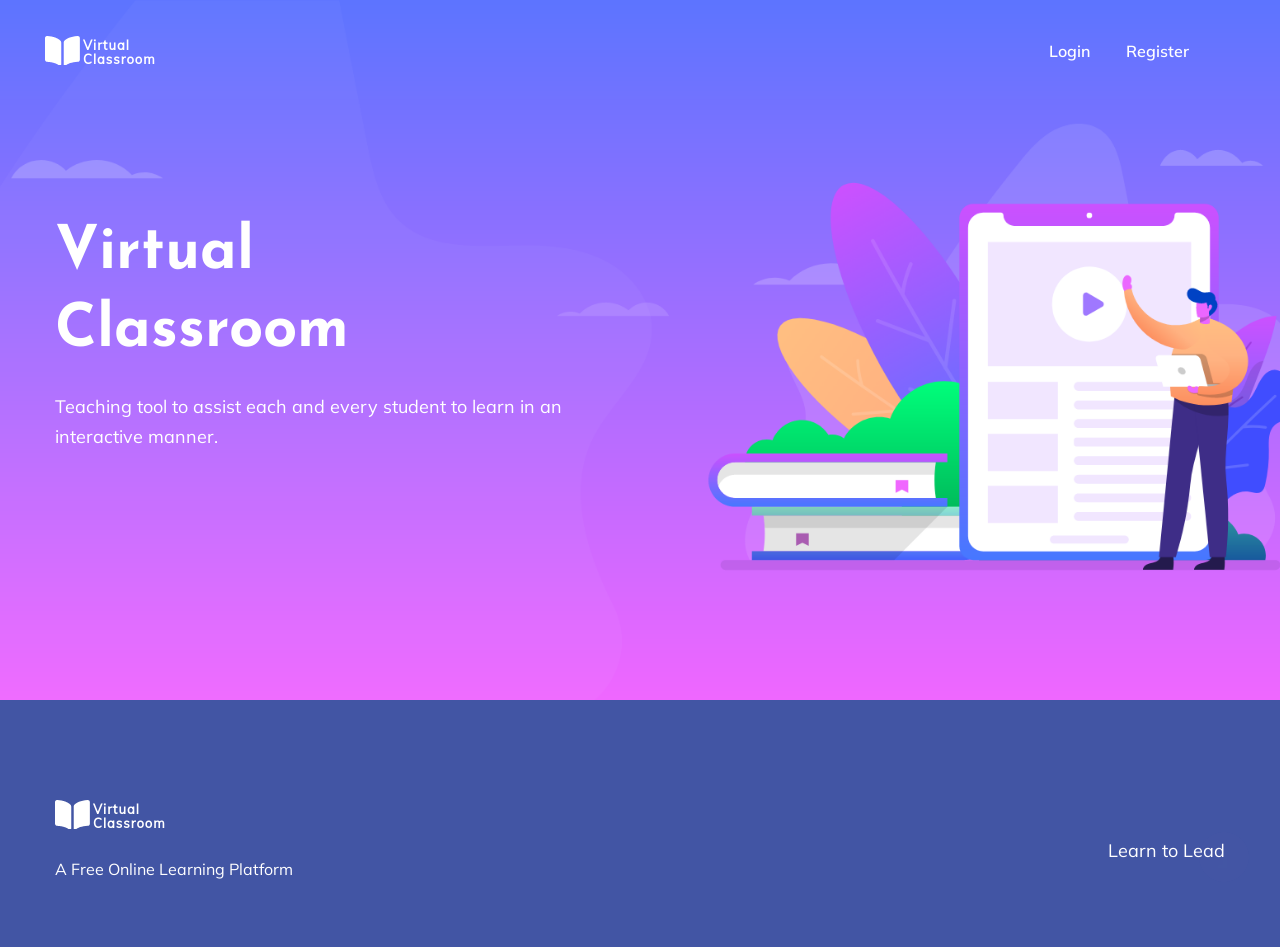
<file: index.html>
<!doctype html>
<html class="no-js" lang="zxx">

<head>
    <meta charset="utf-8">
    <meta http-equiv="x-ua-compatible" content="ie=edge">
    <title>Virtual Classroom</title>
    <meta name="description" content="">
    <meta name="viewport" content="width=device-width, initial-scale=1">
    <link rel="manifest" href="site.webmanifest">
    <link rel="shortcut icon" type="image/x-icon" href="assets/img/favicon.ico">

    <!-- CSS here -->
    <link rel="stylesheet" href="assets/css/bootstrap.min.css">
    <link rel="stylesheet" href="assets/css/owl.carousel.min.css">
    <link rel="stylesheet" href="assets/css/slicknav.css">
    <link rel="stylesheet" href="assets/css/flaticon.css">
    <link rel="stylesheet" href="assets/css/progressbar_barfiller.css">
    <link rel="stylesheet" href="assets/css/gijgo.css">
    <link rel="stylesheet" href="assets/css/animate.min.css">
    <link rel="stylesheet" href="assets/css/animated-headline.css">
    <link rel="stylesheet" href="assets/css/magnific-popup.css">
    <link rel="stylesheet" href="assets/css/fontawesome-all.min.css">
    <link rel="stylesheet" href="assets/css/themify-icons.css">
    <link rel="stylesheet" href="assets/css/slick.css">
    <link rel="stylesheet" href="assets/css/nice-select.css">
    <link rel="stylesheet" href="assets/css/style.css">

</head>

<body>
    <!-- ? Preloader Start -->
    <div id="preloader-active">
        <div class="preloader d-flex align-items-center justify-content-center">
            <div class="preloader-inner position-relative">
                <div class="preloader-circle"></div>
                <div class="preloader-img pere-text">
                    <img src="assets/img/logo/loder.png" alt="">
                </div>
            </div>
        </div>
    </div>
    <!-- Preloader Start -->
    <header>
        <!-- Header Start -->
        <div class="header-area header-transparent">
            <div class="main-header ">
                <div class="header-bottom  header-sticky">
                    <div class="container-fluid">
                        <div class="row align-items-center">
                            <!-- Logo -->
                            <div class="col-xl-2 col-lg-2">
                                <div class="logo">
                                    <a href="index.jsp"><img src="assets/img/logo/logo.png" alt=""></a>
                                </div>
                            </div>
                            <div class="col-xl-10 col-lg-10">
                                <div class="menu-wrapper d-flex align-items-center justify-content-end">
                                    <!-- Main-menu -->
                                    <div class="main-menu d-none d-lg-block">
                                        <nav>
                                            <ul id="navigation">
                                                <li><a href="#">Login</a>
                                                    <ul class="submenu">
                                                        <li><a href="student_dashboard.html">Student</a></li>
                                                        <li><a href="faculty_dashboard.html">Teacher</a></li>
                                                        <li><a href="admin_dashboard.html">Admin</a></li>
                                                    </ul>
                                                </li>
                                                <li><a href="#">Register</a>
                                                    <ul class="submenu">
                                                        <li><a href="student_register.html">Student</a></li>
                                                        <li><a href="faculty_register.html">Teacher</a></li>
                                                    </ul>
                                                </li>
                                            </ul>
                                        </nav>
                                    </div>
                                </div>
                            </div>
                            <!-- Mobile Menu -->
                            <div class="col-12">
                                <div class="mobile_menu d-block d-lg-none"></div>
                            </div>
                        </div>
                    </div>
                </div>
            </div>
        </div>
        <!-- Header End -->
    </header>
    <main>
        <!--? slider Area Start-->
        <section class="slider-area ">
            <div class="slider-active">
                <!-- Single Slider -->
                <div class="single-slider slider-height d-flex align-items-center">
                    <div class="container">
                        <div class="row">
                            <div class="col-xl-6 col-lg-7 col-md-12">
                                <div class="hero__caption">
                                    <h1 data-animation="fadeInLeft" data-delay="0.2s">Virtual<br>Classroom</h1>
                                    <p data-animation="fadeInLeft" data-delay="0.4s">Teaching tool to assist each and every student to learn in an interactive manner.</p>
                                </div>
                            </div>
                        </div>
                    </div>
                </div>
            </div>
        </section>
    </main>
    <footer>
        <div class="footer-wrappper footer-bg">
            <!-- Footer Start-->
            <div class="footer-area footer-padding">
                <div class="container">
                    <div class="row justify-content-between">
                        <div class="col-xl-4 col-lg-5 col-md-4 col-sm-6">
                            <div class="single-footer-caption mb-50">
                                <div class="single-footer-caption mb-30">
                                    <!-- logo -->
                                    <div class="footer-logo mb-25">
                                        <a href="index.jsp"><img src="assets/img/logo/logo2_footer.png" alt=""></a>
                                    </div>
                                    <div class="footer-tittle">
                                        <div class="footer-pera">
                                            <p>A Free Online Learning Platform</p>
                                        </div>
                                    </div>
                                </div>
                            </div>
                        </div>
                        <!-- footer-bottom area -->
                        <div class="footer-bottom-area">
                            <div class="container">
                                <div class="footer-border">
                                    <div class="row d-flex align-items-center">
                                        <div class="col-xl-12 ">
                                            <div class="footer-copy-right text-center">
                                                <p>
                                                    Learn to Lead
                                                </p>
                                            </div>
                                        </div>
                                    </div>
                                </div>
                            </div>
                        </div>
                        <!-- Footer End-->
                    </div>
    </footer>
    <!-- Scroll Up -->
    <div id="back-top">
        <a title="Go to Top" href="#"> <i class="fas fa-level-up-alt"></i></a>
    </div>

    <!-- JS here -->
    <script src="./assets/js/vendor/modernizr-3.5.0.min.js"></script>
    <!-- Jquery, Popper, Bootstrap -->
    <script src="./assets/js/vendor/jquery-1.12.4.min.js"></script>
    <script src="./assets/js/popper.min.js"></script>
    <script src="./assets/js/bootstrap.min.js"></script>
    <!-- Jquery Mobile Menu -->
    <script src="./assets/js/jquery.slicknav.min.js"></script>

    <!-- Jquery Slick , Owl-Carousel Plugins -->
    <script src="./assets/js/owl.carousel.min.js"></script>
    <script src="./assets/js/slick.min.js"></script>
    <!-- One Page, Animated-HeadLin -->
    <script src="./assets/js/wow.min.js"></script>
    <script src="./assets/js/animated.headline.js"></script>
    <script src="./assets/js/jquery.magnific-popup.js"></script>

    <!-- Date Picker -->
    <script src="./assets/js/gijgo.min.js"></script>
    <!-- Nice-select, sticky -->
    <script src="./assets/js/jquery.nice-select.min.js"></script>
    <script src="./assets/js/jquery.sticky.js"></script>
    <!-- Progress -->
    <script src="./assets/js/jquery.barfiller.js"></script>

    <!-- counter , waypoint,Hover Direction -->
    <script src="./assets/js/jquery.counterup.min.js"></script>
    <script src="./assets/js/waypoints.min.js"></script>
    <script src="./assets/js/jquery.countdown.min.js"></script>
    <script src="./assets/js/hover-direction-snake.min.js"></script>

    <!-- contact js -->
    <script src="./assets/js/contact.js"></script>
    <script src="./assets/js/jquery.form.js"></script>
    <script src="./assets/js/jquery.validate.min.js"></script>
    <script src="./assets/js/mail-script.js"></script>
    <script src="./assets/js/jquery.ajaxchimp.min.js"></script>

    <!-- Jquery Plugins, main Jquery -->
    <script src="./assets/js/plugins.js"></script>
    <script src="./assets/js/main.js"></script>

</body>

</html>
</file>
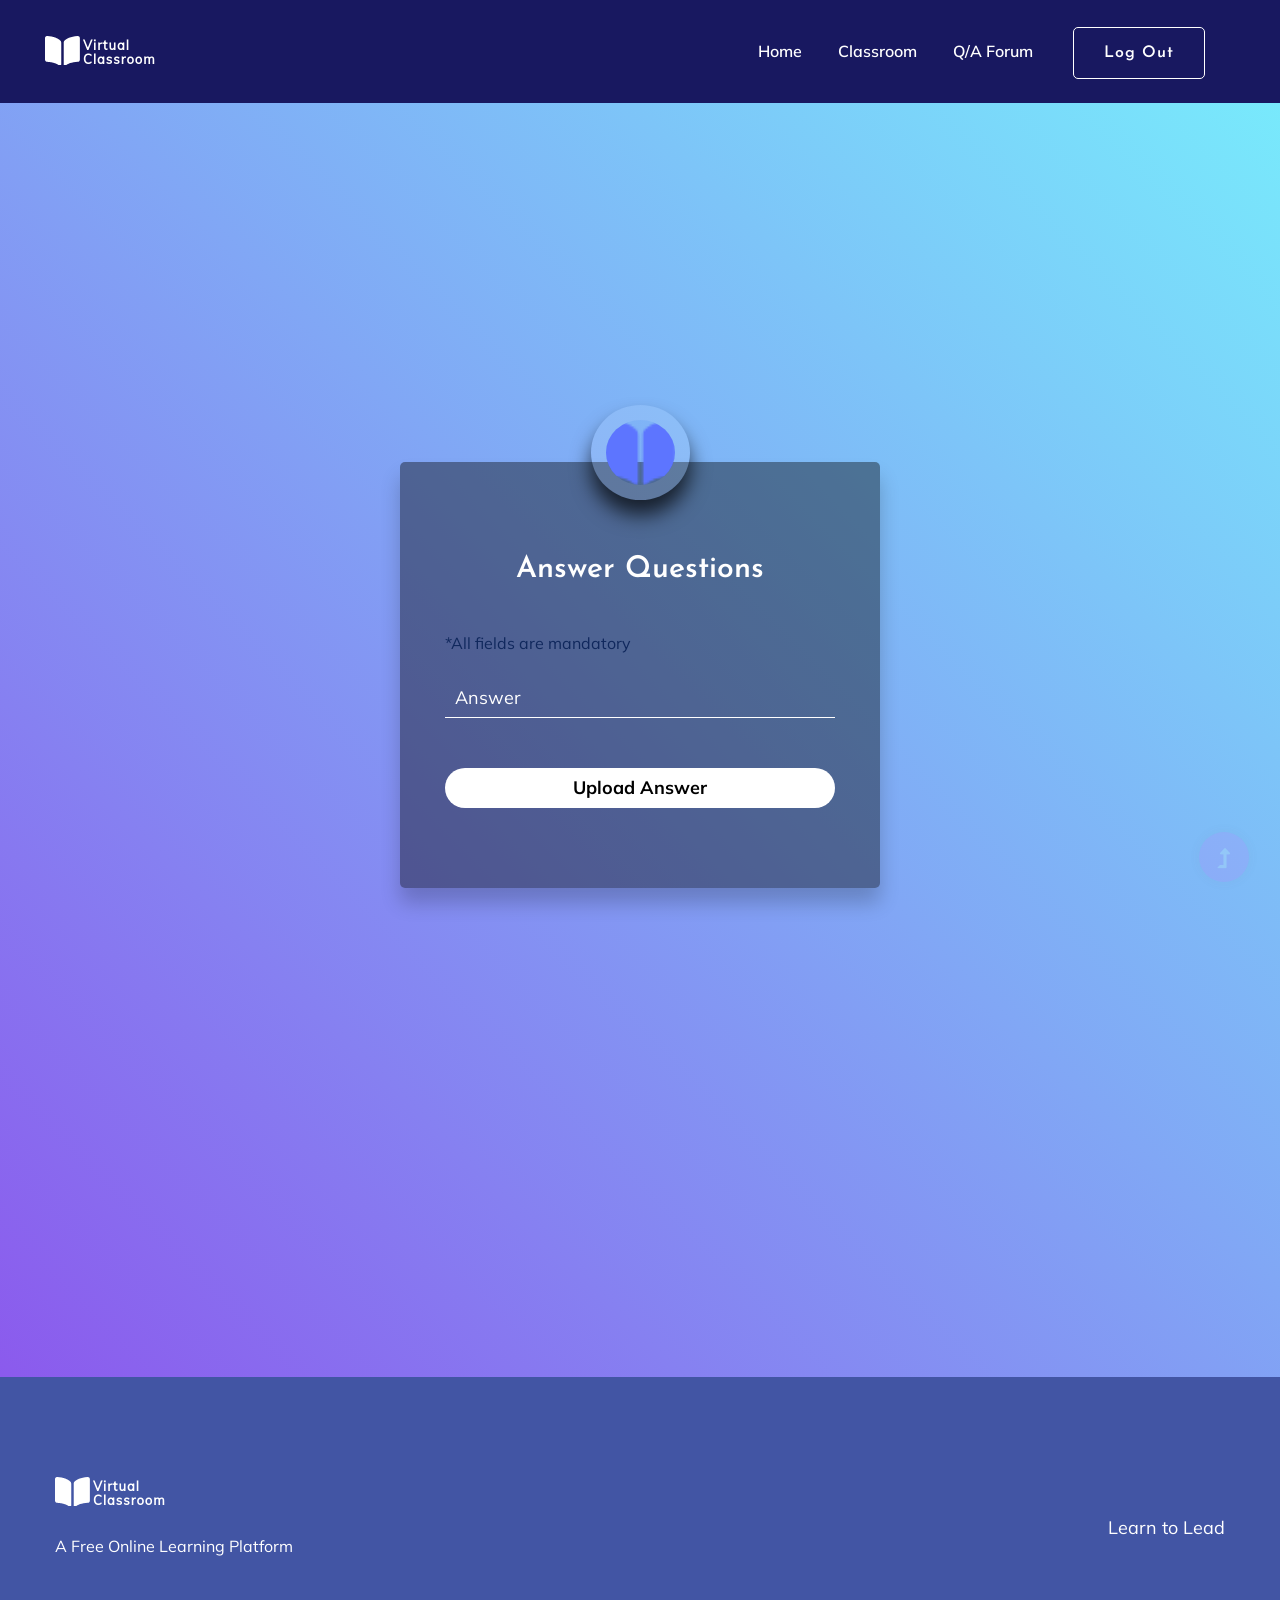
<file: add answer.html>
<!doctype html>
<html class="no-js" lang="zxx">

<head>
    <meta charset="utf-8">
    <meta http-equiv="x-ua-compatible" content="ie=edge">
    <title>Virtual Classroom</title>
    <meta name="description" content="">
    <meta name="viewport" content="width=device-width, initial-scale=1">
    <link rel="manifest" href="site.webmanifest">
    <link rel="shortcut icon" type="image/x-icon" href="assets/img/favicon.ico">

    <!-- CSS here -->
    <link rel="stylesheet" href="assets/css/bootstrap.min.css">
    <link rel="stylesheet" href="assets/css/owl.carousel.min.css">
    <link rel="stylesheet" href="assets/css/slicknav.css">
    <link rel="stylesheet" href="assets/css/flaticon.css">
    <link rel="stylesheet" href="assets/css/progressbar_barfiller.css">
    <link rel="stylesheet" href="assets/css/gijgo.css">
    <link rel="stylesheet" href="assets/css/animate.min.css">
    <link rel="stylesheet" href="assets/css/animated-headline.css">
    <link rel="stylesheet" href="assets/css/magnific-popup.css">
    <link rel="stylesheet" href="assets/css/fontawesome-all.min.css">
    <link rel="stylesheet" href="assets/css/themify-icons.css">
    <link rel="stylesheet" href="assets/css/slick.css">
    <link rel="stylesheet" href="assets/css/nice-select.css">
    <link rel="stylesheet" href="assets/css/style.css">

</head>

<body>
    <!-- ? Preloader Start -->
    <div id="preloader-active">
        <div class="preloader d-flex align-items-center justify-content-center">
            <div class="preloader-inner position-relative">
                <div class="preloader-circle"></div>
                <div class="preloader-img pere-text">
                    <img src="assets/img/logo/loder.png" alt="">
                </div>
            </div>
        </div>
    </div>
    <!-- Preloader Start -->
    <header>
        <!-- Header Start -->
        <div class="header-area header-transparent" style="background-color: rgb(24, 24, 96)">
            <div class="main-header ">
                <div class="header-bottom  header-sticky">
                    <div class="container-fluid">
                        <div class="row align-items-center">
                            <!-- Logo -->
                            <div class="col-xl-2 col-lg-2">
                                <div class="logo">
                                    <a href="index.jsp"><img src="assets/img/logo/logo.png" alt=""></a>
                                </div>
                            </div>
                            <div class="col-xl-10 col-lg-10">
                                <div class="menu-wrapper d-flex align-items-center justify-content-end">
                                    <!-- Main-menu -->
                                    <div class="main-menu d-none d-lg-block">
                                        <nav>
                                            <ul id="navigation">
                                                <li class="active"><a href="student_dashboard.jsp">Home</a></li>
                                                <li><a href="#">Classroom</a>
                                                    <ul class="submenu">
                                                        <li><a href="qna.jsp">Video Lectures</a></li>
                                                        <li><a href="qna.jsp">Study Materials</a></li>
                                                    </ul>
                                                </li>
                                                <li><a href="qna.jsp">Q/A Forum</a></li>
                                                <!-- Button -->
                                                <li class="button-header"><a href="student_logout.jsp" class="btn btn3">Log Out</a></li>
                                            </ul>
                                        </nav>
                                    </div>
                                </div>
                            </div>
                            <!-- Mobile Menu -->
                            <div class="col-12">
                                <div class="mobile_menu d-block d-lg-none"></div>
                            </div>
                        </div>
                    </div>
                </div>
            </div>
        </div>
        <!-- Header End -->
    </header>
    <main>
        <form class="form-default" action="admin_faculty_requests_action.jsp" method="POST">
            <div class="form-input pt-30 request"><center>
                <input class="genric-btn primary-border" type="submit" name="accept" value="Add Video Lectures">
            </center>
            </div>
        </form>
        <main class="login-body">
            <!-- Login Admin -->
            <form class="form-default" name="myform" action="student_dashboard.jsp" method="POST">

                <div class="login-form reg">
                    <!-- logo-login -->
                    <div class="logo-login">
                        <a href="index.jsp"><img src="assets/img/logo/loder.png" alt=""></a>
                    </div>
                    <h2>Answer Questions</h2>
                    <p>*All fields are mandatory</p>
                    <div class="form-input">
                        <input type="text" name="name" placeholder="Answer"  title="Enter your answer" required>
                    </div>
                   
                    <div class="form-input pt-30">
                        <input type="submit" name="submit" value="Upload Answer">
                    </div>
                    
    </main>
    <footer>
        <div class="footer-wrappper footer-bg">
            <!-- Footer Start-->
            <div class="footer-area footer-padding">
                <div class="container">
                    <div class="row justify-content-between">
                        <div class="col-xl-4 col-lg-5 col-md-4 col-sm-6">
                            <div class="single-footer-caption mb-50">
                                <div class="single-footer-caption mb-30">
                                    <!-- logo -->
                                    <div class="footer-logo mb-25">
                                        <a href="index.jsp"><img src="assets/img/logo/logo2_footer.png" alt=""></a>
                                    </div>
                                    <div class="footer-tittle">
                                        <div class="footer-pera">
                                            <p>A Free Online Learning Platform</p>
                                        </div>
                                    </div>
                                </div>
                            </div>
                        </div>
                        <!-- footer-bottom area -->
                        <div class="footer-bottom-area">
                            <div class="container">
                                <div class="footer-border">
                                    <div class="row d-flex align-items-center">
                                        <div class="col-xl-12 ">
                                            <div class="footer-copy-right text-center">
                                                <p>
                                                    Learn to Lead
                                                </p>
                                            </div>
                                        </div>
                                    </div>
                                </div>
                            </div>
                        </div>
                        <!-- Footer End-->
                    </div>
    </footer>
    <!-- Scroll Up -->
    <div id="back-top">
        <a title="Go to Top" href="#"> <i class="fas fa-level-up-alt"></i></a>
    </div>

    <!-- JS here -->
    <script src="./assets/js/vendor/modernizr-3.5.0.min.js"></script>
    <!-- Jquery, Popper, Bootstrap -->
    <script src="./assets/js/vendor/jquery-1.12.4.min.js"></script>
    <script src="./assets/js/popper.min.js"></script>
    <script src="./assets/js/bootstrap.min.js"></script>
    <!-- Jquery Mobile Menu -->
    <script src="./assets/js/jquery.slicknav.min.js"></script>

    <!-- Jquery Slick , Owl-Carousel Plugins -->
    <script src="./assets/js/owl.carousel.min.js"></script>
    <script src="./assets/js/slick.min.js"></script>
    <!-- One Page, Animated-HeadLin -->
    <script src="./assets/js/wow.min.js"></script>
    <script src="./assets/js/animated.headline.js"></script>
    <script src="./assets/js/jquery.magnific-popup.js"></script>

    <!-- Date Picker -->
    <script src="./assets/js/gijgo.min.js"></script>
    <!-- Nice-select, sticky -->
    <script src="./assets/js/jquery.nice-select.min.js"></script>
    <script src="./assets/js/jquery.sticky.js"></script>
    <!-- Progress -->
    <script src="./assets/js/jquery.barfiller.js"></script>

    <!-- counter , waypoint,Hover Direction -->
    <script src="./assets/js/jquery.counterup.min.js"></script>
    <script src="./assets/js/waypoints.min.js"></script>
    <script src="./assets/js/jquery.countdown.min.js"></script>
    <script src="./assets/js/hover-direction-snake.min.js"></script>

    <!-- contact js -->
    <script src="./assets/js/contact.js"></script>
    <script src="./assets/js/jquery.form.js"></script>
    <script src="./assets/js/jquery.validate.min.js"></script>
    <script src="./assets/js/mail-script.js"></script>
    <script src="./assets/js/jquery.ajaxchimp.min.js"></script>

    <!-- Jquery Plugins, main Jquery -->
    <script src="./assets/js/plugins.js"></script>
    <script src="./assets/js/main.js"></script>

</body>

</html>
</file>
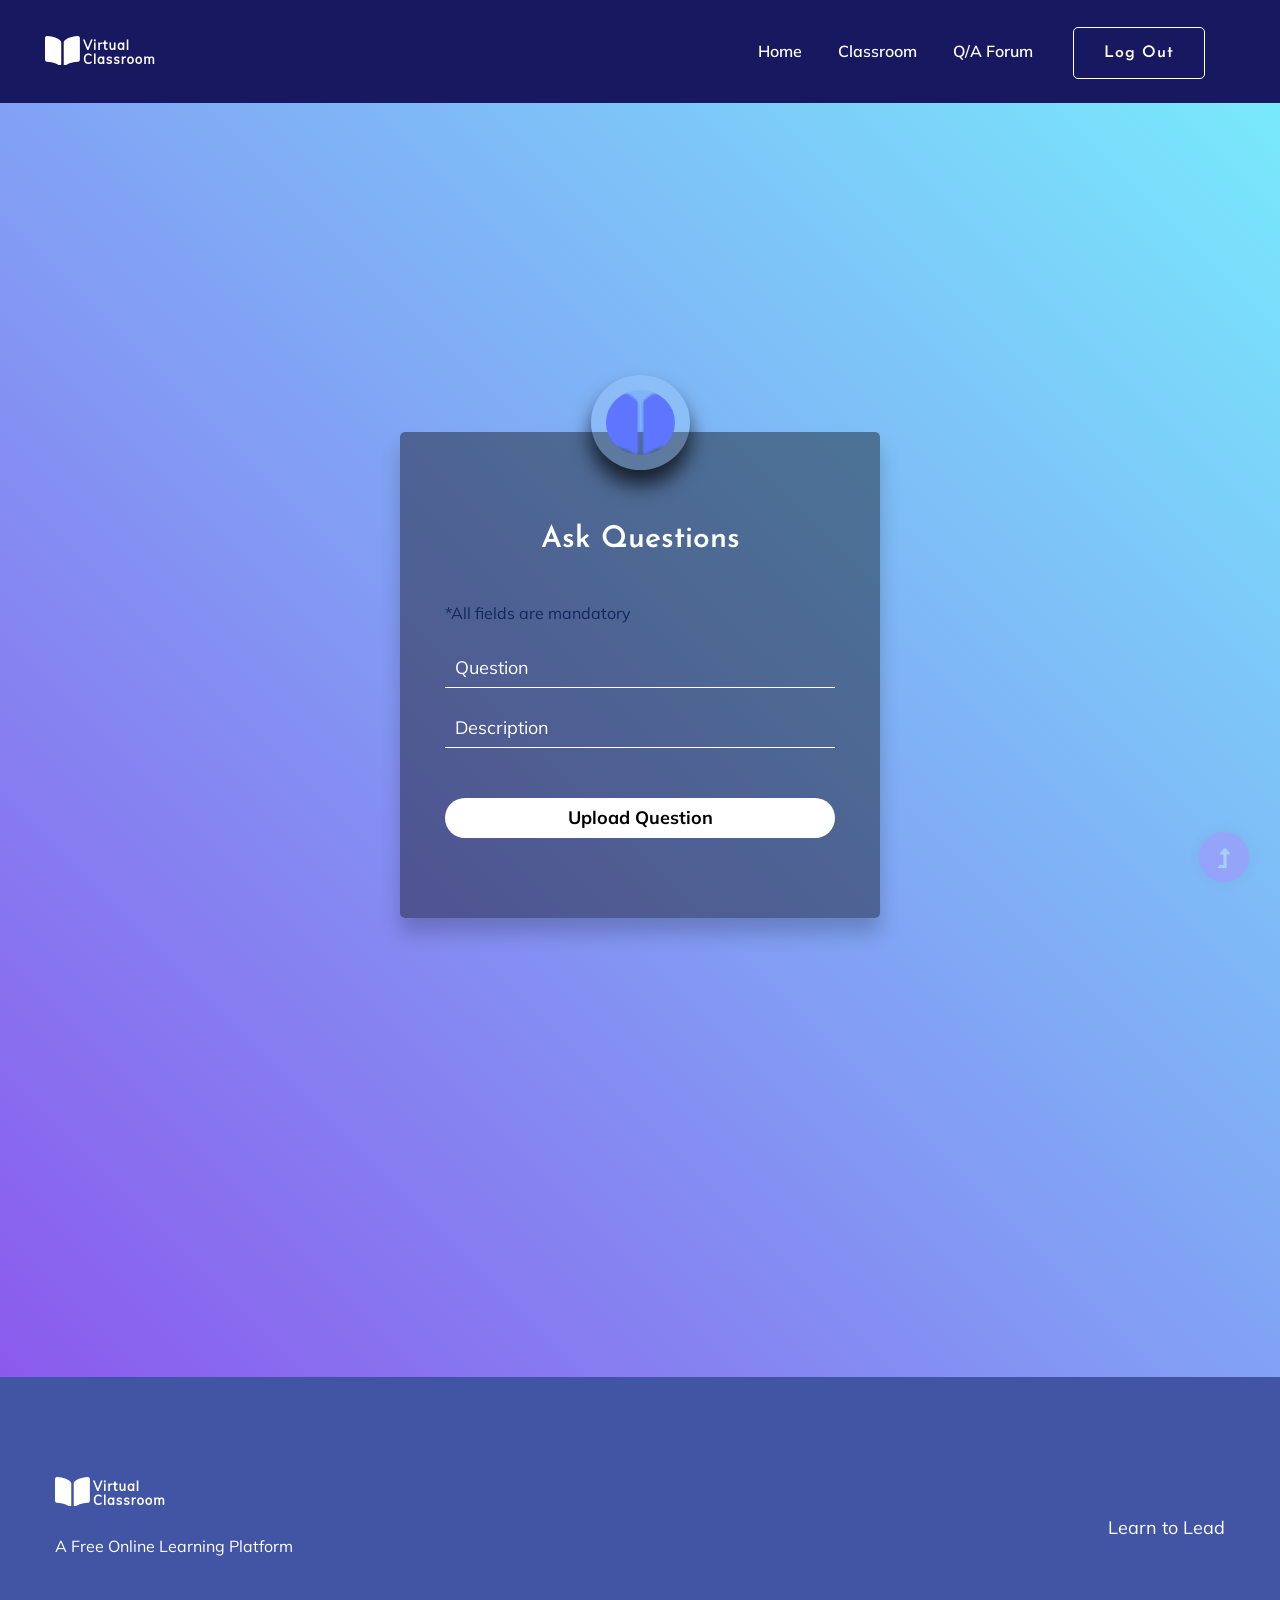
<file: add questions.html>
<!doctype html>
<html class="no-js" lang="zxx">

<head>
    <meta charset="utf-8">
    <meta http-equiv="x-ua-compatible" content="ie=edge">
    <title>Virtual Classroom</title>
    <meta name="description" content="">
    <meta name="viewport" content="width=device-width, initial-scale=1">
    <link rel="manifest" href="site.webmanifest">
    <link rel="shortcut icon" type="image/x-icon" href="assets/img/favicon.ico">

    <!-- CSS here -->
    <link rel="stylesheet" href="assets/css/bootstrap.min.css">
    <link rel="stylesheet" href="assets/css/owl.carousel.min.css">
    <link rel="stylesheet" href="assets/css/slicknav.css">
    <link rel="stylesheet" href="assets/css/flaticon.css">
    <link rel="stylesheet" href="assets/css/progressbar_barfiller.css">
    <link rel="stylesheet" href="assets/css/gijgo.css">
    <link rel="stylesheet" href="assets/css/animate.min.css">
    <link rel="stylesheet" href="assets/css/animated-headline.css">
    <link rel="stylesheet" href="assets/css/magnific-popup.css">
    <link rel="stylesheet" href="assets/css/fontawesome-all.min.css">
    <link rel="stylesheet" href="assets/css/themify-icons.css">
    <link rel="stylesheet" href="assets/css/slick.css">
    <link rel="stylesheet" href="assets/css/nice-select.css">
    <link rel="stylesheet" href="assets/css/style.css">

</head>

<body>
    <!-- ? Preloader Start -->
    <div id="preloader-active">
        <div class="preloader d-flex align-items-center justify-content-center">
            <div class="preloader-inner position-relative">
                <div class="preloader-circle"></div>
                <div class="preloader-img pere-text">
                    <img src="assets/img/logo/loder.png" alt="">
                </div>
            </div>
        </div>
    </div>
    <!-- Preloader Start -->
    <header>
        <!-- Header Start -->
        <div class="header-area header-transparent" style="background-color: rgb(24, 24, 96)">
            <div class="main-header ">
                <div class="header-bottom  header-sticky">
                    <div class="container-fluid">
                        <div class="row align-items-center">
                            <!-- Logo -->
                            <div class="col-xl-2 col-lg-2">
                                <div class="logo">
                                    <a href="index.jsp"><img src="assets/img/logo/logo.png" alt=""></a>
                                </div>
                            </div>
                            <div class="col-xl-10 col-lg-10">
                                <div class="menu-wrapper d-flex align-items-center justify-content-end">
                                    <!-- Main-menu -->
                                    <div class="main-menu d-none d-lg-block">
                                        <nav>
                                            <ul id="navigation">
                                                <li class="active"><a href="student_dashboard.jsp">Home</a></li>
                                                <li><a href="#">Classroom</a>
                                                    <ul class="submenu">
                                                        <li><a href="qna.jsp">Video Lectures</a></li>
                                                        <li><a href="qna.jsp">Study Materials</a></li>
                                                    </ul>
                                                </li>
                                                <li><a href="qna.jsp">Q/A Forum</a></li>
                                                <!-- Button -->
                                                <li class="button-header"><a href="student_logout.jsp" class="btn btn3">Log Out</a></li>
                                            </ul>
                                        </nav>
                                    </div>
                                </div>
                            </div>
                            <!-- Mobile Menu -->
                            <div class="col-12">
                                <div class="mobile_menu d-block d-lg-none"></div>
                            </div>
                        </div>
                    </div>
                </div>
            </div>
        </div>
        <!-- Header End -->
    </header>
    <main>
        <form class="form-default" action="admin_faculty_requests_action.jsp" method="POST">
            <div class="form-input pt-30 request"><center>
                <input class="genric-btn primary-border" type="submit" name="accept" value="Add Video Lectures">
            </center>
            </div>
        </form>
        <main class="login-body">
            <!-- Login Admin -->
            <form class="form-default" name="myform" action="faculty_dashboard.jsp" method="POST">

                <div class="login-form reg">
                    <!-- logo-login -->
                    <div class="logo-login">
                        <a href="index.jsp"><img src="assets/img/logo/loder.png" alt=""></a>
                    </div>
                    <h2>Ask Questions</h2>
                    <p>*All fields are mandatory</p>

                    <div class="form-input">
                        <input type="text" name="name" placeholder="Question"  title="Enter your Query" required>
                    </div>
                    <div class="form-input">
                        <input type="text" name="name" placeholder="Description"  title="Explain your Query in detail" required>
                    </div>
                    <div class="form-input pt-30">
                        <input type="submit" name="submit" value="Upload Question">
                    </div>
                    
    </main>
    <footer>
        <div class="footer-wrappper footer-bg">
            <!-- Footer Start-->
            <div class="footer-area footer-padding">
                <div class="container">
                    <div class="row justify-content-between">
                        <div class="col-xl-4 col-lg-5 col-md-4 col-sm-6">
                            <div class="single-footer-caption mb-50">
                                <div class="single-footer-caption mb-30">
                                    <!-- logo -->
                                    <div class="footer-logo mb-25">
                                        <a href="index.jsp"><img src="assets/img/logo/logo2_footer.png" alt=""></a>
                                    </div>
                                    <div class="footer-tittle">
                                        <div class="footer-pera">
                                            <p>A Free Online Learning Platform</p>
                                        </div>
                                    </div>
                                </div>
                            </div>
                        </div>
                        <!-- footer-bottom area -->
                        <div class="footer-bottom-area">
                            <div class="container">
                                <div class="footer-border">
                                    <div class="row d-flex align-items-center">
                                        <div class="col-xl-12 ">
                                            <div class="footer-copy-right text-center">
                                                <p>
                                                    Learn to Lead
                                                </p>
                                            </div>
                                        </div>
                                    </div>
                                </div>
                            </div>
                        </div>
                        <!-- Footer End-->
                    </div>
    </footer>
    <!-- Scroll Up -->
    <div id="back-top">
        <a title="Go to Top" href="#"> <i class="fas fa-level-up-alt"></i></a>
    </div>

    <!-- JS here -->
    <script src="./assets/js/vendor/modernizr-3.5.0.min.js"></script>
    <!-- Jquery, Popper, Bootstrap -->
    <script src="./assets/js/vendor/jquery-1.12.4.min.js"></script>
    <script src="./assets/js/popper.min.js"></script>
    <script src="./assets/js/bootstrap.min.js"></script>
    <!-- Jquery Mobile Menu -->
    <script src="./assets/js/jquery.slicknav.min.js"></script>

    <!-- Jquery Slick , Owl-Carousel Plugins -->
    <script src="./assets/js/owl.carousel.min.js"></script>
    <script src="./assets/js/slick.min.js"></script>
    <!-- One Page, Animated-HeadLin -->
    <script src="./assets/js/wow.min.js"></script>
    <script src="./assets/js/animated.headline.js"></script>
    <script src="./assets/js/jquery.magnific-popup.js"></script>

    <!-- Date Picker -->
    <script src="./assets/js/gijgo.min.js"></script>
    <!-- Nice-select, sticky -->
    <script src="./assets/js/jquery.nice-select.min.js"></script>
    <script src="./assets/js/jquery.sticky.js"></script>
    <!-- Progress -->
    <script src="./assets/js/jquery.barfiller.js"></script>

    <!-- counter , waypoint,Hover Direction -->
    <script src="./assets/js/jquery.counterup.min.js"></script>
    <script src="./assets/js/waypoints.min.js"></script>
    <script src="./assets/js/jquery.countdown.min.js"></script>
    <script src="./assets/js/hover-direction-snake.min.js"></script>

    <!-- contact js -->
    <script src="./assets/js/contact.js"></script>
    <script src="./assets/js/jquery.form.js"></script>
    <script src="./assets/js/jquery.validate.min.js"></script>
    <script src="./assets/js/mail-script.js"></script>
    <script src="./assets/js/jquery.ajaxchimp.min.js"></script>

    <!-- Jquery Plugins, main Jquery -->
    <script src="./assets/js/plugins.js"></script>
    <script src="./assets/js/main.js"></script>

</body>

</html>
</file>
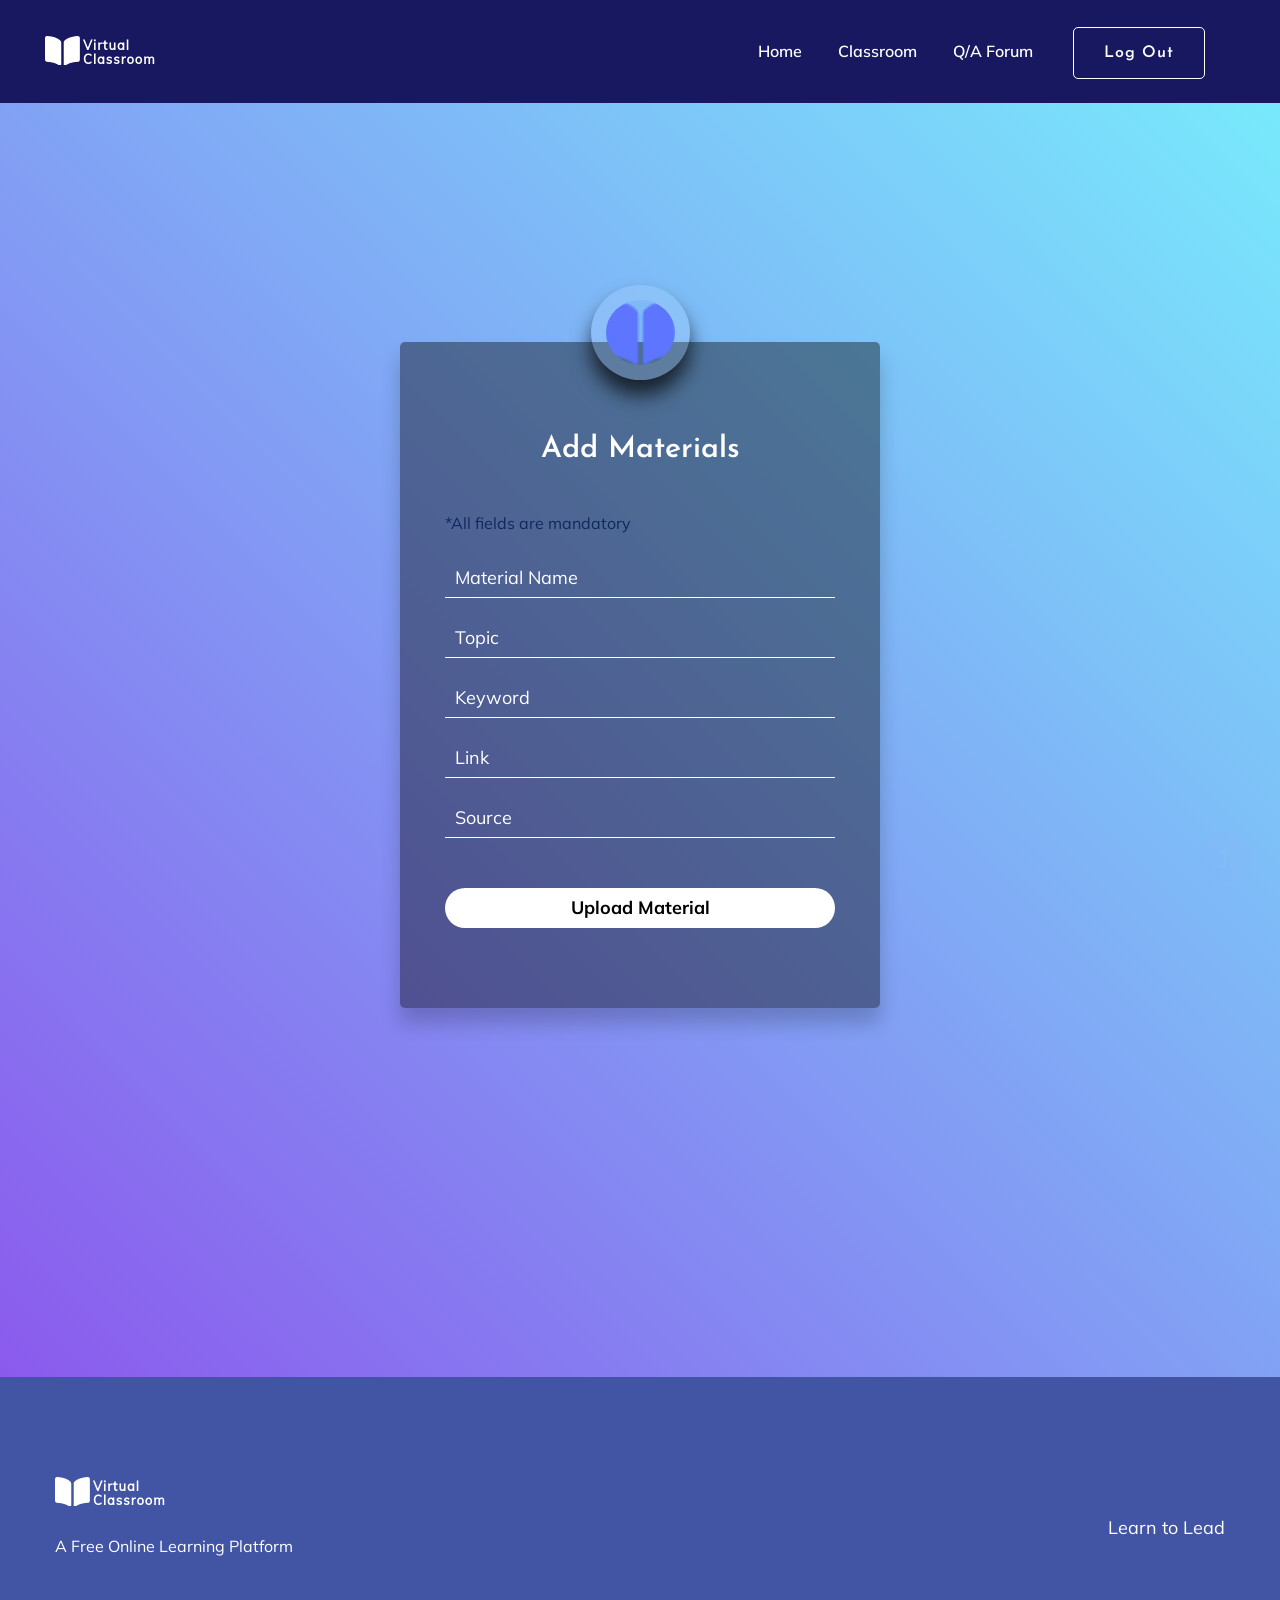
<file: addlectures.html>
<!doctype html>
<html class="no-js" lang="zxx">

<head>
    <meta charset="utf-8">
    <meta http-equiv="x-ua-compatible" content="ie=edge">
    <title>Virtual Classroom</title>
    <meta name="description" content="">
    <meta name="viewport" content="width=device-width, initial-scale=1">
    <link rel="manifest" href="site.webmanifest">
    <link rel="shortcut icon" type="image/x-icon" href="assets/img/favicon.ico">

    <!-- CSS here -->
    <link rel="stylesheet" href="assets/css/bootstrap.min.css">
    <link rel="stylesheet" href="assets/css/owl.carousel.min.css">
    <link rel="stylesheet" href="assets/css/slicknav.css">
    <link rel="stylesheet" href="assets/css/flaticon.css">
    <link rel="stylesheet" href="assets/css/progressbar_barfiller.css">
    <link rel="stylesheet" href="assets/css/gijgo.css">
    <link rel="stylesheet" href="assets/css/animate.min.css">
    <link rel="stylesheet" href="assets/css/animated-headline.css">
    <link rel="stylesheet" href="assets/css/magnific-popup.css">
    <link rel="stylesheet" href="assets/css/fontawesome-all.min.css">
    <link rel="stylesheet" href="assets/css/themify-icons.css">
    <link rel="stylesheet" href="assets/css/slick.css">
    <link rel="stylesheet" href="assets/css/nice-select.css">
    <link rel="stylesheet" href="assets/css/style.css">

</head>

<body>
    <!-- ? Preloader Start -->
    <div id="preloader-active">
        <div class="preloader d-flex align-items-center justify-content-center">
            <div class="preloader-inner position-relative">
                <div class="preloader-circle"></div>
                <div class="preloader-img pere-text">
                    <img src="assets/img/logo/loder.png" alt="">
                </div>
            </div>
        </div>
    </div>
    <!-- Preloader Start -->
    <header>
        <!-- Header Start -->
        <div class="header-area header-transparent" style="background-color: rgb(24, 24, 96)">
            <div class="main-header ">
                <div class="header-bottom  header-sticky">
                    <div class="container-fluid">
                        <div class="row align-items-center">
                            <!-- Logo -->
                            <div class="col-xl-2 col-lg-2">
                                <div class="logo">
                                    <a href="index.jsp"><img src="assets/img/logo/logo.png" alt=""></a>
                                </div>
                            </div>
                            <div class="col-xl-10 col-lg-10">
                                <div class="menu-wrapper d-flex align-items-center justify-content-end">
                                    <!-- Main-menu -->
                                    <div class="main-menu d-none d-lg-block">
                                        <nav>
                                            <ul id="navigation">
                                                <li class="active"><a href="student_dashboard.jsp">Home</a></li>
                                                <li><a href="#">Classroom</a>
                                                    <ul class="submenu">
                                                        <li><a href="qna.jsp">Video Lectures</a></li>
                                                        <li><a href="qna.jsp">Study Materials</a></li>
                                                    </ul>
                                                </li>
                                                <li><a href="qna.jsp">Q/A Forum</a></li>
                                                <!-- Button -->
                                                <li class="button-header"><a href="student_logout.jsp" class="btn btn3">Log Out</a></li>
                                            </ul>
                                        </nav>
                                    </div>
                                </div>
                            </div>
                            <!-- Mobile Menu -->
                            <div class="col-12">
                                <div class="mobile_menu d-block d-lg-none"></div>
                            </div>
                        </div>
                    </div>
                </div>
            </div>
        </div>
        <!-- Header End -->
    </header>
    <main>
        <form class="form-default" action="admin_faculty_requests_action.jsp" method="POST">
            <div class="form-input pt-30 request"><center>
                <input class="genric-btn primary-border" type="submit" name="accept" value="Add Video Lectures">
            </center>
            </div>
        </form>
        <main class="login-body">
            <!-- Login Admin -->
            <form class="form-default" name="myform" action="faculty_dashboard.jsp" method="POST">

                <div class="login-form reg">
                    <!-- logo-login -->
                    <div class="logo-login">
                        <a href="index.jsp"><img src="assets/img/logo/loder.png" alt=""></a>
                    </div>
                    <h2>Add Materials</h2>
                    <p>*All fields are mandatory</p>

                    <div class="form-input">
                        <input type="text" name="name" placeholder="Material Name"  title="Enter Material name" required>
                    </div>
                    <div class="form-input">
                        <input type="text" name="username" placeholder="Topic" title="Enter Material topic" required>
                    </div>
                    <div class="form-input">
                        <input name="text" placeholder="Keyword"  title="Enter the keywords of material" required>
                    </div>
                    <div class="form-input">
                        <input type="text"  name="password" placeholder="Link"  title="Enter the link of the content" required>
                    </div>
                    <div class="form-input">
                        <input type="text"  name="password" placeholder="Source"  title="Entee the source of the content" required>
                    </div>
                    <div class="form-input pt-30">
                        <input type="submit" name="submit" value="Upload Material">
                    </div>
                    
    </main>
    <footer>
        <div class="footer-wrappper footer-bg">
            <!-- Footer Start-->
            <div class="footer-area footer-padding">
                <div class="container">
                    <div class="row justify-content-between">
                        <div class="col-xl-4 col-lg-5 col-md-4 col-sm-6">
                            <div class="single-footer-caption mb-50">
                                <div class="single-footer-caption mb-30">
                                    <!-- logo -->
                                    <div class="footer-logo mb-25">
                                        <a href="index.jsp"><img src="assets/img/logo/logo2_footer.png" alt=""></a>
                                    </div>
                                    <div class="footer-tittle">
                                        <div class="footer-pera">
                                            <p>A Free Online Learning Platform</p>
                                        </div>
                                    </div>
                                </div>
                            </div>
                        </div>
                        <!-- footer-bottom area -->
                        <div class="footer-bottom-area">
                            <div class="container">
                                <div class="footer-border">
                                    <div class="row d-flex align-items-center">
                                        <div class="col-xl-12 ">
                                            <div class="footer-copy-right text-center">
                                                <p>
                                                    Learn to Lead
                                                </p>
                                            </div>
                                        </div>
                                    </div>
                                </div>
                            </div>
                        </div>
                        <!-- Footer End-->
                    </div>
    </footer>
    <!-- Scroll Up -->
    <div id="back-top">
        <a title="Go to Top" href="#"> <i class="fas fa-level-up-alt"></i></a>
    </div>

    <!-- JS here -->
    <script src="./assets/js/vendor/modernizr-3.5.0.min.js"></script>
    <!-- Jquery, Popper, Bootstrap -->
    <script src="./assets/js/vendor/jquery-1.12.4.min.js"></script>
    <script src="./assets/js/popper.min.js"></script>
    <script src="./assets/js/bootstrap.min.js"></script>
    <!-- Jquery Mobile Menu -->
    <script src="./assets/js/jquery.slicknav.min.js"></script>

    <!-- Jquery Slick , Owl-Carousel Plugins -->
    <script src="./assets/js/owl.carousel.min.js"></script>
    <script src="./assets/js/slick.min.js"></script>
    <!-- One Page, Animated-HeadLin -->
    <script src="./assets/js/wow.min.js"></script>
    <script src="./assets/js/animated.headline.js"></script>
    <script src="./assets/js/jquery.magnific-popup.js"></script>

    <!-- Date Picker -->
    <script src="./assets/js/gijgo.min.js"></script>
    <!-- Nice-select, sticky -->
    <script src="./assets/js/jquery.nice-select.min.js"></script>
    <script src="./assets/js/jquery.sticky.js"></script>
    <!-- Progress -->
    <script src="./assets/js/jquery.barfiller.js"></script>

    <!-- counter , waypoint,Hover Direction -->
    <script src="./assets/js/jquery.counterup.min.js"></script>
    <script src="./assets/js/waypoints.min.js"></script>
    <script src="./assets/js/jquery.countdown.min.js"></script>
    <script src="./assets/js/hover-direction-snake.min.js"></script>

    <!-- contact js -->
    <script src="./assets/js/contact.js"></script>
    <script src="./assets/js/jquery.form.js"></script>
    <script src="./assets/js/jquery.validate.min.js"></script>
    <script src="./assets/js/mail-script.js"></script>
    <script src="./assets/js/jquery.ajaxchimp.min.js"></script>

    <!-- Jquery Plugins, main Jquery -->
    <script src="./assets/js/plugins.js"></script>
    <script src="./assets/js/main.js"></script>

</body>

</html>
</file>
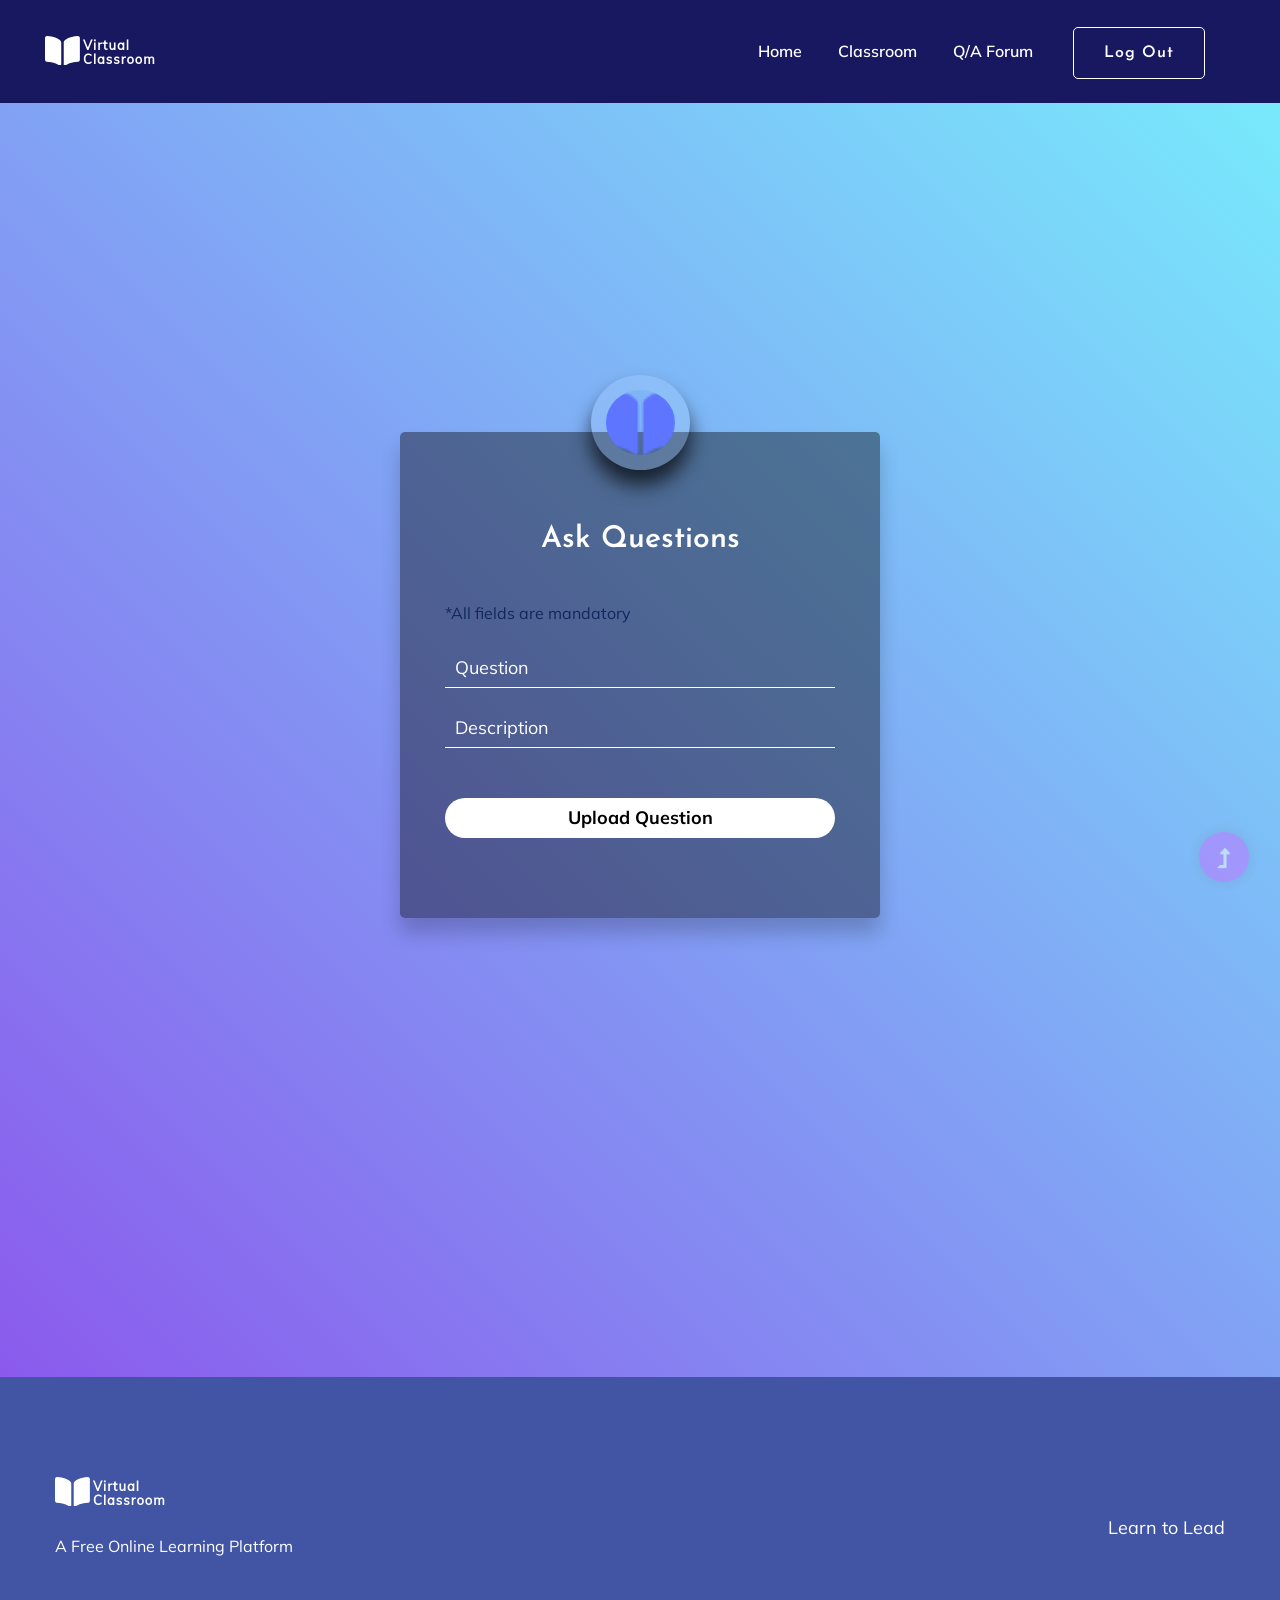
<file: addques.html>
<!doctype html>
<html class="no-js" lang="zxx">

<head>
    <meta charset="utf-8">
    <meta http-equiv="x-ua-compatible" content="ie=edge">
    <title>Virtual Classroom</title>
    <meta name="description" content="">
    <meta name="viewport" content="width=device-width, initial-scale=1">
    <link rel="manifest" href="site.webmanifest">
    <link rel="shortcut icon" type="image/x-icon" href="assets/img/favicon.ico">

    <!-- CSS here -->
    <link rel="stylesheet" href="assets/css/bootstrap.min.css">
    <link rel="stylesheet" href="assets/css/owl.carousel.min.css">
    <link rel="stylesheet" href="assets/css/slicknav.css">
    <link rel="stylesheet" href="assets/css/flaticon.css">
    <link rel="stylesheet" href="assets/css/progressbar_barfiller.css">
    <link rel="stylesheet" href="assets/css/gijgo.css">
    <link rel="stylesheet" href="assets/css/animate.min.css">
    <link rel="stylesheet" href="assets/css/animated-headline.css">
    <link rel="stylesheet" href="assets/css/magnific-popup.css">
    <link rel="stylesheet" href="assets/css/fontawesome-all.min.css">
    <link rel="stylesheet" href="assets/css/themify-icons.css">
    <link rel="stylesheet" href="assets/css/slick.css">
    <link rel="stylesheet" href="assets/css/nice-select.css">
    <link rel="stylesheet" href="assets/css/style.css">

</head>

<body>
    <!-- ? Preloader Start -->
    <div id="preloader-active">
        <div class="preloader d-flex align-items-center justify-content-center">
            <div class="preloader-inner position-relative">
                <div class="preloader-circle"></div>
                <div class="preloader-img pere-text">
                    <img src="assets/img/logo/loder.png" alt="">
                </div>
            </div>
        </div>
    </div>
    <!-- Preloader Start -->
    <header>
        <!-- Header Start -->
        <div class="header-area header-transparent" style="background-color: rgb(24, 24, 96)">
            <div class="main-header ">
                <div class="header-bottom  header-sticky">
                    <div class="container-fluid">
                        <div class="row align-items-center">
                            <!-- Logo -->
                            <div class="col-xl-2 col-lg-2">
                                <div class="logo">
                                    <a href="index.jsp"><img src="assets/img/logo/logo.png" alt=""></a>
                                </div>
                            </div>
                            <div class="col-xl-10 col-lg-10">
                                <div class="menu-wrapper d-flex align-items-center justify-content-end">
                                    <!-- Main-menu -->
                                    <div class="main-menu d-none d-lg-block">
                                        <nav>
                                            <ul id="navigation">
                                                <li class="active"><a href="student_dashboard.jsp">Home</a></li>
                                                <li><a href="#">Classroom</a>
                                                    <ul class="submenu">
                                                        <li><a href="qna.jsp">Video Lectures</a></li>
                                                        <li><a href="qna.jsp">Study Materials</a></li>
                                                    </ul>
                                                </li>
                                                <li><a href="qna.jsp">Q/A Forum</a></li>
                                                <!-- Button -->
                                                <li class="button-header"><a href="student_logout.jsp" class="btn btn3">Log Out</a></li>
                                            </ul>
                                        </nav>
                                    </div>
                                </div>
                            </div>
                            <!-- Mobile Menu -->
                            <div class="col-12">
                                <div class="mobile_menu d-block d-lg-none"></div>
                            </div>
                        </div>
                    </div>
                </div>
            </div>
        </div>
        <!-- Header End -->
    </header>
    <main>
        <form class="form-default" action="admin_faculty_requests_action.jsp" method="POST">
            <div class="form-input pt-30 request"><center>
                <input class="genric-btn primary-border" type="submit" name="accept" value="Add Video Lectures">
            </center>
            </div>
        </form>
        <main class="login-body">
            <!-- Login Admin -->
            <form class="form-default" name="myform" action="student_dashboard.jsp" method="POST">

                <div class="login-form reg">
                    <!-- logo-login -->
                    <div class="logo-login">
                        <a href="index.jsp"><img src="assets/img/logo/loder.png" alt=""></a>
                    </div>
                    <h2>Ask Questions</h2>
                    <p>*All fields are mandatory</p>

                    <div class="form-input">
                        <input type="text" name="name" placeholder="Question"  title="Enter your Query" required>
                    </div>
                    <div class="form-input">
                        <input type="text" name="name" placeholder="Description"  title="Explain your Query in detail" required>
                    </div>
                    <div class="form-input pt-30">
                        <input type="submit" name="submit" value="Upload Question">
                    </div>
                    
    </main>
    <footer>
        <div class="footer-wrappper footer-bg">
            <!-- Footer Start-->
            <div class="footer-area footer-padding">
                <div class="container">
                    <div class="row justify-content-between">
                        <div class="col-xl-4 col-lg-5 col-md-4 col-sm-6">
                            <div class="single-footer-caption mb-50">
                                <div class="single-footer-caption mb-30">
                                    <!-- logo -->
                                    <div class="footer-logo mb-25">
                                        <a href="index.jsp"><img src="assets/img/logo/logo2_footer.png" alt=""></a>
                                    </div>
                                    <div class="footer-tittle">
                                        <div class="footer-pera">
                                            <p>A Free Online Learning Platform</p>
                                        </div>
                                    </div>
                                </div>
                            </div>
                        </div>
                        <!-- footer-bottom area -->
                        <div class="footer-bottom-area">
                            <div class="container">
                                <div class="footer-border">
                                    <div class="row d-flex align-items-center">
                                        <div class="col-xl-12 ">
                                            <div class="footer-copy-right text-center">
                                                <p>
                                                    Learn to Lead
                                                </p>
                                            </div>
                                        </div>
                                    </div>
                                </div>
                            </div>
                        </div>
                        <!-- Footer End-->
                    </div>
    </footer>
    <!-- Scroll Up -->
    <div id="back-top">
        <a title="Go to Top" href="#"> <i class="fas fa-level-up-alt"></i></a>
    </div>

    <!-- JS here -->
    <script src="./assets/js/vendor/modernizr-3.5.0.min.js"></script>
    <!-- Jquery, Popper, Bootstrap -->
    <script src="./assets/js/vendor/jquery-1.12.4.min.js"></script>
    <script src="./assets/js/popper.min.js"></script>
    <script src="./assets/js/bootstrap.min.js"></script>
    <!-- Jquery Mobile Menu -->
    <script src="./assets/js/jquery.slicknav.min.js"></script>

    <!-- Jquery Slick , Owl-Carousel Plugins -->
    <script src="./assets/js/owl.carousel.min.js"></script>
    <script src="./assets/js/slick.min.js"></script>
    <!-- One Page, Animated-HeadLin -->
    <script src="./assets/js/wow.min.js"></script>
    <script src="./assets/js/animated.headline.js"></script>
    <script src="./assets/js/jquery.magnific-popup.js"></script>

    <!-- Date Picker -->
    <script src="./assets/js/gijgo.min.js"></script>
    <!-- Nice-select, sticky -->
    <script src="./assets/js/jquery.nice-select.min.js"></script>
    <script src="./assets/js/jquery.sticky.js"></script>
    <!-- Progress -->
    <script src="./assets/js/jquery.barfiller.js"></script>

    <!-- counter , waypoint,Hover Direction -->
    <script src="./assets/js/jquery.counterup.min.js"></script>
    <script src="./assets/js/waypoints.min.js"></script>
    <script src="./assets/js/jquery.countdown.min.js"></script>
    <script src="./assets/js/hover-direction-snake.min.js"></script>

    <!-- contact js -->
    <script src="./assets/js/contact.js"></script>
    <script src="./assets/js/jquery.form.js"></script>
    <script src="./assets/js/jquery.validate.min.js"></script>
    <script src="./assets/js/mail-script.js"></script>
    <script src="./assets/js/jquery.ajaxchimp.min.js"></script>

    <!-- Jquery Plugins, main Jquery -->
    <script src="./assets/js/plugins.js"></script>
    <script src="./assets/js/main.js"></script>

</body>

</html>
</file>
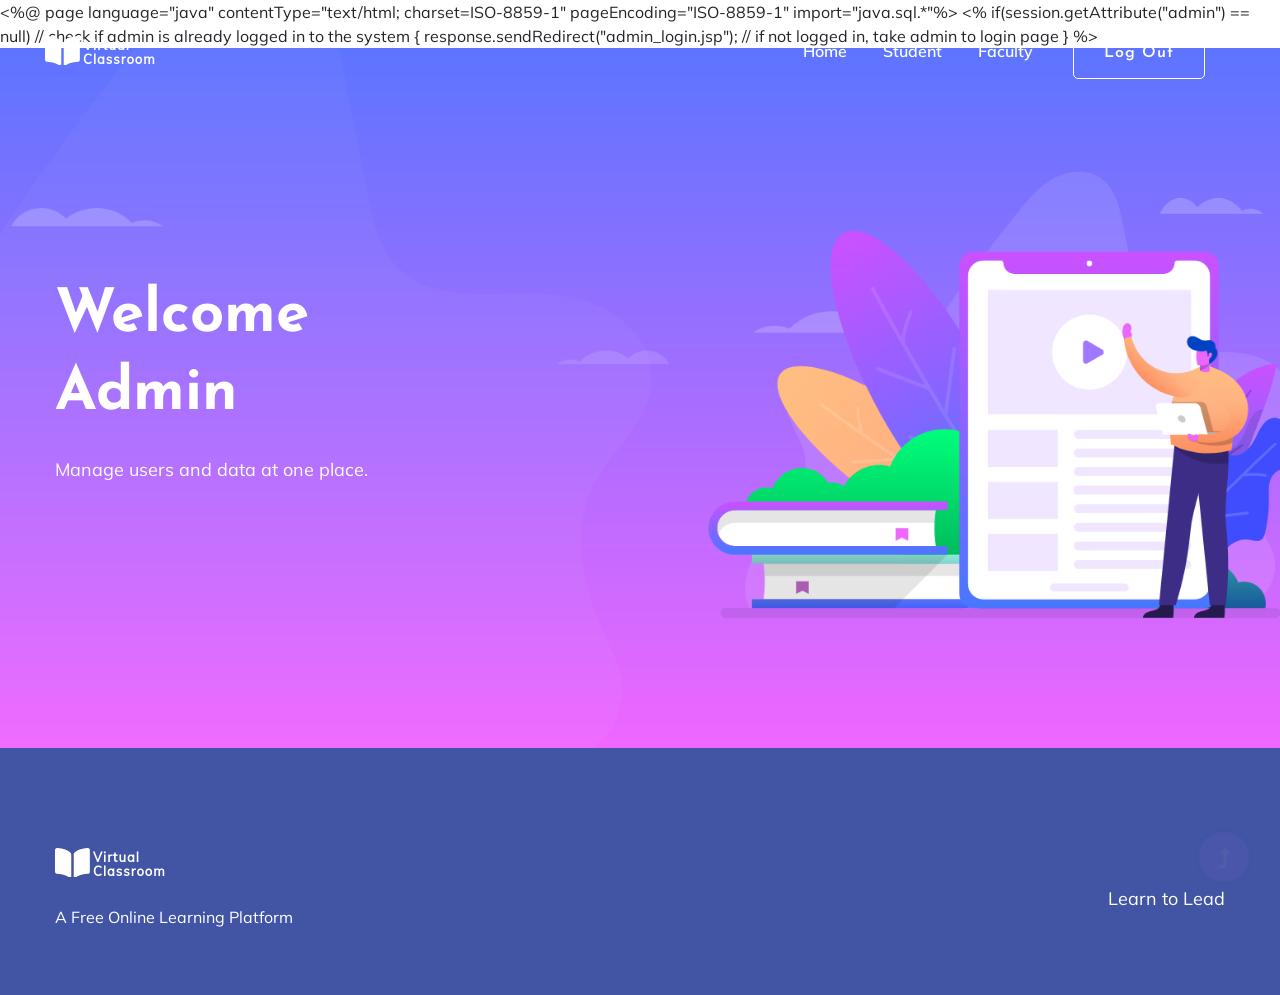
<file: admin_dashboard.html>
<%@ page language="java" contentType="text/html; charset=ISO-8859-1" pageEncoding="ISO-8859-1" import="java.sql.*"%>
    <!DOCTYPE html PUBLIC "-//W3C//DTD HTML 4.01 Transitional//EN" "http://www.w3.org/TR/html4/loose.dtd">

    <html class="no-js" lang="zxx">

    <head>
        <meta charset="utf-8">
        <meta http-equiv="x-ua-compatible" content="ie=edge">
        <title> Admin Dashboard </title>
        <meta name="description" content="">
        <meta name="viewport" content="width=device-width, initial-scale=1">
        <link rel="manifest" href="site.webmanifest">
        <link rel="shortcut icon" type="image/x-icon" href="assets/img/favicon.ico">

        <!-- CSS here -->
        <link rel="stylesheet" href="assets/css/bootstrap.min.css">
        <link rel="stylesheet" href="assets/css/owl.carousel.min.css">
        <link rel="stylesheet" href="assets/css/slicknav.css">
        <link rel="stylesheet" href="assets/css/flaticon.css">
        <link rel="stylesheet" href="assets/css/progressbar_barfiller.css">
        <link rel="stylesheet" href="assets/css/gijgo.css">
        <link rel="stylesheet" href="assets/css/animate.min.css">
        <link rel="stylesheet" href="assets/css/animated-headline.css">
        <link rel="stylesheet" href="assets/css/magnific-popup.css">
        <link rel="stylesheet" href="assets/css/fontawesome-all.min.css">
        <link rel="stylesheet" href="assets/css/themify-icons.css">
        <link rel="stylesheet" href="assets/css/slick.css">
        <link rel="stylesheet" href="assets/css/nice-select.css">
        <link rel="stylesheet" href="assets/css/style.css">

    </head>

    <body>

        <%
		if(session.getAttribute("admin") == null)									// check if admin is already logged in to the system
		{
			response.sendRedirect("admin_login.jsp");								// if not logged in, take admin to login page
		}
%>

            <!-- ? Preloader Start -->
            <div id="preloader-active">
                <div class="preloader d-flex align-items-center justify-content-center">
                    <div class="preloader-inner position-relative">
                        <div class="preloader-circle"></div>
                        <div class="preloader-img pere-text">
                            <img src="assets/img/logo/loder.png" alt="">
                        </div>
                    </div>
                </div>
            </div>
            <!-- Preloader Start-->
            <header>
                <!-- Header Start -->
                <div class="header-area header-transparent">
                    <div class="main-header ">
                        <div class="header-bottom  header-sticky">
                            <div class="container-fluid">
                                <div class="row align-items-center">
                                    <!-- Logo -->
                                    <div class="col-xl-2 col-lg-2">
                                        <div class="logo">
                                            <a href="index.jsp"> <img src="assets/img/logo/logo.png" alt=""></a>
                                        </div>
                                    </div>
                                    <div class="col-xl-10 col-lg-10">
                                        <div class="menu-wrapper d-flex align-items-center justify-content-end">
                                            <!-- Main-menu -->
                                            <div class="main-menu d-none d-lg-block">
                                                <nav>
                                                    <ul id="navigation">
                                                        <li class="active"> <a href="admin_dashboard.html"> Home </a></li>
                                                        <li> <a href="#">Student</a>
                                                            <ul class="submenu">
                                                                <li> <a href="admin-student-manage.html">Manage</a></li>
                                                                <li> <a href="admin_student_requests.html">Requests</a></li>
                                                            </ul>
                                                        </li>
                                                        <li> <a href="#">Faculty</a>
                                                            <ul class="submenu">
                                                                <li> <a href="admin-faculty-manage.html"> Manage </a> </li>
                                                                <li> <a href="admin_faculty_requests.html"> Requests </a></li>
                                                            </ul>
                                                        </li>
                                                        <!-- Button -->
                                                        <li class="button-header"> <a href="admin_logout.jsp" class="btn btn3"> Log Out </a></li>
                                                    </ul>
                                                </nav>
                                            </div>
                                        </div>
                                    </div>
                                    <!-- Mobile Menu -->
                                    <div class="col-12">
                                        <div class="mobile_menu d-block d-lg-none"></div>
                                    </div>
                                </div>
                            </div>
                        </div>
                    </div>
                </div>
                <!-- Header End -->
            </header>
            <main>
                <!--? slider Area Start-->
                <section class="slider-area ">
                    <div class="slider-active">
                        <!-- Single Slider -->
                        <div class="single-slider slider-height d-flex align-items-center">
                            <div class="container">
                                <div class="row">
                                    <div class="col-xl-6 col-lg-7 col-md-12">
                                        <div class="hero__caption">
                                            <h1 data-animation="fadeInLeft" data-delay="0.2s"> Welcome <br> Admin </h1>
                                            <p data-animation="fadeInLeft" data-delay="0.4s"> Manage users and data at one place. </p>
                                        </div>
                                    </div>
                                </div>
                            </div>
                        </div>
                    </div>
                </section>
            </main>
            <footer>
                <div class="footer-wrappper footer-bg">
                    <!-- Footer Start-->
                    <div class="footer-area footer-padding">
                        <div class="container">
                            <div class="row justify-content-between">
                                <div class="col-xl-4 col-lg-5 col-md-4 col-sm-6">
                                    <div class="single-footer-caption mb-50">
                                        <div class="single-footer-caption mb-30">
                                            <!-- logo -->
                                            <div class="footer-logo mb-25">
                                                <a href="index.jsp"> <img src="assets/img/logo/logo2_footer.png" alt=""> </a>
                                            </div>
                                            <div class="footer-tittle">
                                                <div class="footer-pera">
                                                    <p> A Free Online Learning Platform </p>
                                                </div>
                                            </div>
                                        </div>
                                    </div>
                                </div>
                                <!-- footer-bottom area -->
                                <div class="footer-bottom-area">
                                    <div class="container">
                                        <div class="footer-border">
                                            <div class="row d-flex align-items-center">
                                                <div class="col-xl-12 ">
                                                    <div class="footer-copy-right text-center">
                                                        <p>
                                                            Learn to Lead
                                                        </p>
                                                    </div>
                                                </div>
                                            </div>
                                        </div>
                                    </div>
                                </div>
                                <!-- Footer End-->
                            </div>
            </footer>
            <!-- Scroll Up -->
            <div id="back-top">
                <a title="Go to Top" href="#"> <i class="fas fa-level-up-alt"> </i> </a>
            </div>

            <!-- JS here -->
            <script src="./assets/js/vendor/modernizr-3.5.0.min.js"></script>
            <!-- Jquery, Popper, Bootstrap -->
            <script src="./assets/js/vendor/jquery-1.12.4.min.js"></script>
            <script src="./assets/js/popper.min.js"></script>
            <script src="./assets/js/bootstrap.min.js"></script>
            <!-- Jquery Mobile Menu -->
            <script src="./assets/js/jquery.slicknav.min.js"></script>

            <!-- Jquery Slick , Owl-Carousel Plugins -->
            <script src="./assets/js/owl.carousel.min.js"></script>
            <script src="./assets/js/slick.min.js"></script>
            <!-- One Page, Animated-HeadLin -->
            <script src="./assets/js/wow.min.js"></script>
            <script src="./assets/js/animated.headline.js"></script>
            <script src="./assets/js/jquery.magnific-popup.js"></script>

            <!-- Date Picker -->
            <script src="./assets/js/gijgo.min.js"></script>
            <!-- Nice-select, sticky -->
            <script src="./assets/js/jquery.nice-select.min.js"></script>
            <script src="./assets/js/jquery.sticky.js"></script>
            <!-- Progress -->
            <script src="./assets/js/jquery.barfiller.js"></script>

            <!-- counter , waypoint,Hover Direction -->
            <script src="./assets/js/jquery.counterup.min.js"></script>
            <script src="./assets/js/waypoints.min.js"></script>
            <script src="./assets/js/jquery.countdown.min.js"></script>
            <script src="./assets/js/hover-direction-snake.min.js"></script>

            <!-- contact js -->
            <script src="./assets/js/contact.js"></script>
            <script src="./assets/js/jquery.form.js"></script>
            <script src="./assets/js/jquery.validate.min.js"></script>
            <script src="./assets/js/mail-script.js"></script>
            <script src="./assets/js/jquery.ajaxchimp.min.js"></script>

            <!-- Jquery Plugins, main Jquery -->
            <script src="./assets/js/plugins.js"></script>
            <script src="./assets/js/main.js"></script>

    </body>

    </html>
</file>
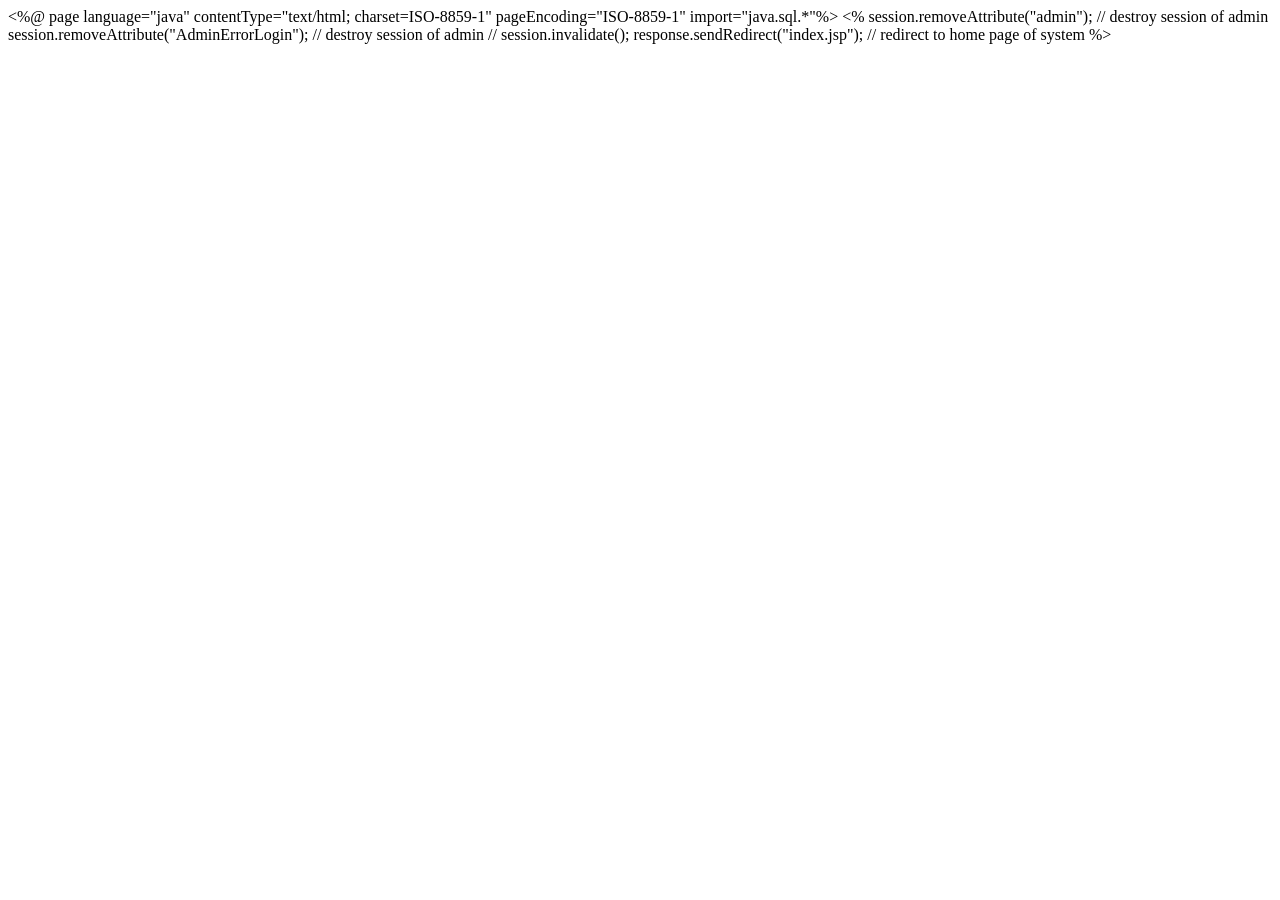
<file: admin_logout.html>
<%@ page language="java" contentType="text/html; charset=ISO-8859-1" pageEncoding="ISO-8859-1" import="java.sql.*"%>
    <!DOCTYPE html PUBLIC "-//W3C//DTD HTML 4.01 Transitional//EN" "http://www.w3.org/TR/html4/loose.dtd">

    <%
	session.removeAttribute("admin");					// destroy session of admin
	session.removeAttribute("AdminErrorLogin");		// destroy session of admin
//	session.invalidate();
	response.sendRedirect("index.jsp");				// redirect to home page of system
%>
</file>
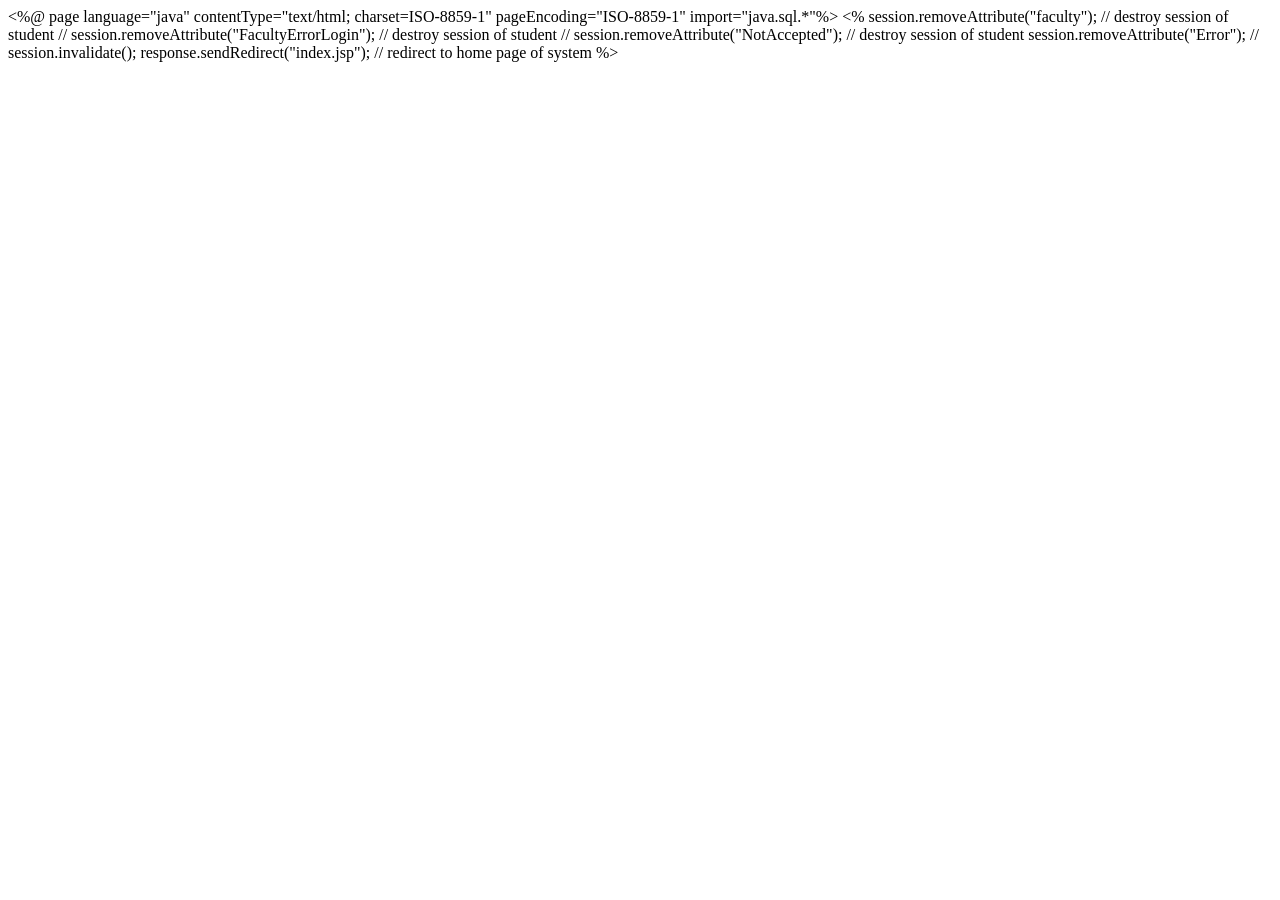
<file: faculty_logout.html>
<%@ page language="java" contentType="text/html; charset=ISO-8859-1" pageEncoding="ISO-8859-1" import="java.sql.*"%>
    <!DOCTYPE html PUBLIC "-//W3C//DTD HTML 4.01 Transitional//EN" "http://www.w3.org/TR/html4/loose.dtd">

    <%
	session.removeAttribute("faculty");					// destroy session of student
//	session.removeAttribute("FacultyErrorLogin");		// destroy session of student
//	session.removeAttribute("NotAccepted");				// destroy session of student
	session.removeAttribute("Error");
//	session.invalidate();
	response.sendRedirect("index.jsp");				// redirect to home page of system
%>
</file>
<file: assets/css/flaticon.css>
/*
  	Flaticon icon font: Flaticon
  	Creation date: 02/06/2020 05:24
  	*/ 

@font-face {
  font-family: "Flaticon";
  src: url("../fonts/Flaticon.eot");
  src: url("../fonts/Flaticon.eot?#iefix") format("embedded-opentype"),
       url("../fonts/Flaticon.woff2") format("woff2"),
       url("../fonts/Flaticon.woff") format("woff"),
       url("../fonts/Flaticon.ttf") format("truetype"),
       url("../fonts/Flaticon.svg#Flaticon") format("svg");
  font-weight: normal;
  font-style: normal;
}

@media screen and (-webkit-min-device-pixel-ratio:0) {
  @font-face {
    font-family: "Flaticon";
    src: url("../fonts/Flaticon.svg#Flaticon") format("svg");
  }
}

[class^="flaticon-"]:before, [class*=" flaticon-"]:before,
[class^="flaticon-"]:after, [class*=" flaticon-"]:after {   
  font-family: Flaticon;
font-style: normal;
}

.flaticon-null:before { content: "\f100"; }
.flaticon-null-1:before { content: "\f101"; }
.flaticon-gear:before { content: "\f102"; }
.flaticon-think:before { content: "\f103"; }
</file>
<file: assets/css/progressbar_barfiller.css>
/* Custom Code skills */
.single-skill{
  display: flex;
}

.single-skill span {
	color: #79838b;
	font-size: 13px;
	font-weight: 300;
	letter-spacing: 0;
	margin-bottom: 14px;
	display: block;
}
.single-skill .bar-progress {
	width: 100%;
}
.single-skill .bar-title {
  width: 20%;
  margin-bottom: 19px;
}

.skills-content {
  padding-top: 200px;
  padding-left: 70px;
}

.skills-shape-bg {
  height: 651px;
  width: 868px;
  position: absolute;
  content: "";
  border: 2px solid #4d4d4d;
  left: 40%;
  top: 255px;
}

.skills-shape-bg::before {
  position: absolute;
  content: "";
  height: 465px;
  width: 300px;
  border: 2px solid #4d4d4d;
  left: -35%;
  top: 50%;
  transform: translateY(-50%);
  border-right: 0;
}



/* Default */
.barfiller {
	width: 100%;
	height: 10px;
	background: #f6f9fc;
  position: relative;
  border-radius: 5px;
}

.barfiller .fill {
  display: block;
  position: relative;
  width: 0px;
  height: 100%;
  background: #333;
  z-index: 1;
  border-radius: 5px;
}

.barfiller .tipWrap { display: none; }

.barfiller .tip {
  margin-top: -28px;
  padding: 2px 4px;
  font-size: 16px;
  color: #09cc7f;
  left: 0px;
  position: absolute;
  z-index: 2;
  background: transparent;
  font-weight: 800;
}

.barfiller .tip:after {
  border: solid;
  border-color: rgba(0,0,0,.8) transparent;
  border-width: 6px 6px 0 6px;
  content: "";
  display: block;
  position: absolute;
  left: 9px;
  top: 100%;
  z-index: 9;
  display: none;
  
}
</file>
<file: assets/css/gijgo.css>
.gj-button {
    background-color: #f5f5f5;
    border: 1px solid #ddd;
    color: #000; 
    border-radius: 3px;
    padding: 6px 10px;
    cursor: pointer;
}

.gj-unselectable {
    -webkit-touch-callout: none;
    -webkit-user-select: none;
    -khtml-user-select: none;
    -moz-user-select: none;
    -ms-user-select: none;
    user-select: none;
}

.gj-row {
    display: -webkit-box;
    display: -ms-flexbox;
    display: flex;
    -ms-flex-wrap: wrap;
    flex-wrap: wrap;
}

.gj-margin-left-5 {
    margin-left: 5px;
}

.gj-margin-left-10 {
    margin-left: 10px;
}

.gj-width-full {
    width: 100%;
}

.gj-cursor-pointer {
    cursor: pointer;
}

.gj-text-align-center {
    text-align: center;
}

.gj-font-size-16 {
    font-size: 16px;
}

.gj-hidden {
    display: none;
}

/** Material Design */
.gj-button-md {
    background: 0 0;
    border: none;
    border-radius: 2px;
    color: rgba(0, 0, 0, 0.87);
    position: relative;
    height: 36px;
    margin: 0;
    min-width: 64px;
    padding: 0 16px;
    display: inline-block;
    font-family: "Roboto","Helvetica","Arial",sans-serif;
    font-size: 1rem;
    font-weight: 500;
    text-transform: uppercase;
    letter-spacing: 0;
    overflow: hidden;
    will-change: box-shadow;
    transition: box-shadow .2s cubic-bezier(.4,0,1,1),background-color .2s cubic-bezier(.4,0,.2,1),color .2s cubic-bezier(.4,0,.2,1);
    outline: none;
    cursor: pointer;
    text-decoration: none;
    text-align: center;
    line-height: 36px;
    vertical-align: middle;
    overflow: hidden;
    -webkit-user-select: none;
    -moz-user-select: none;
    -ms-user-select: none;
    user-select: none;
}

.gj-button-md:hover {
    background-color: rgba(158,158,158,.2);
}

.gj-button-md:disabled {
    color: rgba(0,0,0,.26);
    background: 0 0;
}

.gj-button-md .material-icons,
.gj-button-md .gj-icon {
    vertical-align: middle;
    /*font-size: 1.3rem;
    margin-right: 4px;*/
}

.gj-button-md.gj-button-md-icon {
    width: 24px;
    height: 31px;
    min-width: 24px;
    padding: 0px;
    display: table;
}

.gj-button-md.gj-button-md-icon .material-icons,
.gj-button-md.gj-button-md-icon .gj-icon {
    display: table-cell;
    margin-right: 0px;
    width: 24px;
    height: 24px;
}

.gj-button-md.active {
    background-color: rgba(158,158,158,.4);
}

.gj-button-md-group {
    position: relative;
    display: inline-block;
    vertical-align: middle;
}
.gj-textbox-md {
	/* border: none; */
	/* border-bottom: 1px solid rgba(0,0,0,.42); */
	display: block;
	font-family: "Helvetica","Arial",sans-serif;
	font-size: 16px;
	line-height: 16px;
	/* padding: 4px 0px; */
	margin: 0;
	/* width: 100%; */
	background: 0 0;
	/* text-align: ; */
	color: rgba(0,0,0,.87);
	padding-left: 44px;
	border: 1px solid #dca73a;
	/* padding: 15px 15px; */
	/* text-align: center; */
	width: 177px;
	height: 55px;
	border-radius: 5px;
}
.gj-textbox-md:focus,
.gj-textbox-md:active {
    /* border-bottom: 2px solid rgba(0,0,0,.42); */
    outline: none;
}

.gj-textbox-md::placeholder {
    color: #8e8e8e;
}

.gj-textbox-md:-ms-input-placeholder {
    color: #8e8e8e;
}

.gj-textbox-md::-ms-input-placeholder {
    color: #8e8e8e;
}

.gj-md-spacer-24 {
    min-width: 24px;
    width: 24px;
    display: inline-block;
}

.gj-md-spacer-32 {
    min-width: 32px;
    width: 32px;
    display: inline-block;
}

.gj-modal {
    position: fixed;
    top: 0;
    right: 0;
    bottom: 0;
    left: 0;
    z-index: 1203;
    display: none;
    overflow: hidden;
    -webkit-overflow-scrolling: touch;
    outline: 0;
    background-color: rgba(0, 0, 0, 0.54118);
    transition: 200ms ease opacity;
    will-change: opacity;
}

/* List */
ul.gj-list li [data-role="wrapper"] {
    display: table;
    width: 100%;
}

ul.gj-list li [data-role="checkbox"] {
    display: table-cell;
    vertical-align:middle;
    text-align:center;
}

ul.gj-list li [data-role="image"] {
    display: table-cell;
    vertical-align:middle;
    text-align:center;
}

ul.gj-list li [data-role="display"] {
    display: table-cell;
    vertical-align:middle;
    cursor: pointer;
}

ul.gj-list li [data-role="display"]:empty:before {
  content: "\200b"; /* unicode zero width space character */
}

/* List - Bootstrap */
ul.gj-list-bootstrap {
    padding-left: 0px;
    margin-bottom: 0px;
}

ul.gj-list-bootstrap li {
    padding: 0px;
}

ul.gj-list-bootstrap li [data-role="wrapper"] {
    padding: 0px 10px;
}

ul.gj-list-bootstrap li [data-role="checkbox"] {
    width: 24px;
    padding: 3px;
}

ul.gj-list-bootstrap li [data-role="image"] {
    width: 24px;
    height: 24px;
}

ul.gj-list-bootstrap li [data-role="display"] {
    padding: 8px 0px 8px 4px;
}

.list-group-item.active ul li, .list-group-item.active:focus ul li, .list-group-item.active:hover ul li {
    text-shadow: none;
    color:initial;
}

/* List - Material Design */
ul.gj-list-md {
    padding: 0px;
    list-style: none;
    list-style-type: none;
    line-height: 24px;
    letter-spacing: 0;
    color: #616161; /* Gray 700 */
}

ul.gj-list-md li {
    display: list-item;
    list-style-type: none;
    padding: 0px;
    min-height: unset;
    box-sizing: border-box;
    align-items: center;
    cursor: default;
    overflow: hidden;

    font-family: "Roboto","Helvetica","Arial",sans-serif;
    font-size: 16px;
    font-weight: 400;
    letter-spacing: .04em;
    line-height: 1;
    
    -webkit-flex-direction: row;
    -ms-flex-direction: row;
    flex-direction: row;
    -webkit-flex-wrap: nowrap;
    -ms-flex-wrap: nowrap;
    flex-wrap: nowrap;
}

ul.gj-list-md li [data-role="checkbox"] {
    height: 24px;
    width: 24px;
}

ul.gj-list-md li [data-role="image"] {
    height: 24px;
    width: 24px;
}

ul.gj-list-md li [data-role="display"] {
    padding: 8px 0px 8px 5px;
    order: 0;
    flex-grow: 2;
    text-decoration: none;
    box-sizing: border-box;
    align-items: center;
    text-align: left;
    color: rgba(0,0,0,.87);
}

ul.gj-list-md li.disabled>[data-role="wrapper"]>[data-role="display"] {
    color: #9E9E9E; /* Gray 500 */
}

.gj-list-md-active {
    background: #e0e0e0;
    color: #3f51b5;
}


/* Picker */
.gj-picker {
    position: absolute;
    z-index: 1203;
    background-color: #fff;
}

.gj-picker .selected {
    color: #fff;
}

/* Material Design */
.gj-picker-md {
    font-family: "Roboto","Helvetica","Arial",sans-serif;
    font-size: 16px;
    font-weight: 400;
    letter-spacing: .04em;
    line-height: 1;
    color: rgba(0,0,0,.87);
    border: 1px solid #E0E0E0;
}

.gj-modal .gj-picker-md {
    border: 0px;
}

.gj-picker-md [role="header"] {
    color: rgba(255, 255, 255, 0.54);
    display: flex;
    background: #2196f3;
    align-items: baseline;
    user-select: none;
    justify-content: center;
}

.gj-picker-md [role="footer"] {
    float: right;
    padding: 10px;
}

.gj-picker-md [role="footer"] button.gj-button-md {
    color: #2196f3;
    font-weight: bold;
    font-size: 13px;
}

/* Bootstrap */
.gj-picker-bootstrap {
    border-radius: 4px;
    border: 1px solid #E0E0E0;
}

.gj-picker-bootstrap .selected {
    color: #888;
}

.gj-picker-bootstrap [role="header"] {
    background: #eee;
    color: #AAA;
}
@font-face {
    font-family: 'gijgo-material';
    src: url('../fonts/gijgo-material.eot?235541');
    src: url('../fonts/gijgo-material.eot?235541#iefix') format('embedded-opentype'), url('../fonts/gijgo-material.ttf?235541') format('truetype'), url('../fonts/gijgo-material.woff?235541') format('woff'), url('../fonts/gijgo-material.svg?235541#gijgo-material') format('svg');
    font-weight: normal;
    font-style: normal;
}

.gj-icon {
    /* use !important to prevent issues with browser extensions that change fonts */
    font-family: 'gijgo-material' !important;
    font-size: 24px;
    speak: none;
    font-style: normal;
    font-weight: normal;
    font-variant: normal;
    text-transform: none;
    line-height: 1;
    /* Enable Ligatures ================ */
    letter-spacing: 0;
    -webkit-font-feature-settings: "liga";
    -moz-font-feature-settings: "liga=1";
    -moz-font-feature-settings: "liga";
    -ms-font-feature-settings: "liga" 1;
    font-feature-settings: "liga";
    -webkit-font-variant-ligatures: discretionary-ligatures;
    font-variant-ligatures: discretionary-ligatures;
    /* Better Font Rendering =========== */
    -webkit-font-smoothing: antialiased;
    -moz-osx-font-smoothing: grayscale;
}

.gj-icon.undo:before {
    content: "\e900";
}

.gj-icon.vertical-align-top:before {
    content: "\e901";
}

.gj-icon.vertical-align-center:before {
    content: "\e902";
}

.gj-icon.vertical-align-bottom:before {
    content: "\e903";
}

.gj-icon.arrow-dropup:before {
    content: "\e904";
}

.gj-icon.clock:before {
    content: "\e905";
}

.gj-icon.refresh:before {
    content: "\e906";
}

.gj-icon.last-page:before {
    content: "\e907";
}

.gj-icon.first-page:before {
    content: "\e908";
}

.gj-icon.cancel:before {
    content: "\e909";
}

.gj-icon.clear:before {
    content: "\e90a";
}

.gj-icon.check-circle:before {
    content: "\e90b";
}

.gj-icon.delete:before {
    content: "\e90c";
}

.gj-icon.arrow-upward:before {
    content: "\e90d";
}

.gj-icon.arrow-forward:before {
    content: "\e90e";
}

.gj-icon.arrow-downward:before {
    content: "\e90f";
}

.gj-icon.arrow-back:before {
    content: "\e910";
}

.gj-icon.list-numbered:before {
    content: "\e911";
}

.gj-icon.list-bulleted:before {
    content: "\e912";
}

.gj-icon.indent-increase:before {
    content: "\e913";
}

.gj-icon.indent-decrease:before {
    content: "\e914";
}

.gj-icon.redo:before {
    content: "\e915";
}

.gj-icon.align-right:before {
    content: "\e916";
}

.gj-icon.align-left:before {
    content: "\e917";
}

.gj-icon.align-justify:before {
    content: "\e918";
}

.gj-icon.align-center:before {
    content: "\e919";
}

.gj-icon.strikethrough:before {
    content: "\e91a";
}

.gj-icon.italic:before {
    content: "\e91b";
}

.gj-icon.underlined:before {
    content: "\e91c";
}

.gj-icon.bold:before {
    content: "\e91d";
}

.gj-icon.arrow-dropdown:before {
    content: "\e91e";
}

.gj-icon.done:before {
    content: "\e91f";
}

.gj-icon.pencil:before {
    content: "\e920";
}

.gj-icon.minus:before {
    content: "\e921";
}

.gj-icon.plus:before {
    content: "\e922";
}

.gj-icon.chevron-up:before {
    content: "\e923";
}

.gj-icon.chevron-right:before {
    content: "\e924";
}

.gj-icon.chevron-down:before {
    content: "\e925";
}

.gj-icon.chevron-left:before {
    content: "\e926";
}

.gj-icon.event:before {
    content: "\e927";
}
.gj-draggable {
    cursor: move;
}
.gj-resizable-handle {
    position: absolute;
    font-size: 0.1px;
    display: block;
    -ms-touch-action: none;
    touch-action: none;
    z-index: 1203;
}

.gj-resizable-n {
    cursor: n-resize;
    height: 7px;
    width: 100%;
    top: -5px;
    left: 0;
}
.gj-resizable-e {
    cursor: e-resize;
    width: 7px;
    right: -5px;
    top: 0;
    height: 100%;
}
.gj-resizable-s {
    cursor: s-resize;
    height: 7px;
    width: 100%;
    bottom: -5px;
    left: 0;
}
.gj-resizable-w {
	cursor: w-resize;
	width: 7px;
	left: -5px;
	top: 0;
	height: 100%;
}
.gj-resizable-se {
	cursor: se-resize;
	width: 12px;
	height: 12px;
	right: 1px;
	bottom: 1px;
}
.gj-resizable-sw {
	cursor: sw-resize;
	width: 9px;
	height: 9px;
	left: -5px;
	bottom: -5px;
}
.gj-resizable-nw {
	cursor: nw-resize;
	width: 9px;
	height: 9px;
	left: -5px;
	top: -5px;
}
.gj-resizable-ne {
	cursor: ne-resize;
	width: 9px;
	height: 9px;
	right: -5px;
	top: -5px;
}

.gj-dialog-footer {
    position: absolute;
    bottom: 0px;
    width: 100%;
    margin-top: 0px;
}

.gj-dialog-scrollable [data-role="body"] {
    overflow-x: hidden;
    overflow-y: scroll;
}

/** Bootstrap 3 **/
.gj-dialog-bootstrap {
    overflow: hidden;
    z-index: 1202;
}

.gj-dialog-bootstrap [data-role="title"] {
    display: inline;
}
.gj-dialog-bootstrap [data-role="close"] {
    line-height: 1.42857143;
}

/** Bootstrap 4 **/
.gj-dialog-bootstrap4 {
    overflow: hidden;
    z-index: 1202;
}

.gj-dialog-bootstrap4 [data-role="title"] {
    display: inline;
}
.gj-dialog-bootstrap4 [data-role="close"] {
    line-height: 1.5;
}

/** Material Design **/
.gj-dialog-md {
    background-color: #FFF;
    overflow: hidden;
    border: none;
    box-shadow: 0 11px 15px -7px rgba(0,0,0,.2), 0 24px 38px 3px rgba(0,0,0,.14), 0 9px 46px 8px rgba(0,0,0,.12);
    box-sizing: border-box;
    position: relative;
    display: -webkit-box;
    display: -webkit-flex;
    display: -ms-flexbox;
    display: flex;
    -webkit-box-orient: vertical;
    -webkit-box-direction: normal;
    -webkit-flex-direction: column;
    -ms-flex-direction: column;
    flex-direction: column;
    -webkit-background-clip: padding-box;
    background-clip: padding-box;
    outline: 0;
    z-index: 1202;
}

.gj-dialog-md-header {
    padding: 24px 24px 0px 24px;
    font-family: "Roboto","Helvetica","Arial",sans-serif;
}

.gj-dialog-md-title {
    margin: 0;
    font-weight: 400;
    display: inline;
    line-height: 28px;
    font-size: 20px;
}

.gj-dialog-md-close {
    -webkit-appearance: none;
    padding: 0;
    cursor: pointer;
    background: 0 0;
    border: 0;
    float: right;
    line-height: 28px;
    font-size: 28px;
}

.gj-dialog-md-body {
    padding: 20px 24px 24px 24px;
    color: rgba(0,0,0,.54);
    font-family: "Helvetica","Arial",sans-serif;
    font-size: 14px;
    font-weight: 400;
    line-height: 20px;
}

.gj-dialog-md-footer {
    padding: 8px 8px 8px 24px;
    display: -webkit-flex;
    display: -ms-flexbox;
    display: flex;
    -webkit-flex-direction: row-reverse;
    -ms-flex-direction: row-reverse;
    flex-direction: row-reverse;
    -webkit-flex-wrap: wrap;
    -ms-flex-wrap: wrap;
    flex-wrap: wrap;

    box-sizing: border-box;
}

.gj-dialog-md-footer>*:first-child {
    margin-right: 0;
}

.gj-dialog-md-footer>* {
    margin-right: 8px;
    height: 36px;
}
DIV.gj-grid-wrapper {
    margin: auto;
    position: relative;
    clear:both;
    z-index: 1;
}

TABLE.gj-grid {
    margin: auto;    
    border-collapse: collapse;
    width: 100%;
    table-layout: fixed;
}

TABLE.gj-grid THEAD TH [data-role="selectAll"] {
    margin: auto;
}

TABLE.gj-grid THEAD TH [data-role="title"] {
    display: inline-block;
}

TABLE.gj-grid THEAD TH [data-role="sorticon"] {
    display: inline-block;
}

TABLE.gj-grid THEAD TH {
    overflow: hidden;
    text-overflow: ellipsis;
}

TABLE.gj-grid.autogrow-header-row THEAD TH {
    overflow: auto;
    text-overflow: initial;
    white-space: pre-wrap;
    -ms-word-break: break-word;
    word-break: break-word;
}

TABLE.gj-grid > tbody > tr > td {
    overflow: hidden;
    position: relative;
}

table.gj-grid tbody div[data-role="display"] {
    vertical-align: middle;
    text-indent: 0;
    white-space: pre-wrap;
    -ms-word-break: break-word;
    word-break: break-word;
}

table.gj-grid.fixed-body-rows tbody div[data-role="display"] {
    overflow: hidden;
    text-overflow: ellipsis;
    white-space: nowrap;
    -ms-word-break: initial;
    word-break: initial;
}

table.gj-grid tfoot DIV[data-role="display"] {
    vertical-align: middle;
    text-indent: 0;
    display: flex;
}

TABLE.gj-grid .fa {
    padding: 2px;
}

TABLE.gj-grid > tbody > tr > td > div {
    padding: 2px;
    overflow: hidden;
}

DIV.gj-grid-wrapper DIV.gj-grid-loading-cover
{
    background: #BBBBBB;
    opacity: 0.5;
    position: absolute;
    vertical-align: middle;
}

DIV.gj-grid-wrapper DIV.gj-grid-loading-text
{
    position: absolute;
    font-weight: bold;
}

/* Bootstrap Theme */
table.gj-grid-bootstrap thead th {
    background-color: #f5f5f5;
    vertical-align:middle;
}

table.gj-grid-bootstrap thead th [data-role="sorticon"] {
    margin-left: 5px;
}

table.gj-grid-bootstrap thead th [data-role="sorticon"] i.gj-icon,
table.gj-grid-bootstrap thead th [data-role="sorticon"] i.material-icons {
    position: absolute;
    font-size: 20px;
    top: 15px;
}

table.gj-grid-bootstrap tbody tr td div[data-role="display"] {
    padding: 0px;
}

.gj-grid-bootstrap-4 .gj-checkbox-bootstrap {
    display: inline-block;
    padding-top: 2px;
}

.gj-grid-bootstrap-4 tbody tr.active {
    background-color: rgba(0,0,0,.075);
}

/* Material Design Theme */
.gj-grid-md {
    position: relative;
    border: 1px solid #e0e0e0;
    border-collapse: collapse;
    white-space: nowrap;
    font-size: 13px;
    font-family: "Roboto","Helvetica","Arial",sans-serif;
    background-color: #fff;
}

.gj-grid-md td:first-of-type, .gj-grid-md th:first-of-type {
    padding-left: 24px;
}

.gj-grid-md th {
    position: relative;
    vertical-align: bottom;
    font-weight: 700;
    line-height: 31px;
    letter-spacing: 0;
    height: 56px;
    font-size: 12px;
    color: rgba(0,0,0,.54);
    padding-bottom: 8px;
    box-sizing: border-box;
    padding: 12px 18px;
    text-align: right;
}

.gj-grid-md td {
    position: relative;
    height: 48px;
    border-top: 1px solid #e0e0e0;
    border-bottom: 1px solid #e0e0e0;
    padding: 12px 18px;
    box-sizing: border-box;
    text-align: left;
    color: rgba(0,0,0,.87);
}

.gj-grid-md tbody tr {
    position: relative;
    height: 48px;
    transition-duration: .28s;
    transition-timing-function: cubic-bezier(.4,0,.2,1);
    transition-property: background-color;
}

.gj-grid-md tbody tr:hover {
    background-color: #EEEEEE; /* Gray 200 */
}

.gj-grid-md tbody tr.gj-grid-md-select {
    background-color: #F5F5F5; /* Grey 100 */
}


table.gj-grid-md thead th [data-role="sorticon"] {
    margin-left: 5px;
}

table.gj-grid-md thead th [data-role="sorticon"] i.gj-icon,
table.gj-grid-md thead th [data-role="sorticon"] i.material-icons {
    position: absolute;
    font-size: 16px;
    top: 19px;
}

table.gj-grid-md thead th.gj-grid-select-all {
    padding-bottom: 3px;
}
/* Hide all prioritized columns by default */
@media only all {
	th.display-1120,
	td.display-1120,
	th.display-960,
	td.display-960,
	th.display-800,
	td.display-800,
	th.display-640,
	td.display-640,
	th.display-480,
	td.display-480,
	th.display-320,
	td.display-320 {
		display: none;
	}
}

/* Show at 320px (20em x 16px) */
@media screen and (min-width: 20em) {
	TABLE.gj-grid-bootstrap th.display-320,
	TABLE.gj-grid-bootstrap td.display-320 {
		display: table-cell;
	}
}
/* Show at 480px (30em x 16px) */
@media screen and (min-width: 30em) {
	TABLE.gj-grid-bootstrap th.display-480,
	TABLE.gj-grid-bootstrap td.display-480 {
		display: table-cell;
	}
}
/* Show at 640px (40em x 16px) */
@media screen and (min-width: 40em) {
	TABLE.gj-grid-bootstrap th.display-640,
	TABLE.gj-grid-bootstrap td.display-640 {
		display: table-cell;
	}
}
/* Show at 800px (50em x 16px) */
@media screen and (min-width: 50em) {
	TABLE.gj-grid-bootstrap th.display-800,
	TABLE.gj-grid-bootstrap td.display-800 {
		display: table-cell;
	}
}
/* Show at 960px (60em x 16px) */
@media screen and (min-width: 60em) {
	TABLE.gj-grid-bootstrap th.display-960,
	TABLE.gj-grid-bootstrap td.display-960 {
		display: table-cell;
	}
}
/* Show at 1,120px (70em x 16px) */
@media screen and (min-width: 70em) {
	TABLE.gj-grid-bootstrap th.display-1120,
	TABLE.gj-grid-bootstrap td.display-1120 {
		display: table-cell;
	}
}

/* Material Design Theme */
.gj-grid-md tfoot tr th {
    padding-right: 14px;
}

.gj-grid-md tfoot tr[data-role="pager"] .gj-grid-mdl-pager-label {
    padding-left: 5px;
    padding-right: 5px;
}

.gj-grid-md tfoot tr[data-role="pager"] .gj-dropdown-md {
    margin-left: 12px;
}

.gj-grid-md tfoot tr[data-role="pager"] .gj-dropdown-md [role="presenter"] {
    font-size: 12px;
    font-weight: bold;
    color: rgba(0,0,0,.54);
}

.gj-grid-md tfoot tr[data-role="pager"] .gj-dropdown-md [role="presenter"] [role="display"] {
    text-align: right;
}

.gj-grid-md tfoot tr[data-role="pager"] .gj-grid-md-limit-select {
    margin-left: 10px;
    font-size: 12px;
    font-weight: bold;
    color: rgba(0,0,0,.54);
}

/* Bootstrap */
.gj-grid-bootstrap tfoot tr[data-role="pager"] th {
    line-height: 30px;
    background-color: #f5f5f5;
}

.gj-grid-bootstrap tfoot tr[data-role="pager"] th > div > div {
    margin-right: 5px;
}

.gj-grid-bootstrap tfoot tr[data-role="pager"] th > div > button {
    margin-right: 5px;
}

.gj-grid-bootstrap-4 tfoot tr[data-role="pager"] th > div button {
    height: 34px;
}

.gj-grid-bootstrap-4 tfoot tr[data-role="pager"] th div .gj-dropdown-bootstrap-4 .gj-dropdown-expander-mi .gj-icon {
    top: 5px;
}

.gj-grid-bootstrap-3 tfoot tr[data-role="pager"] th > div > input {
    margin-right: 5px;
    width: 40px;
    text-align: right;
    display: inline-block;
    font-weight: bold;
}

.gj-grid-bootstrap-4 tfoot tr[data-role="pager"] th > div > div.input-group {
    width: 40px;
}

.gj-grid-bootstrap-4 tfoot tr[data-role="pager"] th > div > div.input-group input {
    text-align: right;
    font-weight: bold;
    height: 34px;
    padding-top: 2px;
    padding-bottom: 6px;
}

.gj-grid-bootstrap tfoot tr[data-role="pager"] th > div > select {
    display: inline-block;
    margin-right: 5px;
    width: 60px;
}

.gj-grid-bootstrap tfoot tr[data-role="pager"] th .gj-dropdown-bootstrap .gj-list-bootstrap [data-role="display"] {
    line-height: 14px;
}

.gj-grid-bootstrap tfoot tr[data-role="pager"] th .gj-dropdown-bootstrap [role="presenter"] [role="display"] {
    font-weight: bold;
}

.gj-grid-bootstrap tfoot tr[data-role="pager"] th .gj-dropdown-bootstrap-3 [role="presenter"] {
    padding: 2px 8px;
}

.gj-grid-bootstrap tfoot tr[data-role="pager"] th .gj-dropdown-bootstrap-4 [role="presenter"] {
    padding: 1px 8px;
}
.gj-grid thead tr th div.gj-grid-column-resizer-wrapper {
    position: relative;
    width: 100%;
    height: 0px; 
    top: 0px; 
    left: 0px; 
    padding: 0px;
}

span.gj-grid-column-resizer {
    position: absolute;
    right: 0px;
    width: 10px;
    top: -100px;
    height: 300px;
    z-index: 1203;
    cursor: e-resize;
}

.gj-grid-resize-cursor {
    cursor: e-resize;
}
.gj-grid-md tbody tr.gj-grid-top-border td {
  border-top: 2px solid #777;
}
.gj-grid-md tbody tr.gj-grid-bottom-border td {
  border-bottom: 2px solid #777;
}

.gj-grid-bootstrap tbody tr.gj-grid-top-border td {
  border-top: 2px solid #777;
}
.gj-grid-bootstrap tbody tr.gj-grid-bottom-border td {
  border-bottom: 2px solid #777;
}
.gj-grid-md thead tr th.gj-grid-left-border,
.gj-grid-md tbody tr td.gj-grid-left-border
{
    border-left: 3px solid #777;
}
.gj-grid-md thead tr th.gj-grid-right-border,
.gj-grid-md tbody tr td.gj-grid-right-border
{
    border-right: 3px solid #777;
}

.gj-grid-bootstrap thead tr th.gj-grid-left-border,
.gj-grid-bootstrap tbody tr td.gj-grid-left-border
{
    border-left: 5px solid #ddd;
}
.gj-grid-bootstrap thead tr th.gj-grid-right-border,
.gj-grid-bootstrap tbody tr td.gj-grid-right-border
{
    border-right: 5px solid #ddd;
}
.gj-dirty {
    position: absolute;
    top: 0px;
    left: 0px;
    border-style: solid;
    border-width: 3px;
    border-color: #f00 transparent transparent #f00;
    padding: 0;
    overflow: hidden;
    vertical-align: top;
}

/* Material Design */
.gj-grid-md tbody tr td.gj-grid-management-column {
    padding: 3px;
}

.gj-grid-md tbody tr td[data-mode="edit"] {
    padding: 0px 18px;
}

.gj-grid-md tbody .gj-dropdown-md [role="presenter"] [role="display"] {
    padding: 0px;
}

/* Bootstrap */
.gj-grid-bootstrap tbody tr td[data-mode="edit"] {
    padding: 0px;
}

.gj-grid-bootstrap tbody tr td[data-mode="edit"] [data-role="edit"] {
    padding: 0px;
}

/* Bootstrap 3 */
.gj-grid-bootstrap-3 tbody tr td.gj-grid-management-column {
    padding: 3px;
}

.gj-grid-bootstrap-3 tbody tr td[data-mode="edit"] {
    height: 38px;
}

.gj-grid-bootstrap-3 tbody tr td[data-mode="edit"] [data-role="edit"] input[type="text"] {
    height: 37px;
    padding: 8px;
}

.gj-grid-bootstrap-3 tbody tr td[data-mode="edit"] .gj-dropdown-bootstrap [role="presenter"] {
    border: 0px;
    border-radius: 0px;
    height: 37px;
    padding-left: 8px;
}

.gj-grid-bootstrap-3 tbody tr td[data-mode="edit"] .gj-datepicker-bootstrap {
    height: 37px;
}

.gj-grid-bootstrap-3 tbody tr td[data-mode="edit"] .gj-datepicker-bootstrap [role="input"] {
    height: 37px;
    border:0px;
    border-radius: 0px;
}

.gj-grid-bootstrap-3 tbody tr td[data-mode="edit"] .gj-datepicker-bootstrap [role="right-icon"] {
    border:0px;
    border-radius: 0px;
}

.gj-grid-bootstrap-3 tbody tr td[data-mode="edit"] .gj-checkbox-bootstrap {
    display: inline-block;
    padding-top: 10px;
    height: 32px;
}

/* Bootstrap 4 */
.gj-grid-bootstrap-4 tbody tr td.gj-grid-management-column {
    padding: 6px;
}

.gj-grid-bootstrap-4 tbody tr td[data-mode="edit"] [data-role="edit"] input[type="text"] {
    height: 48px;
    padding-left: 12px;
}

.gj-grid-bootstrap-4 tbody tr td[data-mode="edit"] .gj-dropdown-bootstrap [role="presenter"] {
    border: 0px;
    border-radius: 0px;
    height: 48px;
    padding-left: 12px;
    font-family: -apple-system,system-ui,BlinkMacSystemFont,"Segoe UI",Roboto,"Helvetica Neue",Arial,sans-serif;
}

.gj-grid-bootstrap-4 tbody tr td[data-mode="edit"] .gj-dropdown-bootstrap-4 [role="expander"].gj-dropdown-expander-mi .gj-icon,
.gj-grid-bootstrap-4 tbody tr td[data-mode="edit"] .gj-dropdown-bootstrap-4 [role="expander"].gj-dropdown-expander-mi .material-icons {
    top: 13px;
}

.gj-grid-bootstrap-4 tbody tr td[data-mode="edit"] .gj-datepicker-bootstrap {
    height: 48px;
}

.gj-grid-bootstrap-4 tbody tr td[data-mode="edit"] .gj-datepicker-bootstrap [role="input"] {
    height: 48px;
    border:0px;
    border-radius: 0px;
}

.gj-grid-bootstrap-4 tbody tr td[data-mode="edit"] .gj-datepicker-bootstrap [role="right-icon"] {
    background-color: #fff;
}

.gj-grid-bootstrap-4 tbody tr td[data-mode="edit"] .gj-datepicker-bootstrap [role="right-icon"] button {
    border: 0px;
    border-radius: 0px;
    width: 43px;
    position: relative;
}

.gj-grid-bootstrap-4 tbody tr td[data-mode="edit"] .gj-datepicker-bootstrap [role="right-icon"] .gj-icon,
.gj-grid-bootstrap-4 tbody tr td[data-mode="edit"] .gj-datepicker-bootstrap [role="right-icon"] .material-icons {
    top: 13px;
    left: 10px;
    font-size: 24px;
}

.gj-grid-bootstrap-4 tbody tr td[data-mode="edit"] .gj-checkbox-bootstrap {
    display: inline-block;
    padding-top: 15px;
    height: 42px;
}
.gj-grid-md thead tr[data-role="filter"] th {
    border-top: 1px solid #e0e0e0;
}

div.gj-grid-wrapper div.gj-grid-bootstrap-toolbar {
    background-color: #f5f5f5;
    padding: 8px;
    font-weight: bold;
    border: 1px solid #ddd;
}

div.gj-grid-wrapper div.gj-grid-bootstrap-4-toolbar {
    background-color: #f5f5f5;
    padding: 12px;
    font-weight: bold;
    border: 1px solid #ddd;
}

div.gj-grid-wrapper div.gj-grid-md-toolbar {
    font-weight: bold;
    font-size: 24px;
    font-family: "Helvetica","Arial",sans-serif;
    background-color: rgb(255, 255, 255);
    
    border-top: 1px solid #e0e0e0;
    border-left: 1px solid #e0e0e0;
    border-right: 1px solid #e0e0e0;
    border-bottom: 0px;
    border-collapse: collapse;

    padding: 0 18px 0px 18px;
    line-height: 56px;
}
table.gj-grid-scrollable tbody {
    overflow-y: auto;
    overflow-x: hidden;
    display: block;
}

/* Material Design */
table.gj-grid-md.gj-grid-scrollable {
    border-bottom: 0px;
}

table.gj-grid-md.gj-grid-scrollable tbody {
    border-right: 1px solid #e0e0e0;
    border-bottom: 1px solid #e0e0e0;
}

table.gj-grid-md.gj-grid-scrollable tfoot {
    border-bottom: 1px solid #e0e0e0;
}

/* Bootstrap 3 */
table.gj-grid-bootstrap.gj-grid-scrollable {
    border-bottom: 0px;
}

table.gj-grid-bootstrap.gj-grid-scrollable tbody {
    border-right: 1px solid #ddd;
    border-bottom: 1px solid #ddd;
}

table.gj-grid-bootstrap.gj-grid-scrollable tbody tr[data-role="row"]:first-child td {
    border-top: 0px;
}

table.gj-grid-bootstrap.gj-grid-scrollable tbody tr[data-role="row"] td:first-child {
    border-left: 0px;
}

table.gj-grid-bootstrap.gj-grid-scrollable tbody tr[data-role="row"] td:last-child {
    border-right: 0px;
}

table.gj-grid-bootstrap.gj-grid-scrollable tfoot {
    border-bottom: 1px solid #ddd;
}

ul.gj-list li [data-role="spacer"] {
    display: table-cell;
}

ul.gj-list li [data-role="expander"] {
    display: table-cell;
    vertical-align:middle;
    text-align:center;
    cursor: pointer;
}

[data-type="tree"] ul li [data-role="expander"].gj-tree-material-icons-expander {
    width: 24px;
}

[data-type="tree"] ul li [data-role="expander"].gj-tree-font-awesome-expander {
    width: 24px;
}

[data-type="tree"] ul li [data-role="expander"].gj-tree-glyphicons-expander {
    width: 24px;
}

[data-type="tree"] ul li [data-role="expander"].gj-tree-glyphicons-expander .glyphicon {
    top: 4px;
    height: 24px;
}

/* Bootstrap Theme */
.gj-tree-bootstrap-3 ul.gj-list-bootstrap li {
    border: 0px;
    border-radius: 0px;
    color: #333;
}

.gj-tree-bootstrap-3 ul.gj-list-bootstrap li.active {
    color: #fff;
}

.gj-tree-bootstrap-3 ul.gj-list-bootstrap li.disabled {
    color: #777;
    background-color: #eee;
}

.gj-tree-bootstrap-4 ul.gj-list-bootstrap li {
    border: 0px;
    border-radius: 0px;
    color: #212529;
}

.gj-tree-bootstrap-4 ul.gj-list-bootstrap li.active {
    color: #fff;
}

.gj-tree-bootstrap-4 ul.gj-list-bootstrap li.disabled {
    color: #868e96;
}

.gj-tree-bootstrap-4 ul.gj-list-bootstrap li ul.gj-list-bootstrap {
    width: 100%;
}

.gj-tree-bootstrap-border ul.gj-list-bootstrap li {
    border: 1px solid #ddd;
}

.gj-tree-bootstrap-border ul.gj-list-bootstrap li ul.gj-list-bootstrap li {
    border-left: 0px;
    border-right: 0px;
}

.gj-tree-bootstrap-border ul.gj-list-bootstrap li:first-child {
    border-top-left-radius: 4px;
    border-top-right-radius: 4px;
}

.gj-tree-bootstrap-border ul.gj-list-bootstrap li:last-child {
    border-bottom-left-radius: 4px;
    border-bottom-right-radius: 4px;
}

.gj-tree-bootstrap-border ul.gj-list-bootstrap li ul.gj-list-bootstrap li:first-child {
    border-top-left-radius: 0px;
    border-top-right-radius: 0px;
}

.gj-tree-bootstrap-border ul.gj-list-bootstrap li ul.gj-list-bootstrap li:last-child {
    border-bottom: 0px;
    border-bottom-left-radius: 0px;
    border-bottom-right-radius: 0px;
}

ul.gj-list-bootstrap li [data-role="expander"].gj-tree-material-icons-expander {
    padding-top: 8px;
    padding-bottom: 4px;
}

ul.gj-list-bootstrap li [data-role="expander"].gj-tree-material-icons-expander .gj-icon {
    width: 24px;
    height: 24px;
}

/* Material Design Theme */
ul.gj-list-md li.disabled > [data-role="wrapper"] > [data-role="expander"] {
    color: #9E9E9E; /* Gray 500 */
}

.gj-tree-md-border ul.gj-list-md li {
    border: 1px solid #616161; /* Gray 700 */
    margin-bottom: -1px;
}

.gj-tree-md-border ul.gj-list-md li ul.gj-list-md li {
    border-left: 0px;
    border-right: 0px;
}

.gj-tree-md-border ul.gj-list-md li ul.gj-list-md li:last-child {
    border-bottom: 0px;
}
.gj-tree-drop-above {    
    border-top: 1px solid #000;
}

.gj-tree-drop-below {
    border-bottom: 1px solid #000;
}

.gj-tree-bootstrap-3 ul.gj-list-bootstrap li [data-role="wrapper"].drop-above {
    border-top: 2px solid #000;
}

.gj-tree-bootstrap-3 ul.gj-list-bootstrap li [data-role="wrapper"].drop-below {
    border-bottom: 2px solid #000;
}

.gj-tree-bootstrap-4 ul.gj-list-bootstrap li [data-role="wrapper"].drop-above {
    border-top: 2px solid #000;
}

.gj-tree-bootstrap-4 ul.gj-list-bootstrap li [data-role="wrapper"].drop-below {
    border-bottom: 2px solid #000;
}

.gj-tree-drag-el {
    padding: 0px;
    margin: 0px;
    z-index: 1203;
}

.gj-tree-drag-el li {
    padding: 0px;
    margin: 0px;
}

.gj-tree-drag-el [data-role="wrapper"] {
    cursor: move;
    display: table;
}

.gj-tree-drag-el [data-role="indicator"] {
    width: 14px;
    padding: 0px 3px;
    display: table-cell;
    vertical-align: middle;
    text-align: center;
}

.gj-tree-bootstrap-drag-el li.list-group-item {
    border: 0px;
    background: unset;
}

.gj-tree-bootstrap-drag-el [data-role="indicator"] {
    width: 24px;
    height: 24px;
    padding: 0px;
}

.gj-tree-md-drag-el [data-role="indicator"] {
    width: 24px;
    height: 24px;
    padding: 0px;
}
/* Bootstrap */
.gj-checkbox-bootstrap {
    min-width: 0;
    font-size: 0;
    font-weight: normal;
    margin: 0px;
    text-align: center;
    width: 18px;
    height: 18px;
    position: relative;
    display: inline;
}

.gj-checkbox-bootstrap input[type="checkbox"] {
    display: none;
    margin-bottom: -12px;
}

.gj-checkbox-bootstrap span {
    background: #fff;
    display: block;
    content: " ";
    width: 18px;
    height: 18px;
    line-height: 11px;
    font-size: 11px;
    padding: 2px;
    color: #555555;
    border: 1px solid #CCCCCC;
    border-radius: 3px;
    transition: box-shadow 0.2s linear, border-color 0.2s linear;
    cursor: pointer;
    margin: auto;
}

.gj-checkbox-bootstrap input[type="checkbox"]:focus + span:before {
    outline: 0;
    box-shadow: 0 0 0 0 #66afe9, 0 0 6px rgba(102, 175, 233, .6);
    border-color: #66afe9;
}

.gj-checkbox-bootstrap input[type="checkbox"][disabled] + span {
    opacity: 0.6;
    cursor: not-allowed;
}

/* Bootstrap 4 */
.gj-checkbox-bootstrap.gj-checkbox-bootstrap-4 span {
    line-height: 16px;
    padding: 0px;
}

.gj-checkbox-bootstrap-4.gj-checkbox-material-icons input[type="checkbox"]:checked + span:after {
    font-size: 16px;
}

.gj-checkbox-bootstrap-4.gj-checkbox-material-icons input[type="checkbox"]:indeterminate + span:after {
    font-size: 16px;
}

/* Material Design */
.gj-checkbox-md {
    min-width: 0;
    font-size: 0;
    font-weight: normal;
    margin: 0px;
    text-align: center;
    width: 16px;
    height: 16px;
    position: relative;
}

.gj-checkbox-md input[type="checkbox"] {
    display: none;
    margin-bottom: -12px;
}

.gj-checkbox-md span {
    display: inline-block;
    box-sizing: border-box;
    width: 16px;
    height: 16px;
    margin: 0;
    cursor: pointer;
    overflow: hidden;
    border: 2px solid #616161; /* Gray 700 */
    border-radius: 2px;
    z-index: 2;
}

.gj-checkbox-md input[type="checkbox"]:checked + span {
    border: 2px solid #536DFE; /* Indigo A200 */
}

.gj-checkbox-md input[type="checkbox"]:checked + span:after {
    color: #FFF;
    background-color: #536DFE; /* Indigo A200 */
    position: absolute;
    left: 1px;
    top: -15px;
}

.gj-checkbox-md input[type="checkbox"]:indeterminate + span {
    border: 2px solid #616161; /* Gray 700 */
}

.gj-checkbox-md input[type="checkbox"]:indeterminate + span:after {    
    color: #616161;/*color: rgba(0, 0, 0, 1);*/
    position: absolute;
    left: 1px;
    top: -15px;
}

.gj-checkbox-md input[type="checkbox"][disabled] + span {
    border: 2px solid #9E9E9E;
}

.gj-checkbox-md input[type="checkbox"][disabled] + span:after {
    background-color: #9E9E9E;
}

.gj-checkbox-md input[type="checkbox"][disabled]:indeterminate + span:after {
    color: #FFFFFF;
}

/* Material Icons */
.gj-checkbox-material-icons input[type="checkbox"]:checked + span:after {
    content: "\e91f";
    font-size: 14px;
    font-weight: bold;
    white-space: pre;
}

.gj-checkbox-material-icons input[type="checkbox"]:indeterminate + span:after {
    content: "\e921";
    font-size: 14px;
    font-weight: bold;
    white-space: pre;
}

/* Glyphicons */
.gj-checkbox-glyphicons input[type="checkbox"]:checked + span:after {
    display: inline-block;
    font-family: 'Glyphicons Halflings';
    content: "\e013 ";
}

.gj-checkbox-glyphicons input[type="checkbox"]:indeterminate + span:after {
    display: inline-block;
    font-family: 'Glyphicons Halflings';
    content: "\2212 ";
    padding-right: 1px;
}

/* fontawesome */
.gj-checkbox-fontawesome .fa {
    font-size: 14px;
}
.gj-checkbox-bootstrap.gj-checkbox-fontawesome .fa {
    line-height: 18px;
}

.gj-checkbox-fontawesome input[type="checkbox"]:checked + span:before {
    content: "\f00c ";
}

.gj-checkbox-fontawesome input[type="checkbox"]:indeterminate + span:before {
    content: "\f068 ";
}
.gj-editor [role="body"] {
    overflow: auto;
    outline: 0px solid transparent;
    box-sizing: border-box;
}

/* Material Design */
.gj-editor-md {
    padding: 7px;
    font-family: "Roboto","Helvetica","Arial",sans-serif;
    font-size: 14px;
    font-weight: 500;
    letter-spacing: 0;
    border: 1px solid rgba(158,158,158,.2);
}

.gj-editor-md [role="toolbar"] {
    margin-bottom: 7px;
}

.gj-editor-md [role="toolbar"] .gj-button-md {
    min-width: 54px;
    margin-right: 5px;
}

.gj-editor-md [role="toolbar"] .gj-button-md .gj-icon {
    width: 24px;
    height: 24px;
}

.gj-editor-md [role="body"] {
    border: 1px solid rgba(158,158,158,.2);
}

.gj-editor-md p {
    margin: 0;
    padding: 0;
}

.gj-editor-md blockquote {
    font-size: 14px;
}

/* Bootstrap */
.gj-editor-bootstrap {
    padding: 7px;
    border: 1px solid #eceeef;
}

.gj-editor-bootstrap [role="toolbar"] {
    margin-bottom: 7px;
}

.gj-editor-bootstrap [role="toolbar"] .btn-group {
    margin-right: 10px;
}

.gj-editor-bootstrap [role="toolbar"] button {
    height: 36px;
}

.gj-editor-bootstrap [role="body"] {
    border: 1px solid #eceeef;
}

.gj-editor-bootstrap p {
    margin: 0;
    padding: 0;
}

.gj-editor-bootstrap blockquote {
    font-size: 14px;
}
.gj-dropdown {
    position: relative;
    border-collapse: separate;
}

.gj-dropdown [role="presenter"] {
    display: table;
    cursor: pointer;
    outline: none;
    position: relative;
}

.gj-dropdown [role="presenter"] [role="display"] {
    display: table-cell;
    text-align: left;
    width: 100%;
}

.gj-dropdown [role="presenter"] [role="expander"] {
    display: table-cell;
    vertical-align:middle;
    text-align:center;
    width: 24px;
    height: 24px;
}

/* Material Design */
.gj-dropdown-md [role="presenter"] {
    font-family: "Roboto","Helvetica","Arial",sans-serif;
    font-size: 16px;
    font-weight: 400;
    letter-spacing: .04em;
    line-height: 1;
    color: rgba(0,0,0,.87);
    padding: 0px;
    border: 0px;
    border-bottom: 1px solid rgba(0,0,0,.42);
    background: transparent;
}

.gj-dropdown-md [role="presenter"]:focus,
.gj-dropdown-md [role="presenter"]:active {
    border-bottom: 2px solid rgba(0,0,0,.42);
}

.gj-dropdown-md [role="presenter"] [role="display"] {
    padding: 4px 0px;
    line-height: 18px;
}

.gj-dropdown-md [role="presenter"] [role="display"] .placeholder {
    color: #8e8e8e;
}

.gj-dropdown-list-md {
    position: absolute;
    top: 0px;
    left: 0px;
    background-color: #f5f5f5;
    color: #000;
    margin: 0px;
    z-index: 1203;
}

.gj-dropdown-list-md li:hover, .gj-dropdown-list-md li.active {
    background-color: #eee;
}

/* Bootstrap */
.gj-dropdown-bootstrap [role="presenter"] [role="display"] {
    padding-right: 5px;
}

.gj-dropdown-bootstrap [role="presenter"] [role="expander"] {
    padding-left: 5px;
}

.gj-dropdown-bootstrap [role="presenter"] [role="expander"].gj-dropdown-expander-mi {
    width: 24px;
}

.gj-dropdown-bootstrap-3 [role="presenter"] [role="display"] {
    line-height: 20px;
}

.gj-dropdown-bootstrap-3 [role="presenter"] [role="display"] .placeholder {
    color: #9999b3;
}

.gj-dropdown-bootstrap-3 [role="presenter"] [role="expander"] {
    width: 20px;
    height: 20px;
}

.gj-dropdown-bootstrap-3 [role="presenter"] [role="expander"].gj-dropdown-expander-mi .gj-icon,
.gj-dropdown-bootstrap-3 [role="presenter"] [role="expander"].gj-dropdown-expander-mi .material-icons {
    top: 5px;
    right: 10px;
    position: absolute;
}

.gj-dropdown-bootstrap-4 [role="presenter"] {
    border: 1px solid #ced4da;
}

.gj-dropdown-bootstrap-4 [role="presenter"] [role="display"] {
    line-height: 24px;
}

.gj-dropdown-bootstrap-4 [role="presenter"] [role="expander"].gj-dropdown-expander-mi .gj-icon,
.gj-dropdown-bootstrap-4 [role="presenter"] [role="expander"].gj-dropdown-expander-mi .material-icons {
    top: 7px;
    right: 10px;
    position: absolute;
}

.gj-dropdown-list-bootstrap {
    position: absolute;
    top: 32px;
    left: 0px;
    margin: 0px;
    z-index: 1203;
}
.gj-datepicker [role="input"]::-ms-clear {
    display: none;
}

.gj-datepicker [role="right-icon"] {
    cursor: pointer;
}

.gj-picker div[role="navigator"] {
    display: -webkit-box;
    display: -ms-flexbox;
    display: flex;
    -ms-flex-wrap: wrap;
    flex-wrap: wrap;
}

.gj-picker div[role="navigator"] div {
    cursor: pointer;
    position: relative;
    flex-basis: 0;
    -webkit-box-flex: 1;
    -ms-flex-positive: 1;
    flex-grow: 1;
    max-width: 100%;
}

.gj-picker div[role="navigator"] div[role="period"] {
    width: 100%;
    text-align: center;
}

/* Material Design */
.gj-datepicker-md {
	font-family: "Roboto","Helvetica","Arial",sans-serif;
	font-size: 16px;
	font-weight: 400;
	letter-spacing: .04em;
	line-height: 1;
	color: #9d9d9d;
    position: relative;
    /* background-image: url(../img/logo/date-picker-icon.png); */
}
.gj-datepicker-md [role="right-icon"] {
	position: absolute;
	left: 13px;
	top: 16px;
	font-size: 24px;
}

.gj-datepicker-md.small .gj-textbox-md {
    font-size: 14px;
}

.gj-datepicker-md.small .gj-icon {
    font-size: 22px;
}

.gj-datepicker-md.large .gj-textbox-md {
    font-size: 18px;
}

.gj-datepicker-md.large .gj-icon {
    font-size: 28px;
}

.gj-picker-md.datepicker [role="header"] {
    padding: 20px 20px;
    display: block;
}

.gj-picker-md.datepicker [role="header"] [role="year"] {
    font-size: 17px;
    padding-bottom: 5px;
    cursor: pointer;
}

.gj-picker-md.datepicker [role="header"] [role="date"] {
    font-size: 36px;
    cursor: pointer;
}

.gj-picker-md div[role="navigator"] {
    height: 42px;
    line-height: 42px;
}

.gj-picker div[role="navigator"] div[role="period"] {
    font-weight: bold;
    font-size: 15px;
}

.gj-picker-md div[role="navigator"] div:first-child {
    max-width: 42px;
}

.gj-picker-md div[role="navigator"] div:last-child {
    max-width: 42px;
}

.gj-picker-md div[role="navigator"] div i.gj-icon,
.gj-picker-md div[role="navigator"] div i.material-icons {
    position: absolute;
    top: 8px;
}

.gj-picker-md div[role="navigator"] div:first-child i.gj-icon,
.gj-picker-md div[role="navigator"] div:first-child i.material-icons {
    left: 10px;
}

.gj-picker-md div[role="navigator"] div:last-child i.gj-icon,
.gj-picker-md div[role="navigator"] div:last-child i.material-icons {
    right: 11px;
}

.gj-picker-md table thead {
    color: #9E9E9E; /* Gray 500 */
}

.gj-picker-md table tr th div,
.gj-picker-md table tr td div {
    display: block;
    width: 40px;
    height: 40px;
    line-height: 40px;
    font-size: 13px;
    text-align: center;
    vertical-align: middle;
}

[type="year"].gj-picker-md table tr td div,
[type="decade"].gj-picker-md table tr td div,
[type="century"].gj-picker-md table tr td div {
    width: 73px;
    height: 73px;
    line-height: 73px;
    cursor: pointer;
}

.gj-picker-md table tr td.gj-cursor-pointer div:hover {
    background: #EEEEEE;
    border-radius: 50%;
    color: rgba(0,0,0,.87);
}

.gj-picker-md table tr td.other-month div,
.gj-picker-md table tr td.disabled div {
    color: #BDBDBD; /* Gray 400 */
}

.gj-picker-md table tr td.focused div {
    background: #E0E0E0; /* Gray 300 */
    border-radius: 50%;
}

.gj-picker-md table tr td.today div {
    color: #1976D2;
}

.gj-picker-md table tr td.selected.gj-cursor-pointer div {
    color: #FFFFFF;
    background: #1976D2; /* Blue 700 */
    border-radius: 50%;
}

.gj-picker-md table tr td.calendar-week div {
    font-weight: bold;
}

/* Bootstrap */
.gj-datepicker-bootstrap :focus,
.gj-datepicker-bootstrap :active {
    box-shadow: none;
}

.gj-picker-bootstrap {
    border: 1px solid rgba(0,0,0,0.15);
    border-radius: 4px;
    padding: 4px;
}

.gj-modal .gj-picker-bootstrap {
    padding: 0px;
}

.gj-picker-bootstrap.datepicker [role="header"] {
    padding: 10px 20px;
    display: block;
}

.gj-picker-bootstrap.datepicker [role="header"] [role="year"] {
    font-size: 15px;
    cursor: pointer;
}

.gj-picker-bootstrap [role="header"] [role="date"] {
    font-size: 24px;
    cursor: pointer;
}

.gj-modal .gj-picker-bootstrap.datepicker [role="body"] {
    padding: 15px;
}

.gj-picker-bootstrap div[role="navigator"] {
    height: 30px;
    line-height: 30px;
    text-align: center;
}

.gj-picker-bootstrap div[role="navigator"] div:first-child {
    max-width: 30px;
}

.gj-picker-bootstrap div[role="navigator"] div:last-child {
    max-width: 30px;
}

.gj-picker-bootstrap table tr td div,
.gj-picker-bootstrap table tr th div {
    display: block;
    width: 30px;
    height: 30px;
    line-height: 30px;
    text-align: center;
    vertical-align: middle;
}

[type="year"].gj-picker-bootstrap table tr td div,
[type="decade"].gj-picker-bootstrap table tr td div,
[type="century"].gj-picker-bootstrap table tr td div {
    width: 53px;
    height: 53px;
    line-height: 53px;
    cursor: pointer;
}

.gj-picker-bootstrap table tr th div i,
.gj-picker-bootstrap table tr th div span {
    line-height: 30px;
}

.gj-picker-bootstrap div[role="navigator"] .gj-icon,
.gj-picker-bootstrap div[role="navigator"] .material-icons {
    margin: 3px;
}

.gj-picker-bootstrap table tr td.focused div,
.gj-picker-bootstrap table tr td.gj-cursor-pointer div:hover {
    background: #EEEEEE;
    border-radius: 4px;
    color: #212529;
}

.gj-picker-bootstrap table tr td.today div {
    color: #204d74;
    font-weight: bold;
}

.gj-picker-bootstrap table tr td.selected.gj-cursor-pointer div {
    color: #fff;
    background-color: #204d74;
    border-color: #122b40;
    border-radius: 4px;
}

.gj-picker-bootstrap table tr td.other-month div,
.gj-picker-bootstrap table tr td.disabled div {
    color: #777;
}

/* Bootstrap 3 */
.gj-datepicker-bootstrap span[role="right-icon"].input-group-addon {
    border-top-left-radius: 0px;
    border-bottom-left-radius: 0px;
    border-top-right-radius: 4px;
    border-bottom-right-radius: 4px;
    border-left: 0px;
    position: relative;
    /*width: 38px;*/
}

.gj-datepicker-bootstrap span[role="right-icon"].input-group-addon .gj-icon,
.gj-datepicker-bootstrap span[role="right-icon"].input-group-addon .material-icons {
    position: absolute;
    top: 7px;
    left: 7px;
}

/* Bootstrap 4 */
.gj-datepicker-bootstrap [role="right-icon"] button {
    width: 38px;
    position: relative;
    border: 1px solid #ced4da;
}

.gj-datepicker-bootstrap [role="right-icon"] button:hover {
    color: #6c757d;
    background-color: transparent;
}

.gj-datepicker-bootstrap.input-group-sm [role="right-icon"] button {
    width: 30px;
}

.gj-datepicker-bootstrap.input-group-lg [role="right-icon"] button {
    width: 48px;
}

.gj-datepicker-bootstrap [role="right-icon"] button .gj-icon,
.gj-datepicker-bootstrap [role="right-icon"] button .material-icons {
    position: absolute;
    font-size: 21px;
    top: 9px;
    left: 9px;
}

.gj-datepicker-bootstrap.input-group-sm [role="right-icon"] button .gj-icon,
.gj-datepicker-bootstrap.input-group-sm [role="right-icon"] button .material-icons {
    top: 6px;
    left: 6px;
    font-size: 19px;
}

.gj-datepicker-bootstrap.input-group-lg [role="right-icon"] button .gj-icon,
.gj-datepicker-bootstrap.input-group-lg [role="right-icon"] button .material-icons {
    font-size: 27px;
    top: 10px;
    left: 10px;
}
.gj-timepicker [role="input"]::-ms-clear {
    display: none;
}

.gj-timepicker [role="right-icon"] {
    cursor: pointer;
}

.gj-picker.timepicker [role="header"] {
    font-size: 58px;
    padding: 20px 0;
    line-height: 58px;

    display: flex;
    align-items: baseline;
    user-select: none;
    justify-content: center;
}

.gj-picker.timepicker [role="header"] div {
    cursor: pointer;
    width: 66px;
    text-align: right;
}

.gj-picker [role="header"] [role="mode"] {
    position: relative;
    width: 0px;
}

.gj-picker [role="header"] [role="mode"] span {
    position: absolute;
    left: 7px;
    line-height: 18px;
    font-size: 18px;
}

.gj-picker [role="header"] [role="mode"] span[role="am"] {
    top: 7px;
}

.gj-picker [role="header"] [role="mode"] span[role="pm"] {
    bottom: 7px;
}

.gj-picker [role="body"] [role="dial"] {
    width: 256px;
    color: rgba(0, 0, 0, 0.87);
    height: 256px;
    position: relative;
    background: #eeeeee;
    border-radius: 50%;
    margin: 10px;
}

.gj-picker [role="body"] [role="hour"] {
    top: calc(50% - 16px);
    left: calc(50% - 16px);
    width: 32px;
    height: 32px;
    cursor: pointer;
    position: absolute;
    font-size: 14px;
    text-align: center;
    line-height: 32px;
    user-select: none;
    pointer-events: none;
}

.gj-picker [role="body"] [role="hour"].selected {
    color: rgba(255, 255, 255, 1);
}

.gj-picker [role="body"] [role="arrow"] {
    top: calc(50% - 1px);
    left: 50%;
    width: calc(50% - 20px);
    height: 2px;
    position: absolute;
    pointer-events: none;
    transform-origin: left center;
    transition: all 250ms cubic-bezier(0.4, 0, 0.2, 1);
    width: calc(50% - 52px);
}

.gj-picker .arrow-begin {
    top: -3px;
    left: -4px;
    width: 8px;
    height: 8px;
    position: absolute;
    border-radius: 50%;
}

.gj-picker .arrow-end {
    top: -15px;
    right: -16px;
    width: 0;
    height: 0;
    position: absolute;
    box-sizing: content-box;
    border-width: 16px;
    border-radius: 50%;
}

/* Material Design */
.gj-timepicker-md {
    font-family: "Roboto","Helvetica","Arial",sans-serif;
    font-size: 16px;
    font-weight: 400;
    letter-spacing: .04em;
    line-height: 1;
    color: rgba(0,0,0,.87);
    position: relative;
}

.gj-timepicker-md.small .gj-textbox-md {
    font-size: 14px;
}

.gj-timepicker-md.small .gj-icon {
    font-size: 22px;
}

.gj-timepicker-md.large .gj-textbox-md {
    font-size: 18px;
}

.gj-timepicker-md.large .gj-icon {
    font-size: 28px;
}

.gj-timepicker-md [role="right-icon"] {
    cursor: pointer;
    position: absolute;
    right: 0px;
    top: 0px;
    font-size: 24px;
}

.gj-picker-md .arrow-begin {
    background-color: #2196f3;
}
.gj-picker-md .arrow-end {
    border: 16px solid #2196f3;
}

.gj-picker-md [role="body"] [role="arrow"] {
    background-color: #2196f3;
}

/* Bootstrap */
.gj-timepicker-bootstrap :focus,
.gj-timepicker-bootstrap :active {
    box-shadow: none;
}

.gj-picker-bootstrap [role="body"] [role="arrow"] {
    background-color: #888;
}

.gj-picker-bootstrap .arrow-begin {
    background-color: #888;
}

.gj-picker-bootstrap .arrow-end {
    border: 16px solid #888;
}

/* Bootstrap 3 */
.gj-timepicker-bootstrap .input-group-addon {
    border-top-left-radius: 0px;
    border-bottom-left-radius: 0px;
    border-top-right-radius: 4px;
    border-bottom-right-radius: 4px;
    border-left: 0px;
    position: relative;
    width: 38px;
}

.gj-timepicker-bootstrap.input-group-sm .input-group-addon {
    width: 30px;
}

.gj-timepicker-bootstrap.input-group-lg .input-group-addon {
    width: 46px;
}

.gj-timepicker-bootstrap .input-group-addon .gj-icon,
.gj-timepicker-bootstrap .input-group-addon .material-icons {
    position: absolute;
    font-size: 21px;
    top: 6px;
    left: 8px;
}

.gj-timepicker-bootstrap.input-group-sm .input-group-addon .gj-icon,
.gj-timepicker-bootstrap.input-group-sm .input-group-addon .material-icons {
    font-size: 19px;
    top: 5px;
    left: 5px;
}

.gj-timepicker-bootstrap.input-group-lg .input-group-addon .gj-icon,
.gj-timepicker-bootstrap.input-group-lg .input-group-addon .material-icons {
    font-size: 27px;
    top: 10px;
    left: 10px;
}

/* Bootstrap 4 */
.gj-timepicker-bootstrap [role="right-icon"] button {
    width: 38px;
    position: relative;
}

.gj-timepicker-bootstrap.input-group-sm [role="right-icon"] button {
    width: 30px;
}

.gj-timepicker-bootstrap.input-group-lg [role="right-icon"] button {
    width: 48px;
}

.gj-timepicker-bootstrap [role="right-icon"] button .gj-icon,
.gj-timepicker-bootstrap [role="right-icon"] button .material-icons {
    position: absolute;
    font-size: 21px;
    top: 7px;
    left: 9px;
}

.gj-timepicker-bootstrap.input-group-sm [role="right-icon"] button .gj-icon,
.gj-timepicker-bootstrap.input-group-sm [role="right-icon"] button .material-icons {
    top: 4px;
    left: 6px;
    font-size: 19px;
}

.gj-timepicker-bootstrap.input-group-lg [role="right-icon"] button .gj-icon,
.gj-timepicker-bootstrap.input-group-lg [role="right-icon"] button .material-icons {
    font-size: 27px;
    top: 8px;
    left: 10px;
}
.gj-picker.datetimepicker [role="header"] [role="date"] {
    padding-bottom: 5px;
    text-align: center;
    cursor: pointer;
}

.gj-picker [role="switch"] {
    align-items: baseline;
    user-select: none;
    position: relative;
}

.gj-picker [role="switch"] [role="calendarMode"] {
    cursor: pointer;
    position: absolute;
    bottom: 2px;
    left: 0px;
}

.gj-picker [role="switch"] [role="time"] {
    width: 100%;
    text-align: center;
}

.gj-picker [role="switch"] [role="time"] div {
    display: inline;
    cursor: pointer;
}

.gj-picker [role="switch"] [role="calendarMode"] {
    cursor: pointer;
}

.gj-picker [role="switch"] [role="clockMode"] {
    position: absolute;
    right: 0px;
    bottom: 3px;
    cursor: pointer;
}

/* Material Design */
.gj-picker-md.datetimepicker [role="header"] {
    font-size: 36px;
    padding: 10px 20px;
    display: block;
}

.gj-picker-md [role="switch"] {
    color: rgba(255, 255, 255, 0.54);
    background: #2196f3;
    font-size: 32px;
}

/* Bootstrap */
.gj-picker-bootstrap.datetimepicker [role="header"] {
    font-size: 36px;
    padding: 10px 20px;
    display: block;
}

.gj-picker-bootstrap.datetimepicker [role="header"] [role="time"] {
    font-size: 22px;
}

.gj-slider {
    position: relative;
    padding: 8px 6px;
}

.gj-slider [role="track"] {
    width: 100%;
}

.gj-slider [role="progress"] {
    position: absolute;
    z-index: 1203;
}

.gj-slider [role="handle"] {
    position: absolute;
}

.gj-slider-md [role="track"] {
    display: -webkit-box;
    display: -ms-flexbox;
    display: flex;
    -webkit-box-orient: vertical;
    -webkit-box-direction: normal;
    -ms-flex-direction: column;
    flex-direction: column;
    -webkit-box-pack: center;
    -ms-flex-pack: center;
    justify-content: center;
    color: #fff;
    text-align: center;
    background-color: #e9ecef;
    height: 2px;
    background-color: rgba(0,0,0,.26);
}

.gj-slider-md [role="progress"] {
    display: -webkit-box;
    display: -ms-flexbox;
    display: flex;
    -webkit-box-orient: vertical;
    -webkit-box-direction: normal;
    -ms-flex-direction: column;
    flex-direction: column;
    -webkit-box-pack: center;
    -ms-flex-pack: center;
    justify-content: center;
    color: #fff;
    text-align: center;
    height: 2px;
    background-color: #536DFE; /* Indigo A200 */
    top: 8px;
    left: 6px;
}

.gj-slider-md [role="handle"] {
    top: 3px;
    left: 0px;
    width: 12px;
    height: 12px;
    background-color: #536DFE; /* Indigo A200 */
    filter: progid:DXImageTransform.Microsoft.gradient(startColorstr='#ff337ab7', endColorstr='#ff2e6da4', GradientType=0);
    filter: none;
    -webkit-box-shadow: inset 0 1px 0 rgba(255,255,255,.2), 0 1px 2px rgba(0,0,0,.05);
    box-shadow: inset 0 1px 0 rgba(255,255,255,.2), 0 1px 2px rgba(0,0,0,.05);
    border: 0px solid transparent;
    border-radius: 50%;
    cursor: pointer;
    z-index: 1204;
}

/* Bootstrap */
.gj-slider-bootstrap [role="track"] {
    border-radius: 4px;
    height: 10px;
}

.gj-slider-bootstrap [role="progress"] {
    height: 10px;
    border-radius: 4px;
    top: 8px;
    left: 6px;
    transition: none;
}

.gj-slider-bootstrap [role="handle"] {
    top: 2px;
    left: 0px;
    width: 20px;
    height: 20px;
    filter: progid:DXImageTransform.Microsoft.gradient(startColorstr='#ff337ab7', endColorstr='#ff2e6da4', GradientType=0);
    filter: none;
    -webkit-box-shadow: inset 0 1px 0 rgba(255,255,255,.2), 0 1px 2px rgba(0,0,0,.05);
    box-shadow: inset 0 1px 0 rgba(255,255,255,.2), 0 1px 2px rgba(0,0,0,.05);
    border: 0px solid transparent;
    border-radius: 50%;
    cursor: pointer;
    z-index: 1204;
}

.gj-slider-bootstrap-3 [role="handle"] {
    background-color: #337ab7;
    background-image: -webkit-linear-gradient(top, #337ab7 0%, #2e6da4 100%);
    background-image: -o-linear-gradient(top, #337ab7 0%, #2e6da4 100%);
    background-image: linear-gradient(to bottom, #337ab7 0%, #2e6da4 100%);
    background-repeat: repeat-x;
}

.gj-slider-bootstrap-4 [role="handle"] {
    background-color: #007bff;
    background-image: -webkit-linear-gradient(top, #007bff 0%, #2e6da4 100%);
    background-image: -o-linear-gradient(top, #007bff 0%, #2e6da4 100%);
    background-image: linear-gradient(to bottom, #007bff 0%, #2e6da4 100%);
    background-repeat: repeat-x;
}


.gj-colorpicker [role="right-icon"] {
    cursor: pointer;
}


/* Material Design */
.gj-colorpicker-md {
    font-family: "Roboto","Helvetica","Arial",sans-serif;
    font-size: 16px;
    font-weight: 400;
    letter-spacing: .04em;
    line-height: 1;
    color: rgba(0,0,0,.87);
    position: relative;
}

.gj-colorpicker-md [role="right-icon"] {
    position: absolute;
    right: 0px;
    top: 0px;
    font-size: 24px;
}
</file>
<file: assets/css/themify-icons.css>
@font-face {
	font-family: 'themify';
	src:url('../fonts/themify.eot?-fvbane');

 
	src:url('../fonts/themify.eot?#iefix-fvbane') format('embedded-opentype'),
		url('../fonts/themify.woff?-fvbane') format('woff'),
		url('../fonts/themify.ttf?-fvbane') format('truetype'),
		url('../fonts/themify.svg?-fvbane#themify') format('svg');
	font-weight: normal;
	font-style: normal;
}

[class^="ti-"], [class*=" ti-"] {
	font-family: 'themify';
	speak: none;
	font-style: normal;
	font-weight: normal;
	font-variant: normal;
	text-transform: none;
	line-height: 1;

	/* Better Font Rendering =========== */
	-webkit-font-smoothing: antialiased;
	-moz-osx-font-smoothing: grayscale;
}

.ti-wand:before {
	content: "\e600";
}
.ti-volume:before {
	content: "\e601";
}
.ti-user:before {
	content: "\e602";
}
.ti-unlock:before {
	content: "\e603";
}
.ti-unlink:before {
	content: "\e604";
}
.ti-trash:before {
	content: "\e605";
}
.ti-thought:before {
	content: "\e606";
}
.ti-target:before {
	content: "\e607";
}
.ti-tag:before {
	content: "\e608";
}
.ti-tablet:before {
	content: "\e609";
}
.ti-star:before {
	content: "\e60a";
}
.ti-spray:before {
	content: "\e60b";
}
.ti-signal:before {
	content: "\e60c";
}
.ti-shopping-cart:before {
	content: "\e60d";
}
.ti-shopping-cart-full:before {
	content: "\e60e";
}
.ti-settings:before {
	content: "\e60f";
}
.ti-search:before {
	content: "\e610";
}
.ti-zoom-in:before {
	content: "\e611";
}
.ti-zoom-out:before {
	content: "\e612";
}
.ti-cut:before {
	content: "\e613";
}
.ti-ruler:before {
	content: "\e614";
}
.ti-ruler-pencil:before {
	content: "\e615";
}
.ti-ruler-alt:before {
	content: "\e616";
}
.ti-bookmark:before {
	content: "\e617";
}
.ti-bookmark-alt:before {
	content: "\e618";
}
.ti-reload:before {
	content: "\e619";
}
.ti-plus:before {
	content: "\e61a";
}
.ti-pin:before {
	content: "\e61b";
}
.ti-pencil:before {
	content: "\e61c";
}
.ti-pencil-alt:before {
	content: "\e61d";
}
.ti-paint-roller:before {
	content: "\e61e";
}
.ti-paint-bucket:before {
	content: "\e61f";
}
.ti-na:before {
	content: "\e620";
}
.ti-mobile:before {
	content: "\e621";
}
.ti-minus:before {
	content: "\e622";
}
.ti-medall:before {
	content: "\e623";
}
.ti-medall-alt:before {
	content: "\e624";
}
.ti-marker:before {
	content: "\e625";
}
.ti-marker-alt:before {
	content: "\e626";
}
.ti-arrow-up:before {
	content: "\e627";
}
.ti-arrow-right:before {
	content: "\e628";
}
.ti-arrow-left:before {
	content: "\e629";
}
.ti-arrow-down:before {
	content: "\e62a";
}
.ti-lock:before {
	content: "\e62b";
}
.ti-location-arrow:before {
	content: "\e62c";
}
.ti-link:before {
	content: "\e62d";
}
.ti-layout:before {
	content: "\e62e";
}
.ti-layers:before {
	content: "\e62f";
}
.ti-layers-alt:before {
	content: "\e630";
}
.ti-key:before {
	content: "\e631";
}
.ti-import:before {
	content: "\e632";
}
.ti-image:before {
	content: "\e633";
}
.ti-heart:before {
	content: "\e634";
}
.ti-heart-broken:before {
	content: "\e635";
}
.ti-hand-stop:before {
	content: "\e636";
}
.ti-hand-open:before {
	content: "\e637";
}
.ti-hand-drag:before {
	content: "\e638";
}
.ti-folder:before {
	content: "\e639";
}
.ti-flag:before {
	content: "\e63a";
}
.ti-flag-alt:before {
	content: "\e63b";
}
.ti-flag-alt-2:before {
	content: "\e63c";
}
.ti-eye:before {
	content: "\e63d";
}
.ti-export:before {
	content: "\e63e";
}
.ti-exchange-vertical:before {
	content: "\e63f";
}
.ti-desktop:before {
	content: "\e640";
}
.ti-cup:before {
	content: "\e641";
}
.ti-crown:before {
	content: "\e642";
}
.ti-comments:before {
	content: "\e643";
}
.ti-comment:before {
	content: "\e644";
}
.ti-comment-alt:before {
	content: "\e645";
}
.ti-close:before {
	content: "\e646";
}
.ti-clip:before {
	content: "\e647";
}
.ti-angle-up:before {
	content: "\e648";
}
.ti-angle-right:before {
	content: "\e649";
}
.ti-angle-left:before {
	content: "\e64a";
}
.ti-angle-down:before {
	content: "\e64b";
}
.ti-check:before {
	content: "\e64c";
}
.ti-check-box:before {
	content: "\e64d";
}
.ti-camera:before {
	content: "\e64e";
}
.ti-announcement:before {
	content: "\e64f";
}
.ti-brush:before {
	content: "\e650";
}
.ti-briefcase:before {
	content: "\e651";
}
.ti-bolt:before {
	content: "\e652";
}
.ti-bolt-alt:before {
	content: "\e653";
}
.ti-blackboard:before {
	content: "\e654";
}
.ti-bag:before {
	content: "\e655";
}
.ti-move:before {
	content: "\e656";
}
.ti-arrows-vertical:before {
	content: "\e657";
}
.ti-arrows-horizontal:before {
	content: "\e658";
}
.ti-fullscreen:before {
	content: "\e659";
}
.ti-arrow-top-right:before {
	content: "\e65a";
}
.ti-arrow-top-left:before {
	content: "\e65b";
}
.ti-arrow-circle-up:before {
	content: "\e65c";
}
.ti-arrow-circle-right:before {
	content: "\e65d";
}
.ti-arrow-circle-left:before {
	content: "\e65e";
}
.ti-arrow-circle-down:before {
	content: "\e65f";
}
.ti-angle-double-up:before {
	content: "\e660";
}
.ti-angle-double-right:before {
	content: "\e661";
}
.ti-angle-double-left:before {
	content: "\e662";
}
.ti-angle-double-down:before {
	content: "\e663";
}
.ti-zip:before {
	content: "\e664";
}
.ti-world:before {
	content: "\e665";
}
.ti-wheelchair:before {
	content: "\e666";
}
.ti-view-list:before {
	content: "\e667";
}
.ti-view-list-alt:before {
	content: "\e668";
}
.ti-view-grid:before {
	content: "\e669";
}
.ti-uppercase:before {
	content: "\e66a";
}
.ti-upload:before {
	content: "\e66b";
}
.ti-underline:before {
	content: "\e66c";
}
.ti-truck:before {
	content: "\e66d";
}
.ti-timer:before {
	content: "\e66e";
}
.ti-ticket:before {
	content: "\e66f";
}
.ti-thumb-up:before {
	content: "\e670";
}
.ti-thumb-down:before {
	content: "\e671";
}
.ti-text:before {
	content: "\e672";
}
.ti-stats-up:before {
	content: "\e673";
}
.ti-stats-down:before {
	content: "\e674";
}
.ti-split-v:before {
	content: "\e675";
}
.ti-split-h:before {
	content: "\e676";
}
.ti-smallcap:before {
	content: "\e677";
}
.ti-shine:before {
	content: "\e678";
}
.ti-shift-right:before {
	content: "\e679";
}
.ti-shift-left:before {
	content: "\e67a";
}
.ti-shield:before {
	content: "\e67b";
}
.ti-notepad:before {
	content: "\e67c";
}
.ti-server:before {
	content: "\e67d";
}
.ti-quote-right:before {
	content: "\e67e";
}
.ti-quote-left:before {
	content: "\e67f";
}
.ti-pulse:before {
	content: "\e680";
}
.ti-printer:before {
	content: "\e681";
}
.ti-power-off:before {
	content: "\e682";
}
.ti-plug:before {
	content: "\e683";
}
.ti-pie-chart:before {
	content: "\e684";
}
.ti-paragraph:before {
	content: "\e685";
}
.ti-panel:before {
	content: "\e686";
}
.ti-package:before {
	content: "\e687";
}
.ti-music:before {
	content: "\e688";
}
.ti-music-alt:before {
	content: "\e689";
}
.ti-mouse:before {
	content: "\e68a";
}
.ti-mouse-alt:before {
	content: "\e68b";
}
.ti-money:before {
	content: "\e68c";
}
.ti-microphone:before {
	content: "\e68d";
}
.ti-menu:before {
	content: "\e68e";
}
.ti-menu-alt:before {
	content: "\e68f";
}
.ti-map:before {
	content: "\e690";
}
.ti-map-alt:before {
	content: "\e691";
}
.ti-loop:before {
	content: "\e692";
}
.ti-location-pin:before {
	content: "\e693";
}
.ti-list:before {
	content: "\e694";
}
.ti-light-bulb:before {
	content: "\e695";
}
.ti-Italic:before {
	content: "\e696";
}
.ti-info:before {
	content: "\e697";
}
.ti-infinite:before {
	content: "\e698";
}
.ti-id-badge:before {
	content: "\e699";
}
.ti-hummer:before {
	content: "\e69a";
}
.ti-home:before {
	content: "\e69b";
}
.ti-help:before {
	content: "\e69c";
}
.ti-headphone:before {
	content: "\e69d";
}
.ti-harddrives:before {
	content: "\e69e";
}
.ti-harddrive:before {
	content: "\e69f";
}
.ti-gift:before {
	content: "\e6a0";
}
.ti-game:before {
	content: "\e6a1";
}
.ti-filter:before {
	content: "\e6a2";
}
.ti-files:before {
	content: "\e6a3";
}
.ti-file:before {
	content: "\e6a4";
}
.ti-eraser:before {
	content: "\e6a5";
}
.ti-envelope:before {
	content: "\e6a6";
}
.ti-download:before {
	content: "\e6a7";
}
.ti-direction:before {
	content: "\e6a8";
}
.ti-direction-alt:before {
	content: "\e6a9";
}
.ti-dashboard:before {
	content: "\e6aa";
}
.ti-control-stop:before {
	content: "\e6ab";
}
.ti-control-shuffle:before {
	content: "\e6ac";
}
.ti-control-play:before {
	content: "\e6ad";
}
.ti-control-pause:before {
	content: "\e6ae";
}
.ti-control-forward:before {
	content: "\e6af";
}
.ti-control-backward:before {
	content: "\e6b0";
}
.ti-cloud:before {
	content: "\e6b1";
}
.ti-cloud-up:before {
	content: "\e6b2";
}
.ti-cloud-down:before {
	content: "\e6b3";
}
.ti-clipboard:before {
	content: "\e6b4";
}
.ti-car:before {
	content: "\e6b5";
}
.ti-calendar:before {
	content: "\e6b6";
}
.ti-book:before {
	content: "\e6b7";
}
.ti-bell:before {
	content: "\e6b8";
}
.ti-basketball:before {
	content: "\e6b9";
}
.ti-bar-chart:before {
	content: "\e6ba";
}
.ti-bar-chart-alt:before {
	content: "\e6bb";
}
.ti-back-right:before {
	content: "\e6bc";
}
.ti-back-left:before {
	content: "\e6bd";
}
.ti-arrows-corner:before {
	content: "\e6be";
}
.ti-archive:before {
	content: "\e6bf";
}
.ti-anchor:before {
	content: "\e6c0";
}
.ti-align-right:before {
	content: "\e6c1";
}
.ti-align-left:before {
	content: "\e6c2";
}
.ti-align-justify:before {
	content: "\e6c3";
}
.ti-align-center:before {
	content: "\e6c4";
}
.ti-alert:before {
	content: "\e6c5";
}
.ti-alarm-clock:before {
	content: "\e6c6";
}
.ti-agenda:before {
	content: "\e6c7";
}
.ti-write:before {
	content: "\e6c8";
}
.ti-window:before {
	content: "\e6c9";
}
.ti-widgetized:before {
	content: "\e6ca";
}
.ti-widget:before {
	content: "\e6cb";
}
.ti-widget-alt:before {
	content: "\e6cc";
}
.ti-wallet:before {
	content: "\e6cd";
}
.ti-video-clapper:before {
	content: "\e6ce";
}
.ti-video-camera:before {
	content: "\e6cf";
}
.ti-vector:before {
	content: "\e6d0";
}
.ti-themify-logo:before {
	content: "\e6d1";
}
.ti-themify-favicon:before {
	content: "\e6d2";
}
.ti-themify-favicon-alt:before {
	content: "\e6d3";
}
.ti-support:before {
	content: "\e6d4";
}
.ti-stamp:before {
	content: "\e6d5";
}
.ti-split-v-alt:before {
	content: "\e6d6";
}
.ti-slice:before {
	content: "\e6d7";
}
.ti-shortcode:before {
	content: "\e6d8";
}
.ti-shift-right-alt:before {
	content: "\e6d9";
}
.ti-shift-left-alt:before {
	content: "\e6da";
}
.ti-ruler-alt-2:before {
	content: "\e6db";
}
.ti-receipt:before {
	content: "\e6dc";
}
.ti-pin2:before {
	content: "\e6dd";
}
.ti-pin-alt:before {
	content: "\e6de";
}
.ti-pencil-alt2:before {
	content: "\e6df";
}
.ti-palette:before {
	content: "\e6e0";
}
.ti-more:before {
	content: "\e6e1";
}
.ti-more-alt:before {
	content: "\e6e2";
}
.ti-microphone-alt:before {
	content: "\e6e3";
}
.ti-magnet:before {
	content: "\e6e4";
}
.ti-line-double:before {
	content: "\e6e5";
}
.ti-line-dotted:before {
	content: "\e6e6";
}
.ti-line-dashed:before {
	content: "\e6e7";
}
.ti-layout-width-full:before {
	content: "\e6e8";
}
.ti-layout-width-default:before {
	content: "\e6e9";
}
.ti-layout-width-default-alt:before {
	content: "\e6ea";
}
.ti-layout-tab:before {
	content: "\e6eb";
}
.ti-layout-tab-window:before {
	content: "\e6ec";
}
.ti-layout-tab-v:before {
	content: "\e6ed";
}
.ti-layout-tab-min:before {
	content: "\e6ee";
}
.ti-layout-slider:before {
	content: "\e6ef";
}
.ti-layout-slider-alt:before {
	content: "\e6f0";
}
.ti-layout-sidebar-right:before {
	content: "\e6f1";
}
.ti-layout-sidebar-none:before {
	content: "\e6f2";
}
.ti-layout-sidebar-left:before {
	content: "\e6f3";
}
.ti-layout-placeholder:before {
	content: "\e6f4";
}
.ti-layout-menu:before {
	content: "\e6f5";
}
.ti-layout-menu-v:before {
	content: "\e6f6";
}
.ti-layout-menu-separated:before {
	content: "\e6f7";
}
.ti-layout-menu-full:before {
	content: "\e6f8";
}
.ti-layout-media-right-alt:before {
	content: "\e6f9";
}
.ti-layout-media-right:before {
	content: "\e6fa";
}
.ti-layout-media-overlay:before {
	content: "\e6fb";
}
.ti-layout-media-overlay-alt:before {
	content: "\e6fc";
}
.ti-layout-media-overlay-alt-2:before {
	content: "\e6fd";
}
.ti-layout-media-left-alt:before {
	content: "\e6fe";
}
.ti-layout-media-left:before {
	content: "\e6ff";
}
.ti-layout-media-center-alt:before {
	content: "\e700";
}
.ti-layout-media-center:before {
	content: "\e701";
}
.ti-layout-list-thumb:before {
	content: "\e702";
}
.ti-layout-list-thumb-alt:before {
	content: "\e703";
}
.ti-layout-list-post:before {
	content: "\e704";
}
.ti-layout-list-large-image:before {
	content: "\e705";
}
.ti-layout-line-solid:before {
	content: "\e706";
}
.ti-layout-grid4:before {
	content: "\e707";
}
.ti-layout-grid3:before {
	content: "\e708";
}
.ti-layout-grid2:before {
	content: "\e709";
}
.ti-layout-grid2-thumb:before {
	content: "\e70a";
}
.ti-layout-cta-right:before {
	content: "\e70b";
}
.ti-layout-cta-left:before {
	content: "\e70c";
}
.ti-layout-cta-center:before {
	content: "\e70d";
}
.ti-layout-cta-btn-right:before {
	content: "\e70e";
}
.ti-layout-cta-btn-left:before {
	content: "\e70f";
}
.ti-layout-column4:before {
	content: "\e710";
}
.ti-layout-column3:before {
	content: "\e711";
}
.ti-layout-column2:before {
	content: "\e712";
}
.ti-layout-accordion-separated:before {
	content: "\e713";
}
.ti-layout-accordion-merged:before {
	content: "\e714";
}
.ti-layout-accordion-list:before {
	content: "\e715";
}
.ti-ink-pen:before {
	content: "\e716";
}
.ti-info-alt:before {
	content: "\e717";
}
.ti-help-alt:before {
	content: "\e718";
}
.ti-headphone-alt:before {
	content: "\e719";
}
.ti-hand-point-up:before {
	content: "\e71a";
}
.ti-hand-point-right:before {
	content: "\e71b";
}
.ti-hand-point-left:before {
	content: "\e71c";
}
.ti-hand-point-down:before {
	content: "\e71d";
}
.ti-gallery:before {
	content: "\e71e";
}
.ti-face-smile:before {
	content: "\e71f";
}
.ti-face-sad:before {
	content: "\e720";
}
.ti-credit-card:before {
	content: "\e721";
}
.ti-control-skip-forward:before {
	content: "\e722";
}
.ti-control-skip-backward:before {
	content: "\e723";
}
.ti-control-record:before {
	content: "\e724";
}
.ti-control-eject:before {
	content: "\e725";
}
.ti-comments-smiley:before {
	content: "\e726";
}
.ti-brush-alt:before {
	content: "\e727";
}
.ti-youtube:before {
	content: "\e728";
}
.ti-vimeo:before {
	content: "\e729";
}
.ti-twitter:before {
	content: "\e72a";
}
.ti-time:before {
	content: "\e72b";
}
.ti-tumblr:before {
	content: "\e72c";
}
.ti-skype:before {
	content: "\e72d";
}
.ti-share:before {
	content: "\e72e";
}
.ti-share-alt:before {
	content: "\e72f";
}
.ti-rocket:before {
	content: "\e730";
}
.ti-pinterest:before {
	content: "\e731";
}
.ti-new-window:before {
	content: "\e732";
}
.ti-microsoft:before {
	content: "\e733";
}
.ti-list-ol:before {
	content: "\e734";
}
.ti-linkedin:before {
	content: "\e735";
}
.ti-layout-sidebar-2:before {
	content: "\e736";
}
.ti-layout-grid4-alt:before {
	content: "\e737";
}
.ti-layout-grid3-alt:before {
	content: "\e738";
}
.ti-layout-grid2-alt:before {
	content: "\e739";
}
.ti-layout-column4-alt:before {
	content: "\e73a";
}
.ti-layout-column3-alt:before {
	content: "\e73b";
}
.ti-layout-column2-alt:before {
	content: "\e73c";
}
.ti-instagram:before {
	content: "\e73d";
}
.ti-google:before {
	content: "\e73e";
}
.ti-github:before {
	content: "\e73f";
}
.ti-flickr:before {
	content: "\e740";
}
.ti-facebook:before {
	content: "\e741";
}
.ti-dropbox:before {
	content: "\e742";
}
.ti-dribbble:before {
	content: "\e743";
}
.ti-apple:before {
	content: "\e744";
}
.ti-android:before {
	content: "\e745";
}
.ti-save:before {
	content: "\e746";
}
.ti-save-alt:before {
	content: "\e747";
}
.ti-yahoo:before {
	content: "\e748";
}
.ti-wordpress:before {
	content: "\e749";
}
.ti-vimeo-alt:before {
	content: "\e74a";
}
.ti-twitter-alt:before {
	content: "\e74b";
}
.ti-tumblr-alt:before {
	content: "\e74c";
}
.ti-trello:before {
	content: "\e74d";
}
.ti-stack-overflow:before {
	content: "\e74e";
}
.ti-soundcloud:before {
	content: "\e74f";
}
.ti-sharethis:before {
	content: "\e750";
}
.ti-sharethis-alt:before {
	content: "\e751";
}
.ti-reddit:before {
	content: "\e752";
}
.ti-pinterest-alt:before {
	content: "\e753";
}
.ti-microsoft-alt:before {
	content: "\e754";
}
.ti-linux:before {
	content: "\e755";
}
.ti-jsfiddle:before {
	content: "\e756";
}
.ti-joomla:before {
	content: "\e757";
}
.ti-html5:before {
	content: "\e758";
}
.ti-flickr-alt:before {
	content: "\e759";
}
.ti-email:before {
	content: "\e75a";
}
.ti-drupal:before {
	content: "\e75b";
}
.ti-dropbox-alt:before {
	content: "\e75c";
}
.ti-css3:before {
	content: "\e75d";
}
.ti-rss:before {
	content: "\e75e";
}
.ti-rss-alt:before {
	content: "\e75f";
}
</file>
<file: assets/css/nice-select.css>
.nice-select {
  -webkit-tap-highlight-color: transparent; 
  background-color: #fff;
  border-radius: 5px;
  border: solid 1px #e8e8e8;
  box-sizing: border-box;
  clear: both;
  cursor: pointer;
  display: block;
  float: left;
  font-family: inherit;
  font-size: 14px;
  font-weight: normal;
  height: 42px;
  line-height: 40px;
  outline: none;
  padding-left: 18px;
  padding-right: 30px;
  position: relative;
  text-align: left !important;
  -webkit-transition: all 0.2s ease-in-out;
  transition: all 0.2s ease-in-out;
  -webkit-user-select: none;
     -moz-user-select: none;
      -ms-user-select: none;
          user-select: none;
  white-space: nowrap;
  width: auto; }
  .nice-select:hover {
    border-color: #dbdbdb; }
  .nice-select:active, .nice-select.open, .nice-select:focus {
    border-color: #999; }
  .nice-select:after {
    border-bottom: 2px solid #999;
    border-right: 2px solid #999;
    content: '';
    display: block;
    height: 5px;
    margin-top: -4px;
    pointer-events: none;
    position: absolute;
    right: 12px;
    top: 50%;
    -webkit-transform-origin: 66% 66%;
        -ms-transform-origin: 66% 66%;
            transform-origin: 66% 66%;
    -webkit-transform: rotate(45deg);
        -ms-transform: rotate(45deg);
            transform: rotate(45deg);
    -webkit-transition: all 0.15s ease-in-out;
    transition: all 0.15s ease-in-out;
    width: 5px; }
  .nice-select.open:after {
    -webkit-transform: rotate(-135deg);
        -ms-transform: rotate(-135deg);
            transform: rotate(-135deg); }
  .nice-select.open .list {
    opacity: 1;
    pointer-events: auto;
    -webkit-transform: scale(1) translateY(0);
        -ms-transform: scale(1) translateY(0);
            transform: scale(1) translateY(0); }
  .nice-select.disabled {
    border-color: #ededed;
    color: #999;
    pointer-events: none; }
    .nice-select.disabled:after {
      border-color: #cccccc; }
  .nice-select.wide {
    width: 100%; }
    .nice-select.wide .list {
      left: 0 !important;
      right: 0 !important; }
  .nice-select.right {
    float: right; }
    .nice-select.right .list {
      left: auto;
      right: 0; }
  .nice-select.small {
    font-size: 12px;
    height: 36px;
    line-height: 34px; }
    .nice-select.small:after {
      height: 4px;
      width: 4px; }
    .nice-select.small .option {
      line-height: 34px;
      min-height: 34px; }
  .nice-select .list {
    background-color: #fff;
    border-radius: 5px;
    box-shadow: 0 0 0 1px rgba(68, 68, 68, 0.11);
    box-sizing: border-box;
    margin-top: 4px;
    opacity: 0;
    overflow: hidden;
    padding: 0;
    pointer-events: none;
    position: absolute;
    top: 100%;
    left: 0;
    -webkit-transform-origin: 50% 0;
        -ms-transform-origin: 50% 0;
            transform-origin: 50% 0;
    -webkit-transform: scale(0.75) translateY(-21px);
        -ms-transform: scale(0.75) translateY(-21px);
            transform: scale(0.75) translateY(-21px);
    -webkit-transition: all 0.2s cubic-bezier(0.5, 0, 0, 1.25), opacity 0.15s ease-out;
    transition: all 0.2s cubic-bezier(0.5, 0, 0, 1.25), opacity 0.15s ease-out;
    z-index: 9; }
    .nice-select .list:hover .option:not(:hover) {
      background-color: transparent !important; }
  .nice-select .option {
    cursor: pointer;
    font-weight: 400;
    line-height: 40px;
    list-style: none;
    min-height: 40px;
    outline: none;
    padding-left: 18px;
    padding-right: 29px;
    text-align: left;
    -webkit-transition: all 0.2s;
    transition: all 0.2s; }
    .nice-select .option:hover, .nice-select .option.focus, .nice-select .option.selected.focus {
      background-color: #f6f6f6; }
    .nice-select .option.selected {
      font-weight: bold; }
    .nice-select .option.disabled {
      background-color: transparent;
      color: #999;
      cursor: default; }

.no-csspointerevents .nice-select .list {
  display: none; }

.no-csspointerevents .nice-select.open .list {
  display: block; }
</file>
<file: assets/css/style.css>
@import url("https://fonts.googleapis.com/css2?family=Josefin+Sans:wght@300;400;500;600;700&family=Mulish:wght@400;500;600;700&display=swap");
.white-bg {
    background: #ffffff
}

.gray-bg {
    background: #f5f5f5
}

.gray-bg {
    background: #f7f7fd
}

.white-bg {
    background: #fff
}

.black-bg {
    background: #16161a
}

.theme-bg {
    background: #C86FFF
}

.brand-bg {
    background: #f1f4fa
}

.testimonial-bg {
    background: #f9fafc
}

.white-color {
    color: #fff
}

.black-color {
    color: #16161a
}

.theme-color {
    color: #C86FFF
}

.boxed-btn {
    background: #fff;
    color: #C86FFF !important;
    display: inline-block;
    padding: 18px 44px;
    font-family: "Josefin Sans", sans-serif;
    font-size: 14px;
    font-weight: 400;
    border: 0;
    border: 1px solid #C86FFF;
    letter-spacing: 3px;
    text-align: center;
    color: #C86FFF;
    text-transform: uppercase;
    cursor: pointer
}

.boxed-btn:hover {
    background: #C86FFF;
    color: #fff !important;
    border: 1px solid #C86FFF
}

.boxed-btn:focus {
    outline: none
}

.boxed-btn.large-width {
    width: 220px
}

[data-overlay] {
    position: relative;
    background-size: cover;
    background-repeat: no-repeat;
    background-position: center center
}

[data-overlay]::before {
    position: absolute;
    left: 0;
    top: 0;
    right: 0;
    bottom: 0;
    content: ""
}

[data-opacity="1"]::before {
    opacity: 0.1
}

[data-opacity="2"]::before {
    opacity: 0.2
}

[data-opacity="3"]::before {
    opacity: 0.3
}

[data-opacity="4"]::before {
    opacity: 0.4
}

[data-opacity="5"]::before {
    opacity: 0.5
}

[data-opacity="6"]::before {
    opacity: 0.6
}

[data-opacity="7"]::before {
    opacity: 0.7
}

[data-opacity="8"]::before {
    opacity: 0.8
}

[data-opacity="9"]::before {
    opacity: 0.9
}

html {
    max-width: 100%;
    overflow-x: hidden;
}

body {
    font-family: "Mulish", sans-serif;
    font-weight: normal;
    font-style: normal;
    font-size: 16px;
}

h1,
h2,
h3,
h4,
h5,
h6 {
    font-family: "Josefin Sans", sans-serif;
    color: #4255A4;
    margin-top: 0px;
    font-style: normal;
    font-weight: 400;
    text-transform: normal
}

p {
    font-family: "Mulish", sans-serif;
    color: #10285d;
    font-size: 16px;
    line-height: 30px;
    margin-bottom: 15px;
    font-weight: normal
}

.bg-img-1 {
    background-image: url(../img/slider/slider-img-1.jpg)
}

.bg-img-2 {
    background-image: url(../img/background-img/bg-img-2.jpg)
}

.cta-bg-1 {
    background-image: url(../img/background-img/bg-img-3.jpg)
}

.img {
    max-width: 100%;
    -webkit-transition: .3s;
    -moz-transition: .3s;
    -o-transition: .3s;
    transition: .3s
}

.f-left {
    float: left
}

.f-right {
    float: right
}

.fix {
    overflow: hidden
}

.clear {
    clear: both
}

a,
.button {
    -webkit-transition: .3s;
    -moz-transition: .3s;
    -o-transition: .3s;
    transition: .3s
}

a:focus,
.button:focus {
    text-decoration: none;
    outline: none
}

a {
    color: #635c5c
}

a:hover {
    color: #fff
}

a:focus,
a:hover,
.portfolio-cat a:hover,
.footer -menu li a:hover {
    text-decoration: none
}

a,
button {
    color: #fff;
    outline: medium none
}

button:focus,
input:focus,
input:focus,
textarea,
textarea:focus {
    outline: 0
}

.uppercase {
    text-transform: uppercase
}

input:focus::-moz-placeholder {
    opacity: 0;
    -webkit-transition: .4s;
    -o-transition: .4s;
    transition: .4s
}

.capitalize {
    text-transform: capitalize
}

h1 a,
h2 a,
h3 a,
h4 a,
h5 a,
h6 a {
    color: inherit
}

ul {
    margin: 0px;
    padding: 0px
}

li {
    list-style: none
}

hr {
    border-bottom: 1px solid #eceff8;
    border-top: 0 none;
    margin: 30px 0;
    padding: 0
}

.overlay1 {
    position: relative;
    z-index: 1
}

.overlay1::before {
    position: absolute;
    content: "";
    background-color: rgba(0, 1, 2, 0.5);
    width: 100%;
    height: 100%;
    left: 0;
    top: 0;
    bottom: 0;
    right: 0;
    z-index: 0;
    background-repeat: no-repeat;
    border-radius: 10px 10px 0 0
}

.section-padding {
    padding-top: 120px;
    padding-bottom: 120px
}

.separator {
    border-top: 1px solid #f2f2f2
}

.mb-90 {
    margin-bottom: 90px
}

@media (max-width: 767px) {
    .mb-90 {
        margin-bottom: 30px
    }
}

@media (min-width: 768px) and (max-width: 991px) {
    .mb-90 {
        margin-bottom: 45px
    }
}

.owl-carousel .owl-nav div {
    background: rgba(255, 255, 255, 0.8) none repeat scroll 0 0;
    height: 40px;
    left: 20px;
    line-height: 40px;
    font-size: 22px;
    color: #646464;
    opacity: 1;
    visibility: visible;
    position: absolute;
    text-align: center;
    top: 50%;
    transform: translateY(-50%);
    transition: all 0.3s ease 0s;
    width: 40px
}

.owl-carousel .owl-nav div.owl-next {
    left: auto;
    right: -30px
}

.owl-carousel .owl-nav div.owl-next i {
    position: relative;
    right: 0;
    top: 1px
}

.owl-carousel .owl-nav div.owl-prev i {
    position: relative;
    right: 1px;
    top: 0px
}

.owl-carousel:hover .owl-nav div {
    opacity: 1;
    visibility: visible
}

.owl-carousel:hover .owl-nav div:hover {
    color: #fff;
    background: #ff3500
}

.btn {
    background: #FF9F67;
    font-family: "Josefin Sans", sans-serif;
    text-transform: capitalize;
    padding: 25px 38px !important;
    color: #fff;
    cursor: pointer;
    display: inline-blockc !important;
    font-size: 16px;
    font-weight: 600;
    border-radius: 5px;
    line-height: 1;
    -moz-user-select: none;
    letter-spacing: 1px;
    line-height: 0;
    margin-bottom: 0;
    cursor: pointer;
    transition: color 0.4s linear;
    position: relative;
    z-index: 1;
    border: 0;
    overflow: hidden;
    margin: 0;
    display: inline-block !important
}

.btn::before {
    content: "";
    position: absolute;
    left: 0;
    top: 0;
    width: 101%;
    height: 101%;
    background: #AE59FF;
    z-index: 1;
    border-radius: 5px;
    transition: transform 0.5s;
    transition-timing-function: ease;
    transform-origin: 0 0;
    transition-timing-function: cubic-bezier(0.5, 1.6, 0.4, 0.7);
    transform: scaleX(0);
    border-radius: 0px
}

.btn:hover {
    background-position: right
}

.btn:hover::before {
    transform: scaleX(1);
    color: #fff !important;
    z-index: -1
}

.btn:hover.btn3 {
    background-position: right;
    border: 1px solid transparent
}

.btn.btn3 {
    background: none;
    border: 1px solid #fff;
    margin-left: 20px;
    color: #fff;
    padding: 25px 30px !important
}

.btn.btn3::before {
    border: 1px solid transparent;
    background: transparent
}

.btn.btn3:hover::before {
    background: #FF9F67;
    border: 1px solid transparent
}

@media only screen and (min-width: 768px) and (max-width: 991px) {
    .btn.btn3 {
        margin-left: 0px !important
    }
}

@media only screen and (min-width: 576px) and (max-width: 767px) {
    .btn.btn3 {
        margin-left: 0px !important
    }
}

@media (max-width: 575px) {
    .btn.btn3 {
        margin-left: 0px !important
    }
}

.btn.focus,
.btn:focus {
    outline: 0;
    box-shadow: none
}

.about-btn {
    padding: 19px 97px 19px 20px
}

.header-btn {
    padding: 30px 57px
}

.hero-btn {
    padding: 30px 29px
}

.white-btn {
    padding: 30px 39px;
    background: #fff;
    color: #072366 !important
}

.white-btn::before {
    background: #C86FFF;
    color: #fff !important
}

.black-btn {
    padding: 14px 35px;
    background: #000
}

.black-btn::before {
    background: #331391
}

.cal-btn i {
    color: #09cc7f !important;
    font-size: 31px;
    font-weight: 300;
    margin-right: 10px
}

.cal-btn>p {
    color: #072366 !important;
    font-weight: 700;
    font-size: 16px;
    display: inline-block;
    margin: 0 !important;
    position: relative;
    top: -7px
}

.submit-btn2 {
    background: #FF9F67;
    width: 100%;
    height: 60px;
    padding: 10px 20px;
    border: 0;
    color: #fff;
    text-transform: capitalize;
    cursor: pointer;
    font-size: 16px;
    border-radius: 0px
}

.btn2 {
    padding: 15px 65px 20px 31px;
    text-transform: capitalize;
    border-radius: 0px;
    cursor: pointer;
    color: #FF3514;
    display: inline-block;
    font-size: 16px;
    box-shadow: 0px 7px 21px 0px rgba(0, 0, 0, 0.12);
    border: 1px solid #FF3514;
    background: none
}

.border-btn {
    border: 1px solid #FF9F67;
    color: #FF9F67;
    font-family: "Josefin Sans", sans-serif;
    background: none;
    border-radius: 5px;
    text-transform: capitalize;
    padding: 17px 42px;
    -moz-user-select: none;
    cursor: pointer;
    display: inline-block;
    font-size: 16px;
    font-weight: 500;
    letter-spacing: 1px;
    margin-bottom: 0;
    position: relative;
    transition: color 0.4s linear;
    position: relative;
    overflow: hidden;
    margin: 0
}

.border-btn i {
    font-size: 16px;
    margin-right: 10px;
    color: #C86FFF;
    -webkit-transition: .3s;
    -moz-transition: .3s;
    -o-transition: .3s;
    transition: .3s
}

.border-btn::before {
    border: 1px solid transparent;
    content: "";
    position: absolute;
    left: 0;
    top: 0;
    width: 101%;
    height: 101%;
    background: #FF9F67;
    z-index: -1;
    transition: transform 0.5s;
    transition-timing-function: ease;
    transform-origin: 0 0;
    transition-timing-function: cubic-bezier(0.5, 1.6, 0.4, 0.7);
    transform: scaleY(0);
    border-radius: 0
}

.border-btn:hover::before {
    transform: scaleY(1);
    border: 1px solid transparent;
    color: #fff
}

.border-btn.border-btn2 {
    width: 100%;
    text-align: center;
    border: 1px solid #E2E4FF;
    color: #4255A4
}

.border-btn.border-btn2:hover {
    color: #fff
}

.border-btn2 {
    width: 100%
}

.section-over1 {
    position: relative;
    z-index: 1
}

.section-over1::before {
    position: absolute;
    content: "";
    background-color: rgba(6, 7, 6, 0.6);
    width: 100%;
    height: 100%;
    left: 0;
    top: 0;
    bottom: 0;
    right: 0;
    z-index: -1;
    background-repeat: no-repeat
}

.breadcrumb>.active {
    color: #888
}

#scrollUp,
#back-top {
    background: #C86FFF;
    height: 50px;
    width: 50px;
    right: 31px;
    bottom: 18px;
    position: fixed;
    color: #fff;
    font-size: 20px;
    text-align: center;
    border-radius: 50%;
    line-height: 48px;
    border: 2px solid transparent;
    box-shadow: 0 0 10px 3px rgba(108, 98, 98, 0.2)
}

@media (max-width: 575px) {
    #scrollUp,
    #back-top {
        right: 16px
    }
}

#scrollUp a i,
#back-top a i {
    display: block;
    line-height: 50px
}

#scrollUp:hover {
    color: #fff
}

.all-btn {
    color: #C86FFF;
    text-decoration: underline;
    font-size: 16px
}

.all-btn:hover {
    color: #C86FFF;
    text-decoration: underline;
    letter-spacing: 1px
}

.sticky-bar {
    left: 0;
    margin: auto;
    position: fixed;
    top: 0;
    width: 100%;
    -webkit-box-shadow: 0 10px 15px rgba(25, 25, 25, 0.1);
    box-shadow: 0 10px 15px rgba(25, 25, 25, 0.1);
    z-index: 9999;
    -webkit-animation: 300ms ease-in-out 0s normal none 1 running fadeInDown;
    animation: 300ms ease-in-out 0s normal none 1 running fadeInDown;
    -webkit-box-shadow: 0 10px 15px rgba(25, 25, 25, 0.1);
    background: #fff
}

.mt-5 {
    margin-top: 5px
}

.mt-10 {
    margin-top: 10px
}

.mt-15 {
    margin-top: 15px
}

.mt-20 {
    margin-top: 20px
}

.mt-25 {
    margin-top: 25px
}

.mt-30 {
    margin-top: 30px
}

.mt-35 {
    margin-top: 35px
}

.mt-40 {
    margin-top: 40px
}

.mt-45 {
    margin-top: 45px
}

.mt-50 {
    margin-top: 50px
}

.mt-55 {
    margin-top: 55px
}

.mt-60 {
    margin-top: 60px
}

.mt-65 {
    margin-top: 65px
}

.mt-70 {
    margin-top: 70px
}

.mt-75 {
    margin-top: 75px
}

.mt-80 {
    margin-top: 80px
}

.mt-85 {
    margin-top: 85px
}

.mt-90 {
    margin-top: 90px
}

.mt-95 {
    margin-top: 95px
}

.mt-100 {
    margin-top: 100px
}

.mt-105 {
    margin-top: 105px
}

.mt-110 {
    margin-top: 110px
}

.mt-115 {
    margin-top: 115px
}

.mt-120 {
    margin-top: 120px
}

.mt-125 {
    margin-top: 125px
}

.mt-130 {
    margin-top: 130px
}

.mt-135 {
    margin-top: 135px
}

.mt-140 {
    margin-top: 140px
}

.mt-145 {
    margin-top: 145px
}

.mt-150 {
    margin-top: 150px
}

.mt-155 {
    margin-top: 155px
}

.mt-160 {
    margin-top: 160px
}

.mt-165 {
    margin-top: 165px
}

.mt-170 {
    margin-top: 170px
}

.mt-175 {
    margin-top: 175px
}

.mt-180 {
    margin-top: 180px
}

.mt-185 {
    margin-top: 185px
}

.mt-190 {
    margin-top: 190px
}

.mt-195 {
    margin-top: 195px
}

.mt-200 {
    margin-top: 200px
}

.mb-5 {
    margin-bottom: 5px
}

.mb-10 {
    margin-bottom: 10px
}

.mb-15 {
    margin-bottom: 15px
}

.mb-20 {
    margin-bottom: 20px
}

.mb-25 {
    margin-bottom: 25px
}

.mb-30 {
    margin-bottom: 30px
}

.mb-35 {
    margin-bottom: 35px
}

.mb-40 {
    margin-bottom: 40px
}

.mb-45 {
    margin-bottom: 45px
}

.mb-50 {
    margin-bottom: 50px
}

.mb-55 {
    margin-bottom: 55px
}

.mb-60 {
    margin-bottom: 60px
}

.mb-65 {
    margin-bottom: 65px
}

.mb-70 {
    margin-bottom: 70px
}

.mb-75 {
    margin-bottom: 75px
}

.mb-80 {
    margin-bottom: 80px
}

.mb-85 {
    margin-bottom: 85px
}

.mb-90 {
    margin-bottom: 90px
}

.mb-95 {
    margin-bottom: 95px
}

.mb-100 {
    margin-bottom: 100px
}

.mb-105 {
    margin-bottom: 105px
}

.mb-110 {
    margin-bottom: 110px
}

.mb-115 {
    margin-bottom: 115px
}

.mb-120 {
    margin-bottom: 120px
}

.mb-125 {
    margin-bottom: 125px
}

.mb-130 {
    margin-bottom: 130px
}

.mb-135 {
    margin-bottom: 135px
}

.mb-140 {
    margin-bottom: 140px
}

.mb-145 {
    margin-bottom: 145px
}

.mb-150 {
    margin-bottom: 150px
}

.mb-155 {
    margin-bottom: 155px
}

.mb-160 {
    margin-bottom: 160px
}

.mb-165 {
    margin-bottom: 165px
}

.mb-170 {
    margin-bottom: 170px
}

.mb-175 {
    margin-bottom: 175px
}

.mb-180 {
    margin-bottom: 180px
}

.mb-185 {
    margin-bottom: 185px
}

.mb-190 {
    margin-bottom: 190px
}

.mb-195 {
    margin-bottom: 195px
}

.mb-200 {
    margin-bottom: 200px
}

.ml-5 {
    margin-left: 5px
}

.ml-10 {
    margin-left: 10px
}

.ml-15 {
    margin-left: 15px
}

.ml-20 {
    margin-left: 20px
}

.ml-25 {
    margin-left: 25px
}

.ml-30 {
    margin-left: 30px
}

.ml-35 {
    margin-left: 35px
}

.ml-40 {
    margin-left: 40px
}

.ml-45 {
    margin-left: 45px
}

.ml-50 {
    margin-left: 50px
}

.ml-55 {
    margin-left: 55px
}

.ml-60 {
    margin-left: 60px
}

.ml-65 {
    margin-left: 65px
}

.ml-70 {
    margin-left: 70px
}

.ml-75 {
    margin-left: 75px
}

.ml-80 {
    margin-left: 80px
}

.ml-85 {
    margin-left: 85px
}

.ml-90 {
    margin-left: 90px
}

.ml-95 {
    margin-left: 95px
}

.ml-100 {
    margin-left: 100px
}

.ml-105 {
    margin-left: 105px
}

.ml-110 {
    margin-left: 110px
}

.ml-115 {
    margin-left: 115px
}

.ml-120 {
    margin-left: 120px
}

.ml-125 {
    margin-left: 125px
}

.ml-130 {
    margin-left: 130px
}

.ml-135 {
    margin-left: 135px
}

.ml-140 {
    margin-left: 140px
}

.ml-145 {
    margin-left: 145px
}

.ml-150 {
    margin-left: 150px
}

.ml-155 {
    margin-left: 155px
}

.ml-160 {
    margin-left: 160px
}

.ml-165 {
    margin-left: 165px
}

.ml-170 {
    margin-left: 170px
}

.ml-175 {
    margin-left: 175px
}

.ml-180 {
    margin-left: 180px
}

.ml-185 {
    margin-left: 185px
}

.ml-190 {
    margin-left: 190px
}

.ml-195 {
    margin-left: 195px
}

.ml-200 {
    margin-left: 200px
}

.mr-5 {
    margin-right: 5px
}

.mr-10 {
    margin-right: 10px
}

.mr-15 {
    margin-right: 15px
}

.mr-20 {
    margin-right: 20px
}

.mr-25 {
    margin-right: 25px
}

.mr-30 {
    margin-right: 30px
}

.mr-35 {
    margin-right: 35px
}

.mr-40 {
    margin-right: 40px
}

.mr-45 {
    margin-right: 45px
}

.mr-50 {
    margin-right: 50px
}

.mr-55 {
    margin-right: 55px
}

.mr-60 {
    margin-right: 60px
}

.mr-65 {
    margin-right: 65px
}

.mr-70 {
    margin-right: 70px
}

.mr-75 {
    margin-right: 75px
}

.mr-80 {
    margin-right: 80px
}

.mr-85 {
    margin-right: 85px
}

.mr-90 {
    margin-right: 90px
}

.mr-95 {
    margin-right: 95px
}

.mr-100 {
    margin-right: 100px
}

.mr-105 {
    margin-right: 105px
}

.mr-110 {
    margin-right: 110px
}

.mr-115 {
    margin-right: 115px
}

.mr-120 {
    margin-right: 120px
}

.mr-125 {
    margin-right: 125px
}

.mr-130 {
    margin-right: 130px
}

.mr-135 {
    margin-right: 135px
}

.mr-140 {
    margin-right: 140px
}

.mr-145 {
    margin-right: 145px
}

.mr-150 {
    margin-right: 150px
}

.mr-155 {
    margin-right: 155px
}

.mr-160 {
    margin-right: 160px
}

.mr-165 {
    margin-right: 165px
}

.mr-170 {
    margin-right: 170px
}

.mr-175 {
    margin-right: 175px
}

.mr-180 {
    margin-right: 180px
}

.mr-185 {
    margin-right: 185px
}

.mr-190 {
    margin-right: 190px
}

.mr-195 {
    margin-right: 195px
}

.mr-200 {
    margin-right: 200px
}

.pt-5 {
    padding-top: 5px
}

.pt-10 {
    padding-top: 10px
}

.pt-15 {
    padding-top: 15px
}

.pt-20 {
    padding-top: 20px
}

.pt-25 {
    padding-top: 25px
}

.pt-30 {
    padding-top: 30px
}

.pt-35 {
    padding-top: 35px
}

.pt-40 {
    padding-top: 40px
}

.pt-45 {
    padding-top: 45px
}

.pt-50 {
    padding-top: 50px
}

.pt-55 {
    padding-top: 55px
}

.pt-60 {
    padding-top: 60px
}

.pt-65 {
    padding-top: 65px
}

.pt-70 {
    padding-top: 70px
}

.pt-75 {
    padding-top: 75px
}

.pt-80 {
    padding-top: 80px
}

.pt-85 {
    padding-top: 85px
}

.pt-90 {
    padding-top: 90px
}

.pt-95 {
    padding-top: 95px
}

.pt-100 {
    padding-top: 100px
}

.pt-105 {
    padding-top: 105px
}

.pt-110 {
    padding-top: 110px
}

.pt-115 {
    padding-top: 115px
}

.pt-120 {
    padding-top: 120px
}

.pt-125 {
    padding-top: 125px
}

.pt-130 {
    padding-top: 130px
}

.pt-135 {
    padding-top: 135px
}

.pt-140 {
    padding-top: 140px
}

.pt-145 {
    padding-top: 145px
}

.pt-150 {
    padding-top: 150px
}

.pt-155 {
    padding-top: 155px
}

.pt-160 {
    padding-top: 160px
}

.pt-165 {
    padding-top: 165px
}

.pt-170 {
    padding-top: 170px
}

.pt-175 {
    padding-top: 175px
}

.pt-180 {
    padding-top: 180px
}

.pt-185 {
    padding-top: 185px
}

.pt-190 {
    padding-top: 190px
}

.pt-195 {
    padding-top: 195px
}

.pt-200 {
    padding-top: 200px
}

.pt-260 {
    padding-top: 260px
}

.pb-5 {
    padding-bottom: 5px
}

.pb-10 {
    padding-bottom: 10px
}

.pb-15 {
    padding-bottom: 15px
}

.pb-20 {
    padding-bottom: 20px
}

.pb-25 {
    padding-bottom: 25px
}

.pb-30 {
    padding-bottom: 30px
}

.pb-35 {
    padding-bottom: 35px
}

.pb-40 {
    padding-bottom: 40px
}

.pb-45 {
    padding-bottom: 45px
}

.pb-50 {
    padding-bottom: 50px
}

.pb-55 {
    padding-bottom: 55px
}

.pb-60 {
    padding-bottom: 60px
}

.pb-65 {
    padding-bottom: 65px
}

.pb-70 {
    padding-bottom: 70px
}

.pb-75 {
    padding-bottom: 75px
}

.pb-80 {
    padding-bottom: 80px
}

.pb-85 {
    padding-bottom: 85px
}

.pb-90 {
    padding-bottom: 90px
}

.pb-95 {
    padding-bottom: 95px
}

.pb-100 {
    padding-bottom: 100px
}

.pb-105 {
    padding-bottom: 105px
}

.pb-110 {
    padding-bottom: 110px
}

.pb-115 {
    padding-bottom: 115px
}

.pb-120 {
    padding-bottom: 120px
}

.pb-125 {
    padding-bottom: 125px
}

.pb-130 {
    padding-bottom: 130px
}

.pb-135 {
    padding-bottom: 135px
}

.pb-140 {
    padding-bottom: 140px
}

.pb-145 {
    padding-bottom: 145px
}

.pb-150 {
    padding-bottom: 150px
}

.pb-155 {
    padding-bottom: 155px
}

.pb-160 {
    padding-bottom: 160px
}

.pb-165 {
    padding-bottom: 165px
}

.pb-170 {
    padding-bottom: 170px
}

.pb-175 {
    padding-bottom: 175px
}

.pb-180 {
    padding-bottom: 180px
}

.pb-185 {
    padding-bottom: 185px
}

.pb-190 {
    padding-bottom: 190px
}

.pb-195 {
    padding-bottom: 195px
}

.pb-200 {
    padding-bottom: 200px
}

.pl-5 {
    padding-left: 5px
}

.pl-10 {
    padding-left: 10px
}

.pl-15 {
    padding-left: 15px
}

.pl-20 {
    padding-left: 20px
}

.pl-25 {
    padding-left: 25px
}

.pl-30 {
    padding-left: 30px
}

.pl-35 {
    padding-left: 35px
}

.pl-40 {
    padding-left: 40px
}

.pl-45 {
    padding-left: 45px
}

.pl-50 {
    padding-left: 50px
}

.pl-55 {
    padding-left: 55px
}

.pl-60 {
    padding-left: 60px
}

.pl-65 {
    padding-left: 65px
}

.pl-70 {
    padding-left: 70px
}

.pl-75 {
    padding-left: 75px
}

.pl-80 {
    padding-left: 80px
}

.pl-85 {
    padding-left: 85px
}

.pl-90 {
    padding-left: 90px
}

.pl-95 {
    padding-left: 95px
}

.pl-100 {
    padding-left: 100px
}

.pl-105 {
    padding-left: 105px
}

.pl-110 {
    padding-left: 110px
}

.pl-115 {
    padding-left: 115px
}

.pl-120 {
    padding-left: 120px
}

.pl-125 {
    padding-left: 125px
}

.pl-130 {
    padding-left: 130px
}

.pl-135 {
    padding-left: 135px
}

.pl-140 {
    padding-left: 140px
}

.pl-145 {
    padding-left: 145px
}

.pl-150 {
    padding-left: 150px
}

.pl-155 {
    padding-left: 155px
}

.pl-160 {
    padding-left: 160px
}

.pl-165 {
    padding-left: 165px
}

.pl-170 {
    padding-left: 170px
}

.pl-175 {
    padding-left: 175px
}

.pl-180 {
    padding-left: 180px
}

.pl-185 {
    padding-left: 185px
}

.pl-190 {
    padding-left: 190px
}

.pl-195 {
    padding-left: 195px
}

.pl-200 {
    padding-left: 200px
}

.pr-5 {
    padding-right: 5px
}

.pr-10 {
    padding-right: 10px
}

.pr-15 {
    padding-right: 15px
}

.pr-20 {
    padding-right: 20px
}

.pr-25 {
    padding-right: 25px
}

.pr-30 {
    padding-right: 30px
}

.pr-35 {
    padding-right: 35px
}

.pr-40 {
    padding-right: 40px
}

.pr-45 {
    padding-right: 45px
}

.pr-50 {
    padding-right: 50px
}

.pr-55 {
    padding-right: 55px
}

.pr-60 {
    padding-right: 60px
}

.pr-65 {
    padding-right: 65px
}

.pr-70 {
    padding-right: 70px
}

.pr-75 {
    padding-right: 75px
}

.pr-80 {
    padding-right: 80px
}

.pr-85 {
    padding-right: 85px
}

.pr-90 {
    padding-right: 90px
}

.pr-95 {
    padding-right: 95px
}

.pr-100 {
    padding-right: 100px
}

.pr-105 {
    padding-right: 105px
}

.pr-110 {
    padding-right: 110px
}

.pr-115 {
    padding-right: 115px
}

.pr-120 {
    padding-right: 120px
}

.pr-125 {
    padding-right: 125px
}

.pr-130 {
    padding-right: 130px
}

.pr-135 {
    padding-right: 135px
}

.pr-140 {
    padding-right: 140px
}

.pr-145 {
    padding-right: 145px
}

.pr-150 {
    padding-right: 150px
}

.pr-155 {
    padding-right: 155px
}

.pr-160 {
    padding-right: 160px
}

.pr-165 {
    padding-right: 165px
}

.pr-170 {
    padding-right: 170px
}

.pr-175 {
    padding-right: 175px
}

.pr-180 {
    padding-right: 180px
}

.pr-185 {
    padding-right: 185px
}

.pr-190 {
    padding-right: 190px
}

.pr-195 {
    padding-right: 195px
}

.pr-200 {
    padding-right: 200px
}

.bounce-animate {
    animation-name: float-bob;
    animation-duration: 2s;
    animation-iteration-count: infinite;
    -moz-animation-name: float-bob;
    -moz-animation-duration: 2s;
    -moz-animation-iteration-count: infinite;
    -moz-animation-timing-function: linear;
    -ms-animation-name: float-bob;
    -ms-animation-duration: 2s;
    -ms-animation-iteration-count: infinite;
    -ms-animation-timing-function: linear;
    -o-animation-name: float-bob;
    -o-animation-duration: 2s;
    -o-animation-iteration-count: infinite;
    -o-animation-timing-function: linear
}

@-webkit-keyframes float-bob {
    0% {
        -webkit-transform: translateY(-20px);
        transform: translateY(-20px)
    }
    50% {
        -webkit-transform: translateY(-10px);
        transform: translateY(-10px)
    }
    100% {
        -webkit-transform: translateY(-20px);
        transform: translateY(-20px)
    }
}

.heartbeat {
    animation: heartbeat 1s infinite alternate
}

@-webkit-keyframes heartbeat {
    to {
        -webkit-transform: scale(1.03);
        transform: scale(1.03)
    }
}

.rotateme {
    -webkit-animation-name: rotateme;
    animation-name: rotateme;
    -webkit-animation-duration: 30s;
    animation-duration: 30s;
    -webkit-animation-iteration-count: infinite;
    animation-iteration-count: infinite;
    -webkit-animation-timing-function: linear;
    animation-timing-function: linear
}

@keyframes rotateme {
    from {
        -webkit-transform: rotate(0deg);
        transform: rotate(0deg)
    }
    to {
        -webkit-transform: rotate(360deg);
        transform: rotate(360deg)
    }
}

@-webkit-keyframes rotateme {
    from {
        -webkit-transform: rotate(0deg)
    }
    to {
        -webkit-transform: rotate(360deg)
    }
}

.preloader {
    background-color: #f7f7f7;
    width: 100%;
    height: 100%;
    position: fixed;
    top: 0;
    left: 0;
    right: 0;
    bottom: 0;
    z-index: 999999;
    -webkit-transition: .6s;
    -o-transition: .6s;
    transition: .6s;
    margin: 0 auto
}

.preloader .preloader-circle {
    width: 100px;
    height: 100px;
    position: relative;
    border-style: solid;
    border-width: 1px;
    border-top-color: #C86FFF;
    border-bottom-color: transparent;
    border-left-color: transparent;
    border-right-color: transparent;
    z-index: 10;
    border-radius: 50%;
    -webkit-box-shadow: 0 1px 5px 0 rgba(35, 181, 185, 0.15);
    box-shadow: 0 1px 5px 0 rgba(35, 181, 185, 0.15);
    background-color: #fff;
    -webkit-animation: zoom 2000ms infinite ease;
    animation: zoom 2000ms infinite ease;
    -webkit-transition: .6s;
    -o-transition: .6s;
    transition: .6s
}

.preloader .preloader-circle2 {
    border-top-color: #0078ff
}

.preloader .preloader-img {
    position: absolute;
    top: 50%;
    z-index: 200;
    left: 0;
    right: 0;
    margin: 0 auto;
    text-align: center;
    display: inline-block;
    -webkit-transform: translateY(-50%);
    -ms-transform: translateY(-50%);
    transform: translateY(-50%);
    padding-top: 6px;
    -webkit-transition: .6s;
    -o-transition: .6s;
    transition: .6s
}

.preloader .preloader-img img {
    max-width: 55px
}

.preloader .pere-text strong {
    font-weight: 800;
    color: #dca73a;
    text-transform: uppercase
}

@-webkit-keyframes zoom {
    0% {
        -webkit-transform: rotate(0deg);
        transform: rotate(0deg);
        -webkit-transition: .6s;
        -o-transition: .6s;
        transition: .6s
    }
    100% {
        -webkit-transform: rotate(360deg);
        transform: rotate(360deg);
        -webkit-transition: .6s;
        -o-transition: .6s;
        transition: .6s
    }
}

@keyframes zoom {
    0% {
        -webkit-transform: rotate(0deg);
        transform: rotate(0deg);
        -webkit-transition: .6s;
        -o-transition: .6s;
        transition: .6s
    }
    100% {
        -webkit-transform: rotate(360deg);
        transform: rotate(360deg);
        -webkit-transition: .6s;
        -o-transition: .6s;
        transition: .6s
    }
}

.slick-initialized .slick-slide {
    outline: 0
}

.section-padding2 {
    padding-top: 200px;
    padding-bottom: 200px
}

@media only screen and (min-width: 1200px) and (max-width: 1600px) {
    .section-padding2 {
        padding-top: 200px;
        padding-bottom: 200px
    }
}

@media only screen and (min-width: 992px) and (max-width: 1199px) {
    .section-padding2 {
        padding-top: 200px;
        padding-bottom: 200px
    }
}

@media only screen and (min-width: 768px) and (max-width: 991px) {
    .section-padding2 {
        padding-top: 100px;
        padding-bottom: 100px
    }
}

@media only screen and (min-width: 576px) and (max-width: 767px) {
    .section-padding2 {
        padding-top: 70px;
        padding-bottom: 70px
    }
}

@media (max-width: 575px) {
    .section-padding2 {
        padding-top: 70px;
        padding-bottom: 70px
    }
}

.pb-bottom {
    padding-bottom: 100px
}

@media only screen and (min-width: 768px) and (max-width: 991px) {
    .pb-bottom {
        padding-bottom: 50px
    }
}

@media only screen and (min-width: 576px) and (max-width: 767px) {
    .pb-bottom {
        padding-bottom: 10px
    }
}

@media (max-width: 575px) {
    .pb-bottom {
        padding-bottom: 10px
    }
}

.pb-top {
    padding-top: 100px
}

@media only screen and (min-width: 768px) and (max-width: 991px) {
    .pb-top {
        padding-top: 70px
    }
}

@media only screen and (min-width: 576px) and (max-width: 767px) {
    .pb-top {
        padding-top: 70px
    }
}

@media (max-width: 575px) {
    .pb-top {
        padding-top: 70px
    }
}

.w-padding2 {
    padding: 51px 33px;
    box-shadow: 0 20px 40px rgba(29, 37, 71, 0.04)
}

@media (max-width: 575px) {
    .w-padding2 {
        padding: 31px 13px
    }
}

.testimonial-padding {
    padding-top: 190px;
    padding-bottom: 170px
}

@media only screen and (min-width: 992px) and (max-width: 1199px) {
    .testimonial-padding {
        padding-top: 190px;
        padding-bottom: 170px
    }
}

@media only screen and (min-width: 768px) and (max-width: 991px) {
    .testimonial-padding {
        padding-top: 70px;
        padding-bottom: 60px
    }
}

@media only screen and (min-width: 576px) and (max-width: 767px) {
    .testimonial-padding {
        padding-top: 60px;
        padding-bottom: 40px
    }
}

@media (max-width: 575px) {
    .testimonial-padding {
        padding-top: 60px;
        padding-bottom: 40px
    }
}

.w-padding {
    padding-top: 100px;
    padding-bottom: 95px
}

@media only screen and (min-width: 576px) and (max-width: 767px) {
    .w-padding {
        padding-top: 70px;
        padding-bottom: 70px
    }
}

@media (max-width: 575px) {
    .w-padding {
        padding-top: 70px;
        padding-bottom: 70px
    }
}

.section-padding30 {
    padding-top: 195px;
    padding-bottom: 180px
}

@media only screen and (min-width: 992px) and (max-width: 1199px) {
    .section-padding30 {
        padding-top: 150px;
        padding-bottom: 140px
    }
}

@media only screen and (min-width: 768px) and (max-width: 991px) {
    .section-padding30 {
        padding-top: 100px;
        padding-bottom: 70px
    }
}

@media only screen and (min-width: 576px) and (max-width: 767px) {
    .section-padding30 {
        padding-top: 65px;
        padding-bottom: 70px
    }
}

@media (max-width: 575px) {
    .section-padding30 {
        padding-top: 65px;
        padding-bottom: 70px
    }
}

.section-padding40 {
    padding-top: 100px;
    padding-bottom: 100px
}

@media only screen and (min-width: 768px) and (max-width: 991px) {
    .section-padding40 {
        padding-top: 70px;
        padding-bottom: 70px
    }
}

@media only screen and (min-width: 576px) and (max-width: 767px) {
    .section-padding40 {
        padding-top: 60px;
        padding-bottom: 60px
    }
}

@media (max-width: 575px) {
    .section-padding40 {
        padding-top: 60px;
        padding-bottom: 60px
    }
}

.pb-padding {
    padding-bottom: 100px
}

@media only screen and (min-width: 768px) and (max-width: 991px) {
    .pb-padding {
        padding-bottom: 100px
    }
}

@media only screen and (min-width: 576px) and (max-width: 767px) {
    .pb-padding {
        padding-bottom: 60px
    }
}

@media (max-width: 575px) {
    .pb-padding {
        padding-bottom: 60px
    }
}

.pt-padding {
    padding-top: 140px
}

@media only screen and (min-width: 768px) and (max-width: 991px) {
    .pt-padding {
        padding-top: 140px
    }
}

@media only screen and (min-width: 576px) and (max-width: 767px) {
    .pt-padding {
        padding-top: 70px
    }
}

@media (max-width: 575px) {
    .pt-padding {
        padding-top: 70px
    }
}

.services-padding {
    padding-top: 145px;
    padding-bottom: 170px
}

@media only screen and (min-width: 992px) and (max-width: 1199px) {
    .services-padding {
        padding-top: 145px;
        padding-bottom: 170px
    }
}

@media only screen and (min-width: 768px) and (max-width: 991px) {
    .services-padding {
        padding-top: 100px;
        padding-bottom: 70px
    }
}

@media only screen and (min-width: 576px) and (max-width: 767px) {
    .services-padding {
        padding-top: 65px;
        padding-bottom: 70px
    }
}

@media (max-width: 575px) {
    .services-padding {
        padding-top: 65px;
        padding-bottom: 70px
    }
}

.section-paddingt30 {
    padding-top: 195px;
    padding-bottom: 90px
}

@media only screen and (min-width: 992px) and (max-width: 1199px) {
    .section-paddingt30 {
        padding-top: 150px;
        padding-bottom: 90px
    }
}

@media only screen and (min-width: 768px) and (max-width: 991px) {
    .section-paddingt30 {
        padding-top: 100px;
        padding-bottom: 40px
    }
}

@media only screen and (min-width: 576px) and (max-width: 767px) {
    .section-paddingt30 {
        padding-top: 65px;
        padding-bottom: 10px
    }
}

@media (max-width: 575px) {
    .section-paddingt30 {
        padding-top: 65px;
        padding-bottom: 10px
    }
}

.section-padding3 {
    padding-top: 150px;
    padding-bottom: 0
}

@media only screen and (min-width: 992px) and (max-width: 1199px) {
    .section-padding3 {
        padding-top: 150px;
        padding-bottom: 0
    }
}

@media only screen and (min-width: 768px) and (max-width: 991px) {
    .section-padding3 {
        padding-top: 60px;
        padding-bottom: 0
    }
}

@media only screen and (min-width: 576px) and (max-width: 767px) {
    .section-padding3 {
        padding-top: 60px;
        padding-bottom: 0
    }
}

@media (max-width: 575px) {
    .section-padding3 {
        padding-top: 60px;
        padding-bottom: 0
    }
}

.footer-padding {
    padding-top: 100px;
    padding-bottom: 13px
}

@media only screen and (min-width: 576px) and (max-width: 767px) {
    .footer-padding {
        padding-top: 70px;
        padding-bottom: 0
    }
}

@media (max-width: 575px) {
    .footer-padding {
        padding-top: 70px;
        padding-bottom: 0
    }
}

@media (max-width: 575px) {
    .section-tittle {
        margin-bottom: 50px
    }
}

@media only screen and (min-width: 576px) and (max-width: 767px) {
    .section-tittle {
        margin-bottom: 50px
    }
}

.section-tittle h2 {
    font-size: 42px;
    display: block;
    font-weight: 600;
    line-height: 1.3;
    margin-bottom: 21px
}

@media only screen and (min-width: 992px) and (max-width: 1199px) {
    .section-tittle h2 {
        font-size: 41px
    }
}

@media only screen and (min-width: 576px) and (max-width: 767px) {
    .section-tittle h2 {
        font-size: 31px
    }
}

@media (max-width: 575px) {
    .section-tittle h2 {
        font-size: 27px
    }
}

@media (max-width: 575px) {
    .small-section-tittle {
        margin-bottom: 50px;
        text-align: left !important
    }
}

@media only screen and (min-width: 576px) and (max-width: 767px) {
    .small-section-tittle {
        margin-bottom: 50px
    }
}

.small-section-tittle span {
    font-size: 18px;
    font-weight: 700;
    margin-bottom: 22px;
    color: #C86FFF;
    text-transform: capitalize;
    display: inline-block;
    letter-spacing: 0.05em
}

@media (max-width: 575px) {
    .small-section-tittle span {
        font-size: 14px;
        padding-left: 0px;
        text-align: left
    }
}

.small-section-tittle h4 {
    color: #28395a;
    font-size: 18px;
    font-weight: 600;
    line-height: 1.2;
    margin-bottom: 20px
}

.section-bg {
    background-size: cover;
    background-repeat: no-repeat;
    background-position: center center;
    background-attachment: fixed
}

.section-bg2 {
    background-size: cover;
    background-repeat: no-repeat;
    background-position: center center
}

.border-bottom {
    border-bottom: 1px solid #ECEBF0
}

.white-bg {
    background: #ffffff
}

.gray-bg {
    background: #f5f5f5
}

.gray-bg {
    background: #f7f7fd
}

.white-bg {
    background: #fff
}

.black-bg {
    background: #16161a
}

.theme-bg {
    background: #C86FFF
}

.brand-bg {
    background: #f1f4fa
}

.testimonial-bg {
    background: #f9fafc
}

.white-color {
    color: #fff
}

.black-color {
    color: #16161a
}

.theme-color {
    color: #C86FFF
}

@media only screen and (min-width: 768px) and (max-width: 991px) {
    .header-area {
        box-shadow: 0 10px 15px rgba(25, 25, 25, 0.1)
    }
}

@media only screen and (min-width: 576px) and (max-width: 767px) {
    .header-area {
        box-shadow: 0 10px 15px rgba(25, 25, 25, 0.1)
    }
}

@media (max-width: 575px) {
    .header-area {
        box-shadow: 0 10px 15px rgba(25, 25, 25, 0.1)
    }
}

.header-area .header-top {
    padding: 9px 130px;
    border-bottom: 1px solid #f0f1f2
}

@media only screen and (min-width: 1200px) and (max-width: 1600px) {
    .header-area .header-top {
        padding: 9px 30px
    }
}

@media only screen and (min-width: 992px) and (max-width: 1199px) {
    .header-area .header-top {
        padding: 9px 15px
    }
}

@media only screen and (min-width: 768px) and (max-width: 991px) {
    .header-area .header-top {
        padding: 9px 50px
    }
}

@media only screen and (min-width: 576px) and (max-width: 767px) {
    .header-area .header-top {
        padding: 9px 20px
    }
}

@media (max-width: 575px) {
    .header-area .header-top {
        padding: 9px 0px
    }
}

.header-area .header-bottom {
    padding: 0px 130px
}

@media only screen and (min-width: 1200px) and (max-width: 1600px) {
    .header-area .header-bottom {
        padding: 0px 30px
    }
}

@media only screen and (min-width: 992px) and (max-width: 1199px) {
    .header-area .header-bottom {
        padding: 0px 15px
    }
}

@media only screen and (min-width: 768px) and (max-width: 991px) {
    .header-area .header-bottom {
        padding: 15px 50px
    }
}

@media only screen and (min-width: 576px) and (max-width: 767px) {
    .header-area .header-bottom {
        padding: 15px 20px
    }
}

@media (max-width: 575px) {
    .header-area .header-bottom {
        padding: 15px 20px
    }
}

@media only screen and (min-width: 768px) and (max-width: 991px) {
    .header-area .header-bottom.header-sticky.sticky-bar .header-right-btn {
        display: none !important
    }
}

@media only screen and (min-width: 576px) and (max-width: 767px) {
    .header-area .header-bottom.header-sticky.sticky-bar .header-right-btn {
        display: none !important
    }
}

@media (max-width: 575px) {
    .header-area .header-bottom.header-sticky.sticky-bar .header-right-btn {
        display: none !important
    }
}

.main-header {
    position: relative;
    z-index: 3
}

@media only screen and (min-width: 1200px) and (max-width: 1600px) {
    .main-header .main-menu {
        margin-right: 30px
    }
}

.main-header .main-menu ul li {
    display: inline-block;
    position: relative;
    z-index: 1;
    margin: 0 27px
}

@media only screen and (min-width: 1200px) and (max-width: 1600px) {
    .main-header .main-menu ul li {
        margin: 0 14px
    }
}

@media only screen and (min-width: 992px) and (max-width: 1199px) {
    .main-header .main-menu ul li {
        margin: 0 8px
    }
}

.main-header .main-menu ul li a {
    color: #fff;
    font-weight: 600;
    padding: 39px 2px;
    display: block;
    font-size: 16px;
    -webkit-transition: .3s;
    -moz-transition: .3s;
    -o-transition: .3s;
    transition: .3s;
    text-transform: capitalize
}

.main-header .main-menu ul li:hover>a {
    color: #fff
}

.main-header .main-menu ul ul.submenu {
    position: absolute;
    width: 170px;
    background: #fff;
    left: 0;
    top: 90%;
    visibility: hidden;
    opacity: 0;
    box-shadow: 0 0 10px 3px rgba(0, 0, 0, 0.05);
    padding: 17px 0;
    -webkit-transition: .3s;
    -moz-transition: .3s;
    -o-transition: .3s;
    transition: .3s
}

.main-header .main-menu ul ul.submenu>li {
    margin-left: 7px;
    display: block
}

.main-header .main-menu ul ul.submenu>li>a {
    padding: 6px 10px !important;
    font-size: 16px;
    color: #367FFF
}

.main-header .main-menu ul ul.submenu>li>a:hover {
    color: #C86FFF;
    background: none;
    padding-left: 13px !important
}

.button-header.margin-left {
    margin-left: 43px !important
}

@media only screen and (min-width: 768px) and (max-width: 991px) {
    .button-header.margin-left {
        margin-left: 0px !important;
        margin-bottom: 8px !important
    }
}

@media only screen and (min-width: 576px) and (max-width: 767px) {
    .button-header.margin-left {
        margin-left: 0px !important;
        margin-bottom: 8px !important
    }
}

@media (max-width: 575px) {
    .button-header.margin-left {
        margin-left: 0px !important;
        margin-bottom: 8px !important
    }
}

.button-header {
    margin: 0 !important
}

.main-header ul>li:hover>ul.submenu {
    visibility: visible;
    opacity: 1;
    top: 100%
}

@media only screen and (min-width: 768px) and (max-width: 991px) {
    .header-right-btn {
        position: absolute;
        bottom: -82px;
        right: 11px
    }
}

@media only screen and (min-width: 576px) and (max-width: 767px) {
    .header-right-btn {
        position: absolute;
        bottom: -82px;
        right: 11px
    }
}

@media (max-width: 575px) {
    .header-right-btn {
        position: absolute;
        bottom: -82px;
        right: 11px;
        margin: 0
    }
}

.header-transparent {
    position: absolute;
    top: 0;
    right: 0;
    left: 0;
    z-index: 9
}

.header-sticky.sticky-bar.sticky .main-menu ul li a {
    padding: 20px 20px !important
}

@media only screen and (min-width: 768px) and (max-width: 991px) {
    .header-sticky.sticky-bar.sticky {
        padding: 15px 0px
    }
}

@media only screen and (min-width: 576px) and (max-width: 767px) {
    .header-sticky.sticky-bar.sticky {
        padding: 15px 0px
    }
}

@media (max-width: 575px) {
    .header-sticky.sticky-bar.sticky {
        padding: 15px 0px
    }
}

.mobile_menu {
    position: absolute;
    right: 0px;
    width: 100%;
    z-index: 99
}

.mobile_menu .slicknav_menu {
    background: transparent;
    margin-top: 0px !important
}

.mobile_menu .slicknav_menu .slicknav_btn {
    top: -27px
}

.mobile_menu .slicknav_menu .slicknav_btn .slicknav_icon-bar {
    background-color: #fff !important
}

.mobile_menu .slicknav_menu .slicknav_nav {
    margin-top: 9px !important;
    background: #C86FFF
}

.mobile_menu .slicknav_menu .slicknav_nav a:hover {
    background: transparent;
    color: #C86FFF
}

.mobile_menu .slicknav_menu .slicknav_nav a {
    font-size: 15px;
    padding: 7px 10px
}

.mobile_menu .slicknav_menu .slicknav_nav .slicknav_item a {
    padding: 0 !important
}

.slider-height {
    min-height: 700px;
    background-repeat: no-repeat;
    background-position: center center;
    background-size: cover;
}

@media only screen and (min-width: 992px) and (max-width: 1199px) {
    .slider-height {
        min-height: 700px
    }
}

@media only screen and (min-width: 768px) and (max-width: 991px) {
    .slider-height {
        min-height: 650px
    }
}

@media only screen and (min-width: 576px) and (max-width: 767px) {
    .slider-height {
        min-height: 650px
    }
}

@media (max-width: 575px) {
    .slider-height {
        min-height: 600px
    }
}

.slider-height2 {
    min-height: 400px;
    background-repeat: no-repeat;
    background-position: center center;
    background-size: cover
}

.slider-height3 {
    min-height: 588px;
    background-repeat: no-repeat;
    background-position: center center;
    background-size: cover
}

.slider-area,
.slider-area2 {
    background-image: url(../img/hero/h1_hero.png);
    background-size: cover;
    background-repeat: no-repeat;
    background-position: center center;
}

.slider-area.slider-area2,
.slider-area2.slider-area2 {
    background-image: url(../img/hero/hero2.png)
}

.slider-area .hero__caption,
.slider-area2 .hero__caption {
    overflow: hidden
}

.slider-area .hero__caption span,
.slider-area2 .hero__caption span {
    color: #31ff7a;
    font-size: 60px;
    line-height: 1.2;
    font-weight: 400;
    margin-bottom: 30px;
    display: block
}

@media (max-width: 575px) {
    .slider-area .hero__caption span,
    .slider-area2 .hero__caption span {
        margin-bottom: 30px;
        font-size: 56px
    }
}

.slider-area .hero__caption h1,
.slider-area2 .hero__caption h1 {
    font-size: 60px;
    font-weight: 700;
    color: #fff;
    line-height: 1.3;
    margin-bottom: 22px
}

@media only screen and (min-width: 992px) and (max-width: 1199px) {
    .slider-area .hero__caption h1,
    .slider-area2 .hero__caption h1 {
        font-size: 60px;
        line-height: 1.2
    }
}

@media only screen and (min-width: 768px) and (max-width: 991px) {
    .slider-area .hero__caption h1,
    .slider-area2 .hero__caption h1 {
        font-size: 50px;
        line-height: 1.2
    }
}

@media only screen and (min-width: 576px) and (max-width: 767px) {
    .slider-area .hero__caption h1,
    .slider-area2 .hero__caption h1 {
        font-size: 38px;
        line-height: 1.2;
        margin-bottom: 20px
    }
}

@media (max-width: 575px) {
    .slider-area .hero__caption h1,
    .slider-area2 .hero__caption h1 {
        font-size: 28px;
        line-height: 1.2;
        margin-bottom: 20px
    }
}

.slider-area .hero__caption p,
.slider-area2 .hero__caption p {
    color: #fff;
    font-size: 18px;
    margin-bottom: 34px
}

@media (max-width: 575px) {
    .slider-area .hero__caption p,
    .slider-area2 .hero__caption p {
        font-size: 16px;
        padding: 0 0px
    }
}

.slider-area .hero__caption.hero__caption2,
.slider-area2 .hero__caption.hero__caption2 {
    padding-top: 218px
}

@media (max-width: 575px) {
    .slider-area .hero__caption.hero__caption2,
    .slider-area2 .hero__caption.hero__caption2 {
        padding-top: 184px
    }
}

@media only screen and (min-width: 576px) and (max-width: 767px) {
    .slider-area .hero__caption.hero__caption2,
    .slider-area2 .hero__caption.hero__caption2 {
        padding-top: 184px
    }
}

.project-screen {
    margin-top: -500px
}

@media only screen and (min-width: 992px) and (max-width: 1199px) {
    .project-screen {
        margin-top: -416px
    }
}

@media only screen and (min-width: 768px) and (max-width: 991px) {
    .project-screen {
        margin-top: -361px
    }
}

@media only screen and (min-width: 576px) and (max-width: 767px) {
    .project-screen {
        margin-top: -331px
    }
}

@media (max-width: 575px) {
    .project-screen {
        margin-top: -140px
    }
}

.hero-overly {
    position: relative;
    z-index: 1
}

.hero-overly::before {
    position: absolute;
    content: "";
    background-color: rgba(0, 1, 2, 0.4);
    width: 100%;
    height: 100%;
    left: 0;
    top: 0;
    bottom: 0;
    right: 0;
    z-index: 0;
    background-repeat: no-repeat
}

.hero-overly2 {
    position: relative;
    z-index: 1
}

.hero-overly2::before {
    position: absolute;
    content: "";
    background-color: rgba(0, 0, 50, 0.7);
    width: 100%;
    height: 100%;
    left: 0;
    top: 0;
    bottom: 0;
    right: 0;
    z-index: 0;
    background-repeat: no-repeat
}

.header-transparent {
    position: absolute;
    top: 0;
    right: 0;
    left: 0;
    z-index: 9
}

.about-area1 .support-wrapper {
    display: flex;
    justify-content: space-between;
    flex-wrap: wrap
}

@media only screen and (min-width: 992px) and (max-width: 1199px) {
    .about-area1 .support-wrapper {
        display: block
    }
}

.about-area1 .support-wrapper .left-content1 {
    width: 49%;
    padding-left: 366px
}

@media only screen and (min-width: 1200px) and (max-width: 1600px) {
    .about-area1 .support-wrapper .left-content1 {
        width: 45%;
        padding-left: 100px
    }
}

@media only screen and (min-width: 1601px) and (max-width: 1800px) {
    .about-area1 .support-wrapper .left-content1 {
        width: 42%;
        padding-left: 120px
    }
}

@media only screen and (min-width: 1200px) and (max-width: 1440px) {
    .about-area1 .support-wrapper .left-content1 {
        padding-left: 30px;
        width: 48%
    }
}

@media only screen and (min-width: 1200px) and (max-width: 1300px) {
    .about-area1 .support-wrapper .left-content1 {
        padding-left: 100px;
        width: 49%
    }
}

@media only screen and (min-width: 992px) and (max-width: 1199px) {
    .about-area1 .support-wrapper .left-content1 {
        width: 67%;
        padding-left: 120px
    }
}

@media only screen and (min-width: 768px) and (max-width: 991px) {
    .about-area1 .support-wrapper .left-content1 {
        width: 82%;
        padding-left: 30px;
        padding-left: 50px
    }
}

@media only screen and (min-width: 576px) and (max-width: 767px) {
    .about-area1 .support-wrapper .left-content1 {
        width: 100%;
        padding-left: 30px
    }
}

@media (max-width: 575px) {
    .about-area1 .support-wrapper .left-content1 {
        width: 100%;
        padding-left: 30px
    }
}

.about-area1 .support-wrapper .left-content1 .about-icon {
    width: 80px;
    height: 80px;
    border-radius: 50px;
    display: inline-block;
    position: relative;
    margin-bottom: 31px;
    line-height: 80px;
    text-align: center;
    box-shadow: 0px 15px 25px rgba(66, 85, 164, 0.08)
}

.about-area1 .support-wrapper .left-content1 .single-features {
    display: flex
}

.about-area1 .support-wrapper .left-content1 .single-features .features-icon {
    position: relative;
    top: 8px
}

.about-area1 .support-wrapper .left-content1 .single-features .features-icon img {
    display: block
}

.about-area1 .support-wrapper .left-content1 .single-features .features-caption {
    padding-left: 19px
}

.about-area1 .support-wrapper .left-content1 .single-features .features-caption h3 {
    font-size: 25px;
    line-height: 1.2;
    margin-bottom: 16px;
    font-weight: 400
}

.about-area1 .support-wrapper .left-content1 .single-features .features-caption p {
    font-size: 16px;
    line-height: 1.8;
    color: #4255A4
}

.about-area1 .support-wrapper .right-content1 {
    width: 40%;
    margin-right: 100px;
    position: relative
}

@media only screen and (min-width: 1200px) and (max-width: 1600px) {
    .about-area1 .support-wrapper .right-content1 {
        width: 46%;
        margin-right: 50px
    }
}

@media only screen and (min-width: 992px) and (max-width: 1199px) {
    .about-area1 .support-wrapper .right-content1 {
        width: 78%;
        margin-left: 119px;
        padding-top: 50px
    }
}

@media only screen and (min-width: 768px) and (max-width: 991px) {
    .about-area1 .support-wrapper .right-content1 {
        width: 80%;
        padding-top: 50px;
        margin-right: 50px;
        padding-left: 50px
    }
}

@media only screen and (min-width: 768px) and (max-width: 991px) {
    .about-area1 .support-wrapper .right-content1 {
        width: 100%;
        padding-top: 50px;
        margin-right: 30px
    }
}

@media only screen and (min-width: 576px) and (max-width: 767px) {
    .about-area1 .support-wrapper .right-content1 {
        width: 100%;
        padding-top: 50px;
        padding-left: 30px;
        margin-right: 30px
    }
}

@media (max-width: 575px) {
    .about-area1 .support-wrapper .right-content1 {
        width: 100%;
        padding-top: 50px;
        padding-left: 20px;
        margin-right: 20px
    }
}

.about-area1 .support-wrapper .right-content1 .right-img img {
    width: 100%
}

.about-area2 .support-wrapper {
    display: flex;
    justify-content: start;
    flex-wrap: wrap
}

@media only screen and (min-width: 992px) and (max-width: 1199px) {
    .about-area2 .support-wrapper {
        display: block
    }
}

.about-area2 .support-wrapper .left-content2 {
    width: 28%;
    padding-left: 60px
}

@media only screen and (min-width: 1200px) and (max-width: 1440px) {
    .about-area2 .support-wrapper .left-content2 {
        width: 46%;
        padding-left: 60px
    }
}

@media (min-width: 1401px) and (max-width: 1600px) {
    .about-area2 .support-wrapper .left-content2 {
        width: 35%;
        padding-left: 60px
    }
}

@media only screen and (min-width: 1601px) and (max-width: 1800px) {
    .about-area2 .support-wrapper .left-content2 {
        width: 40%;
        padding-left: 60px
    }
}

@media only screen and (min-width: 992px) and (max-width: 1199px) {
    .about-area2 .support-wrapper .left-content2 {
        width: 60%;
        padding-left: 60px;
        padding-right: 60px;
        padding-top: 50px
    }
}

@media only screen and (min-width: 768px) and (max-width: 991px) {
    .about-area2 .support-wrapper .left-content2 {
        width: 82%;
        padding-left: 50px;
        padding-right: 60px;
        padding-top: 50px
    }
}

@media only screen and (min-width: 576px) and (max-width: 767px) {
    .about-area2 .support-wrapper .left-content2 {
        width: 100%;
        padding-left: 30px;
        padding-right: 60px;
        padding-top: 50px
    }
}

@media (max-width: 575px) {
    .about-area2 .support-wrapper .left-content2 {
        width: 100%;
        padding-left: 30px;
        padding-right: 60px;
        padding-top: 50px
    }
}

.about-area2 .support-wrapper .right-content2 {
    width: 40%;
    margin-left: 100px;
    position: relative
}

@media only screen and (min-width: 1200px) and (max-width: 1600px) {
    .about-area2 .support-wrapper .right-content2 {
        width: 46%;
        margin-left: 50px
    }
}

@media only screen and (min-width: 992px) and (max-width: 1199px) {
    .about-area2 .support-wrapper .right-content2 {
        width: 78%;
        margin-left: 119px;
        padding-top: 50px
    }
}

@media only screen and (min-width: 768px) and (max-width: 991px) {
    .about-area2 .support-wrapper .right-content2 {
        width: 80%;
        padding-top: 50px;
        margin-left: 50px;
        margin-right: 50px
    }
}

@media only screen and (min-width: 768px) and (max-width: 991px) {
    .about-area2 .support-wrapper .right-content2 {
        width: 100%;
        padding-top: 50px;
        margin-left: 30px;
        margin-right: 30px
    }
}

@media only screen and (min-width: 576px) and (max-width: 767px) {
    .about-area2 .support-wrapper .right-content2 {
        width: 100%;
        padding-top: 50px;
        margin-left: 30px;
        margin-right: 30px
    }
}

@media (max-width: 575px) {
    .about-area2 .support-wrapper .right-content2 {
        width: 100%;
        padding-top: 50px;
        margin-left: 20px;
        margin-right: 20px
    }
}

.about-area2 .support-wrapper .right-content2 .right-img img {
    width: 100%
}

.about-area2 .support-wrapper {
    display: flex;
    justify-content: start;
    flex-wrap: wrap
}

@media only screen and (min-width: 992px) and (max-width: 1199px) {
    .about-area2 .support-wrapper {
        display: block
    }
}

.about-area2 .support-wrapper .left-content2 {
    width: 28%;
    padding-left: 60px
}

@media only screen and (min-width: 1200px) and (max-width: 1440px) {
    .about-area2 .support-wrapper .left-content2 {
        width: 46%;
        padding-left: 60px
    }
}

@media (min-width: 1401px) and (max-width: 1600px) {
    .about-area2 .support-wrapper .left-content2 {
        width: 35%;
        padding-left: 60px
    }
}

@media only screen and (min-width: 1601px) and (max-width: 1800px) {
    .about-area2 .support-wrapper .left-content2 {
        width: 40%;
        padding-left: 60px
    }
}

@media only screen and (min-width: 992px) and (max-width: 1199px) {
    .about-area2 .support-wrapper .left-content2 {
        width: 60%;
        padding-left: 60px;
        padding-right: 60px;
        padding-top: 50px
    }
}

@media only screen and (min-width: 768px) and (max-width: 991px) {
    .about-area2 .support-wrapper .left-content2 {
        width: 82%;
        padding-left: 50px;
        padding-right: 60px;
        padding-top: 50px
    }
}

@media only screen and (min-width: 576px) and (max-width: 767px) {
    .about-area2 .support-wrapper .left-content2 {
        width: 100%;
        padding-left: 30px;
        padding-right: 60px;
        padding-top: 50px
    }
}

@media (max-width: 575px) {
    .about-area2 .support-wrapper .left-content2 {
        width: 100%;
        padding-left: 30px;
        padding-right: 60px;
        padding-top: 50px
    }
}

.about-area2 .support-wrapper .right-content2 {
    width: 40%;
    margin-left: 100px;
    position: relative
}

@media only screen and (min-width: 1200px) and (max-width: 1600px) {
    .about-area2 .support-wrapper .right-content2 {
        width: 46%;
        margin-left: 50px
    }
}

@media only screen and (min-width: 992px) and (max-width: 1199px) {
    .about-area2 .support-wrapper .right-content2 {
        width: 78%;
        margin-left: 119px;
        padding-top: 50px
    }
}

@media only screen and (min-width: 768px) and (max-width: 991px) {
    .about-area2 .support-wrapper .right-content2 {
        width: 80%;
        padding-top: 50px;
        margin-left: 50px;
        margin-right: 50px
    }
}

@media only screen and (min-width: 768px) and (max-width: 991px) {
    .about-area2 .support-wrapper .right-content2 {
        width: 100%;
        padding-top: 50px;
        margin-left: 30px;
        margin-right: 30px
    }
}

@media only screen and (min-width: 576px) and (max-width: 767px) {
    .about-area2 .support-wrapper .right-content2 {
        width: 100%;
        padding-top: 50px;
        margin-left: 30px;
        margin-right: 30px
    }
}

@media (max-width: 575px) {
    .about-area2 .support-wrapper .right-content2 {
        width: 100%;
        padding-top: 50px;
        margin-left: 20px;
        margin-right: 20px
    }
}

.about-area2 .support-wrapper .right-content2 .right-img img {
    width: 100%
}

.about-area3 .support-wrapper {
    display: flex;
    justify-content: start;
    flex-wrap: wrap
}

.about-area3 .support-wrapper .left-content3 {
    width: 28%;
    padding-left: 60px
}

@media only screen and (min-width: 1200px) and (max-width: 1440px) {
    .about-area3 .support-wrapper .left-content3 {
        width: 46%;
        padding-left: 60px
    }
}

@media (min-width: 1401px) and (max-width: 1600px) {
    .about-area3 .support-wrapper .left-content3 {
        width: 35%;
        padding-left: 60px
    }
}

@media only screen and (min-width: 1601px) and (max-width: 1800px) {
    .about-area3 .support-wrapper .left-content3 {
        width: 40%;
        padding-left: 60px
    }
}

@media only screen and (min-width: 992px) and (max-width: 1199px) {
    .about-area3 .support-wrapper .left-content3 {
        width: 57%;
        padding-left: 60px;
        padding-right: 60px;
        padding-top: 0
    }
}

@media only screen and (min-width: 768px) and (max-width: 991px) {
    .about-area3 .support-wrapper .left-content3 {
        width: 82%;
        padding-left: 50px;
        padding-right: 60px;
        padding-top: 50px
    }
}

@media only screen and (min-width: 576px) and (max-width: 767px) {
    .about-area3 .support-wrapper .left-content3 {
        width: 100%;
        padding-left: 30px;
        padding-right: 60px;
        padding-top: 50px
    }
}

@media (max-width: 575px) {
    .about-area3 .support-wrapper .left-content3 {
        width: 100%;
        padding-left: 30px;
        padding-right: 60px;
        padding-top: 50px
    }
}

.about-area3 .support-wrapper .right-content3 {
    width: 40%;
    margin-left: 100px;
    position: relative
}

@media only screen and (min-width: 1200px) and (max-width: 1600px) {
    .about-area3 .support-wrapper .right-content3 {
        width: 46%;
        margin-left: 50px
    }
}

@media only screen and (min-width: 992px) and (max-width: 1199px) {
    .about-area3 .support-wrapper .right-content3 {
        width: 41%;
        margin-left: 19px;
        padding-top: 0px
    }
}

@media only screen and (min-width: 768px) and (max-width: 991px) {
    .about-area3 .support-wrapper .right-content3 {
        width: 80%;
        padding-top: 50px;
        margin-left: 50px;
        margin-right: 50px
    }
}

@media only screen and (min-width: 768px) and (max-width: 991px) {
    .about-area3 .support-wrapper .right-content3 {
        width: 100%;
        padding-top: 50px;
        margin-left: 30px;
        margin-right: 30px
    }
}

@media only screen and (min-width: 576px) and (max-width: 767px) {
    .about-area3 .support-wrapper .right-content3 {
        width: 100%;
        padding-top: 50px;
        margin-left: 30px;
        margin-right: 30px
    }
}

@media (max-width: 575px) {
    .about-area3 .support-wrapper .right-content3 {
        width: 100%;
        padding-top: 50px;
        margin-left: 20px;
        margin-right: 20px
    }
}

.about-area3 .support-wrapper .right-content3 .right-img img {
    width: 100%
}

.video-icon {
    position: absolute;
    right: 0;
    top: 50%;
    transform: translateY(-50%);
    left: 0;
    margin: 0 auto;
    text-align: center
}

.video-icon a {
    background: #FF9F67;
    color: #ffff;
    width: 60px;
    height: 60px;
    display: inline-block;
    text-align: center;
    line-height: 60px;
    border-radius: 50%
}

.video-icon a::after {
    position: absolute;
    content: "";
    border-radius: 50%;
    left: -39px;
    top: -38px;
    right: 0;
    z-index: 0;
    background: #0000
}

@media only screen and (min-width: 576px) and (max-width: 767px) {
    .video-icon a::after {
        border: 50px solid rgba(241, 65, 5, 0.1);
        left: -19px;
        top: -19px;
        right: 0
    }
}

@media (max-width: 575px) {
    .video-icon a::after {
        border: 50px solid rgba(241, 65, 5, 0.1);
        left: -19px;
        top: -19px;
        right: 0
    }
}

@media only screen and (min-width: 576px) and (max-width: 767px) {
    .video-icon a {
        width: 60px;
        height: 60px;
        line-height: 60px
    }
}

@media (max-width: 575px) {
    .video-icon a {
        width: 60px;
        height: 60px;
        line-height: 60px
    }
}

.video-icon a i {
    font-size: 20px;
    font-size: 20px;
    line-height: 1;
    position: relative;
    right: -2px;
    top: 2px
}

.video-icon a.btn-icon {
    position: relative
}

.video-icon a.btn-icon::before {
    content: '';
    display: inline-block;
    position: absolute;
    top: -2px;
    left: -2px;
    bottom: -2px;
    right: -2px;
    border-radius: inherit;
    border: 1px solid #FFF;
    -webkit-animation: btnIconRipple 2s cubic-bezier(0.23, 1, 0.32, 1) both infinite;
    animation: btnIconRipple 2s cubic-bezier(0.23, 1, 0.32, 1) both infinite
}

@-webkit-keyframes btnIconRipple {
    0% {
        border-width: 4px;
        -webkit-transform: scale(1);
        transform: scale(1)
    }
    50% {
        border-width: 1px;
        -webkit-transform: scale(1.5);
        transform: scale(1.5)
    }
    80% {
        border-width: 1px;
        -webkit-transform: scale(1.9);
        transform: scale(1.9)
    }
    100% {
        opacity: 0
    }
}

.team-area .single-cat {
    margin: 0 15px;
    -webkit-transition: .4s;
    -moz-transition: .4s;
    -o-transition: .4s;
    transition: .4s;
    z-index: 1
}

.team-area .single-cat .cat-icon img {
    margin: 0 auto;
    margin-bottom: 30px
}

.team-area .single-cat .cat-cap span {
    color: #6785FF;
    font-size: 46px;
    font-weight: 600;
    margin-bottom: 10px;
    display: block
}

.team-area .single-cat .cat-cap h5>a {
    font-size: 24px;
    font-weight: 600;
    margin-bottom: 14px;
    display: block;
    -webkit-transition: .2s;
    -moz-transition: .2s;
    -o-transition: .2s;
    transition: .2s;
    text-transform: capitalize;
    color: #4255A4
}

@media only screen and (min-width: 576px) and (max-width: 767px) {
    .team-area .single-cat .cat-cap h5>a {
        font-size: 21px
    }
}

@media (max-width: 575px) {
    .team-area .single-cat .cat-cap h5>a {
        font-size: 23px
    }
}

.team-area .single-cat .cat-cap p {
    color: #57667e;
    font-size: 16px;
    -webkit-transition: .2s;
    -moz-transition: .2s;
    -o-transition: .2s;
    transition: .2s;
    margin: 0
}

@media only screen and (min-width: 576px) and (max-width: 767px) {
    .team-area .single-cat .cat-cap p {
        font-size: 15px
    }
}

.team-area .single-cat .cat-cap a {
    color: #1c165c;
    font-size: 16px;
    font-weight: 600;
    -webkit-transition: .2s;
    -moz-transition: .2s;
    -o-transition: .2s;
    transition: .2s
}

.team-area .single-cat:hover .cat-cap h5 {
    color: #000
}

.team-active button.slick-arrow {
    position: absolute;
    border: 0;
    padding: 0;
    z-index: 2;
    cursor: pointer;
    top: 50%;
    transform: translateY(-50%);
    left: auto;
    background: none
}

.team-active button.slick-arrow i {
    font-size: 20px;
    color: #C86FFF;
    -webkit-transition: .2s;
    -moz-transition: .2s;
    -o-transition: .2s;
    transition: .2s
}

.team-active button.slick-arrow i:hover {
    color: #4255A4
}

.team-active button.slick-prev {
    left: -58px
}

.team-active button.slick-prev i {
    color: #ddd
}

.team-active button.slick-next {
    right: -58px
}

.team-active button.slick-next i {
    color: #ddd
}

.courses-area .properties {
    margin: 0 15px
}

.courses-area .properties.properties2 {
    margin-bottom: 30px
}

.courses-area .properties__card {
    box-shadow: 0px 6px 6px 0px rgba(2, 25, 65, 0.08);
    border-radius: 10px;
    -webkit-transition: .4s;
    -moz-transition: .4s;
    -o-transition: .4s;
    transition: .4s
}

.courses-area .properties__card:hover {
    box-shadow: 0px 8px 8px 0px rgba(2, 25, 65, 0.08)
}

.courses-area .properties__img img {
    width: 100%;
    border-radius: 10px 10px 0 0;
    position: relative
}

.courses-area .properties__caption {
    padding: 29px 20px 20px 20px
}

.courses-area .properties__caption h3 {
    font-size: 20px;
    font-weight: 500;
    margin-bottom: 6px
}

@media only screen and (min-width: 992px) and (max-width: 1199px) {
    .courses-area .properties__caption h3 {
        font-size: 16px
    }
}

.courses-area .properties__caption h3 a {
    text-decoration: underline transparent
}

.courses-area .properties__caption h3 a:hover {
    text-decoration: underline;
    color: #4255A4
}

.courses-area .properties__caption P {
    color: #6E7697
}

.courses-area .properties__caption P span {
    color: #C86FFF;
    font-size: 16px
}

@media only screen and (min-width: 768px) and (max-width: 991px) {
    .courses-area .properties__caption P span {
        font-size: 12px
    }
}

.courses-area .properties__footer {
    margin-bottom: 22px;
    -webkit-transition: .4s;
    -moz-transition: .4s;
    -o-transition: .4s;
    transition: .4s
}

@media (max-width: 575px) {
    .courses-area .properties__footer {
        padding: 19px 10px 20px 12px
    }
}

.courses-area .properties__footer .restaurant-name p {
    display: inline-block;
    color: #6E7697
}

.courses-area .properties__footer .restaurant-name p span {
    color: #FF7B2E;
    font-size: 12px
}

.courses-area .properties__footer .price span {
    cursor: pointer;
    font-weight: 700;
    color: #4255A4;
    font-size: 23px
}

.courses-area .properties:hover .border-btn2 {
    color: #fff;
    background: #FF9F67;
    -webkit-transition: .4s;
    -moz-transition: .4s;
    -o-transition: .4s;
    transition: .4s
}

.rating i {
    font-size: 14px;
    color: #FF7B2E
}

.courses-actives button.slick-arrow {
    position: absolute;
    border: 0;
    padding: 0;
    z-index: 2;
    cursor: pointer;
    top: 50%;
    transform: translateY(-50%);
    left: auto;
    background: none
}

.courses-actives button.slick-arrow i {
    font-size: 20px;
    color: #C86FFF;
    -webkit-transition: .2s;
    -moz-transition: .2s;
    -o-transition: .2s;
    transition: .2s
}

.courses-actives button.slick-arrow i:hover {
    color: #4255A4
}

.courses-actives button.slick-prev {
    left: -58px
}

.courses-actives button.slick-prev i {
    color: #ddd
}

.courses-actives button.slick-next {
    right: -58px
}

.courses-actives button.slick-next i {
    color: #ddd
}

.single-features {
    display: flex
}

.single-features .features-icon img {
    display: block
}

.single-features .features-caption {
    padding-left: 19px
}

.single-features .features-caption h3 {
    font-size: 25px;
    line-height: 1.2;
    margin-bottom: 16px;
    font-weight: 400
}

.single-features .features-caption p {
    font-size: 15px;
    line-height: 1.8
}

.topic-area .single-topic {
    position: relative
}

.topic-area .single-topic::before {
    position: absolute;
    top: 0;
    left: 0;
    right: 0;
    height: 100%;
    width: 100%;
    content: "";
    background-color: rgba(66, 85, 164, 0.7);
    opacity: 0;
    z-index: 1;
    -webkit-transition: .4s;
    -moz-transition: .4s;
    -o-transition: .4s;
    transition: .4s;
    border-radius: 12px
}

.topic-area .single-topic:hover::before {
    opacity: 1;
    visibility: visible
}

.topic-area .single-topic .topic-img {
    border-radius: 12px
}

.topic-area .single-topic .topic-img img {
    width: 100%
}

.topic-area .single-topic .topic-content-box {
    position: absolute;
    top: 50%;
    left: 0;
    right: 0;
    margin: 0 auto;
    transform: translateY(-50%);
    height: 100%;
    width: 100%;
    transition: .4s;
    z-index: 2
}

.topic-area .single-topic .topic-content-box .topic-content {
    position: absolute;
    top: 53%;
    transform: translateY(-47%);
    left: 0;
    right: 0;
    text-align: center
}

.topic-area .single-topic .topic-content-box .topic-content h3 a {
    color: #ffffff;
    font-weight: 700;
    font-size: 20px;
    margin-bottom: 0px;
    text-transform: uppercase;
    text-decoration: underline #fff transparent;
    -webkit-transition: .4s;
    -moz-transition: .4s;
    -o-transition: .4s;
    transition: .4s
}

.topic-area .single-topic .topic-content-box .topic-content h3 a:hover {
    text-decoration: underline
}

.topic-area .single-topic .topic-content-box .topic-content p {
    font-size: 16px;
    color: #ffff;
    padding: 0 82px;
    line-height: 1.6
}

@media (max-width: 575px) {
    .topic-area .single-topic .topic-content-box .topic-content p {
        padding: 0 18px
    }
}

.services-area {
    margin-top: -100px
}

.services-area.services-area2 {
    margin-top: 0
}

.services-area .single-services {
    display: flex;
    box-shadow: 0px 25px 60px rgba(66, 85, 164, 0.06);
    padding: 29px 24px;
    border-radius: 20px;
    background: #fff
}

@media only screen and (min-width: 992px) and (max-width: 1199px) {
    .services-area .single-services {
        padding: 18px 14px
    }
}

@media (max-width: 575px) {
    .services-area .single-services {
        padding: 18px 14px
    }
}

.services-area .single-services .features-icon {
    position: relative;
    top: 8px
}

.services-area .single-services .features-icon img {
    display: block
}

.services-area .single-services .features-caption {
    padding-left: 19px
}

.services-area .single-services .features-caption h3 {
    font-size: 20px;
    line-height: 1.2;
    margin-bottom: 10px;
    font-weight: 700
}

.services-area .single-services .features-caption p {
    font-size: 17px;
    line-height: 1.5;
    color: #4255A4;
    margin-bottom: 0
}

@media only screen and (min-width: 992px) and (max-width: 1199px) {
    .services-area .single-services .features-caption p {
        font-size: 15px
    }
}

@media (max-width: 575px) {
    .services-area .single-services .features-caption p {
        font-size: 15px
    }
}

.footer-area .footer-pera p {
    color: #fff;
    padding-right: 52px;
    font-size: 16px;
    margin-bottom: 50px;
    line-height: 1.8
}

@media only screen and (min-width: 768px) and (max-width: 991px) {
    .footer-area .footer-pera p {
        padding-right: 0px
    }
}

.footer-area .footer-pera.footer-pera2 p {
    padding: 0
}

.footer-area .footer-tittle h4 {
    color: #fff;
    font-size: 22px;
    margin-bottom: 29px;
    font-weight: 600
}

.footer-area .footer-tittle ul li {
    margin-bottom: 15px
}

.footer-area .footer-tittle ul li a {
    color: #fff;
    font-weight: 400;
    font-size: 16px;
    text-decoration: underline transparent;
    -webkit-transition: .2s;
    -moz-transition: .2s;
    -o-transition: .2s;
    transition: .2s
}

.footer-area .footer-tittle ul li a:hover {
    color: #fff;
    text-decoration: underline
}

.footer-area .footer-tittle p {
    color: #fff
}

.footer-area .footer-form {
    margin-top: 40px
}

.footer-area .footer-form form {
    position: relative
}

.footer-area .footer-form form input {
    width: 100%;
    height: 43px;
    padding: 10px 20px;
    border: 1px solid #fff;
    border-radius: 30px
}

.footer-area .footer-form form .form-icon button {
    position: absolute;
    top: 0;
    right: 0;
    background: none;
    border: 0;
    cursor: pointer;
    padding: 13px 22px;
    line-height: 1;
    border-radius: 0 3px 3px 0
}

.footer-area .info.error {
    color: #C86FFF
}

.footer-bottom-area .footer-border {
    padding: 33px 0px 20px
}

.footer-bottom-area .footer-copy-right p {
    color: #fff;
    font-weight: 400;
    font-size: 18px;
    line-height: 2;
    margin-bottom: 12px
}

.footer-bottom-area .footer-copy-right p i {
    color: #C86FFF
}

.footer-social a {
    background: rgba(128, 136, 255, 0.1);
    color: #fff;
    width: 40px;
    height: 40px;
    border-radius: 50%;
    font-size: 14px;
    line-height: 40px;
    display: inline-block;
    text-align: center;
    margin-right: 8px
}

.footer-social a:hover {
    color: #fff;
    background: #C86FFF
}

.footer-social a i {
    display: inline-block
}

.footer-bg {
    background: #4255A4
}

.login-body {
    margin: 0;
    padding: 0;
    width: 100%;
    height: 145vh;
    background-image: linear-gradient(45deg, #8b5aed 0%, #78ebfc 100%);
}

.login-form {
    position: absolute;
    top: 55%;
    left: 50%;
    width: 480px;
    padding: 90px 45px 60px 45px;
    transform: translate(-50%, -50%);
    background: rgba(0, 0, 0, 0.4);
    box-shadow: 0 15px 20px rgba(0, 0, 0, 0.2);
    border-radius: 5px
}

.reg {
    position: absolute;
    top: 75%;
    left: 50%;
    width: 480px;
    padding: 90px 45px 60px 45px;
    transform: translate(-50%, -50%);
    background: rgba(0, 0, 0, 0.4);
    box-shadow: 0 15px 20px rgba(0, 0, 0, 0.2);
    border-radius: 5px
}

@media (max-width: 575px) {
    .login-form {
        width: 282px;
        padding: 90px 15px 15px 15px
    }
}

.login-form .logo-login img {
    width: 99px;
    height: 95px;
    position: absolute;
    top: -57px;
    left: 0;
    right: 0;
    margin: 0 auto;
    border: 15px solid rgba(255, 255, 255, 0.1);
    box-shadow: 0 15px 20px rgba(0, 0, 0, 0.7);
    border-radius: 50%
}

.login-form h2 {
    color: #fff;
    font-size: 30px;
    margin: 0;
    text-align: center;
    font-weight: 600;
    margin-bottom: 40px
}

.login-form .form-input {
    position: relative;
    margin: 20px 0
}

.request {
    padding-left: 5%;
}

.login-form .form-input label {
    font-size: 18px;
    font-weight: 600;
    color: #fff
}

.login-form .form-input input {
    outline: none;
    height: 40px;
    padding: 10px;
    box-sizing: border-box;
    width: 100%;
    border: 1px solid rgba(0, 0, 0, 0.5);
    background: transparent;
    font-size: 18px;
    border: none;
    color: #fff;
    border-bottom: 1px solid #fff
}

.login-form .form-input input::placeholder {
    color: #fff
}

.login-form .form-input input[type="submit"] {
    background: #fff;
    color: #000;
    border: none;
    cursor: pointer;
    text-transform: capitalize;
    line-height: 1;
    font-size: 18px;
    font-weight: 700;
    border-radius: 20px;
    transition: .4s
}

.login-form .form-input input[type="submit"]:hover {
    background: #000;
    background: #fff
}

.login-form .forget {
    display: block;
    margin-top: 30px;
    color: #fff;
    font-weight: 600;
    text-decoration: underline;
    margin-bottom: 5px
}

.login-form .forget:hover {
    color: #fff
}

.login-form .registration {
    display: block;
    color: #fff;
    font-weight: 600;
    text-decoration: underline;
    margin-bottom: 5px
}

.login-form .registration:hover {
    color: #fff
}

.home-blog-area {
    background: #f8fcff
}

.home-blog-area .home-blog-single {
    -webkit-transition: .4s;
    -moz-transition: .4s;
    -o-transition: .4s;
    transition: .4s
}

.home-blog-area .home-blog-single .blog-img-cap .blog-img {
    overflow: hidden;
    position: relative
}

.home-blog-area .home-blog-single .blog-img-cap .blog-img img {
    width: 100%;
    -webkit-transform: scale 1;
    -ms-transform: scale 1;
    transform: scale 1;
    transition: all 0.3s ease-out 0s
}

.home-blog-area .home-blog-single .blog-img-cap .blog-img .blog-date {
    background: #09cc7f;
    padding: 15px 34px;
    display: inline-block;
    position: absolute;
    bottom: 0;
    left: 0;
    -webkit-transition: .4s;
    -moz-transition: .4s;
    -o-transition: .4s;
    transition: .4s
}

@media only screen and (min-width: 768px) and (max-width: 991px) {
    .home-blog-area .home-blog-single .blog-img-cap .blog-img .blog-date {
        padding: 8px 20px
    }
}

@media only screen and (min-width: 576px) and (max-width: 767px) {
    .home-blog-area .home-blog-single .blog-img-cap .blog-img .blog-date {
        padding: 8px 20px
    }
}

@media (max-width: 575px) {
    .home-blog-area .home-blog-single .blog-img-cap .blog-img .blog-date {
        padding: 8px 20px
    }
}

.home-blog-area .home-blog-single .blog-img-cap .blog-img .blog-date span {
    color: #fff;
    font-size: 25px;
    font-weight: 600;
    line-height: 1;
    margin: 0
}

@media only screen and (min-width: 768px) and (max-width: 991px) {
    .home-blog-area .home-blog-single .blog-img-cap .blog-img .blog-date span {
        font-size: 22px
    }
}

@media only screen and (min-width: 576px) and (max-width: 767px) {
    .home-blog-area .home-blog-single .blog-img-cap .blog-img .blog-date span {
        font-size: 22px
    }
}

@media (max-width: 575px) {
    .home-blog-area .home-blog-single .blog-img-cap .blog-img .blog-date span {
        font-size: 22px
    }
}

.home-blog-area .home-blog-single .blog-img-cap .blog-img .blog-date p {
    color: #fff;
    margin: 0
}

.home-blog-area .home-blog-single .blog-img-cap .blog-cap {
    background: #fff;
    padding: 37px 129px 37px 50px;
    border: 1px solid #f7f7f7;
    border-top: 0;
    -webkit-transition: .4s;
    -moz-transition: .4s;
    -o-transition: .4s;
    transition: .4s
}

@media only screen and (min-width: 992px) and (max-width: 1199px) {
    .home-blog-area .home-blog-single .blog-img-cap .blog-cap {
        padding: 37px 23px 37px 45px
    }
}

@media only screen and (min-width: 576px) and (max-width: 767px) {
    .home-blog-area .home-blog-single .blog-img-cap .blog-cap {
        padding: 19px 8px 17px 18px
    }
}

@media only screen and (min-width: 768px) and (max-width: 991px) {
    .home-blog-area .home-blog-single .blog-img-cap .blog-cap {
        padding: 19px 8px 17px 18px
    }
}

@media (max-width: 575px) {
    .home-blog-area .home-blog-single .blog-img-cap .blog-cap {
        padding: 19px 8px 17px 18px
    }
}

.home-blog-area .home-blog-single .blog-img-cap .blog-cap p {
    color: #707b8e
}

.home-blog-area .home-blog-single .blog-img-cap .blog-cap h3 a {
    color: #191d34;
    font-size: 24px;
    font-weight: 700;
    line-height: 1.4;
    margin-bottom: 19px;
    display: block;
    text-transform: capitalize
}

.home-blog-area .home-blog-single .blog-img-cap .blog-cap h3 a:hover {
    color: #C86FFF
}

@media only screen and (min-width: 768px) and (max-width: 991px) {
    .home-blog-area .home-blog-single .blog-img-cap .blog-cap h3 a {
        font-size: 19px
    }
}

@media only screen and (min-width: 576px) and (max-width: 767px) {
    .home-blog-area .home-blog-single .blog-img-cap .blog-cap h3 a {
        font-size: 19px
    }
}

@media (max-width: 575px) {
    .home-blog-area .home-blog-single .blog-img-cap .blog-cap h3 a {
        font-size: 19px
    }
}

.home-blog-area .home-blog-single .blog-img-cap .blog-cap .more-btn {
    color: #3a3a3a;
    text-transform: uppercase;
    font-size: 14px;
    font-family: "Josefin Sans", sans-serif;
    color: #3a3a3a
}

.home-blog-area .home-blog-single .blog-img-cap .blog-cap .more-btn:hover {
    color: #014b85
}

.home-blog-single:hover .blog-img-cap .blog-img .blog-date {
    background: #C86FFF
}

.home-blog-single:hover .blog-img-cap .blog-img img {
    -webkit-transform: scale(1.04);
    -ms-transform: scale(1.04);
    transform: scale(1.04)
}

.home-blog-single:hover .blog-img-cap .blog-cap {
    border-top: 0
}

.latest-blog-area .area-heading {
    margin-bottom: 70px
}

.blog_area a {
    color: "Josefin Sans", sans-serif !important;
    text-decoration: none;
    transition: .4s
}

.blog_area a:hover,
.blog_area a :hover {
    background: -webkit-linear-gradient(131deg, #C86FFF 0%, #C86FFF 99%);
    -webkit-background-clip: text;
    -webkit-text-fill-color: transparent;
    text-decoration: none;
    transition: .4s
}

.single-blog {
    overflow: hidden;
    margin-bottom: 30px
}

.single-blog:hover {
    box-shadow: 0px 10px 20px 0px rgba(42, 34, 123, 0.1)
}

.single-blog .thumb {
    overflow: hidden;
    position: relative
}

.single-blog .thumb:after {
    content: '';
    position: absolute;
    left: 0;
    top: 0;
    width: 100%;
    height: 100%;
    background: #000;
    opacity: 0;
    -webkit-transition: .3s;
    -moz-transition: .3s;
    -o-transition: .3s;
    transition: .3s
}

.single-blog h4 {
    border-bottom: 1px solid #dfdfdf;
    padding-bottom: 34px;
    margin-bottom: 25px
}

.single-blog a {
    font-size: 20px;
    font-weight: 600
}

.single-blog .date {
    color: #666666;
    text-align: left;
    display: inline-block;
    font-size: 13px;
    font-weight: 300
}

.single-blog .tag {
    text-align: left;
    display: inline-block;
    float: left;
    font-size: 13px;
    font-weight: 300;
    margin-right: 22px;
    position: relative
}

.single-blog .tag:after {
    content: '';
    position: absolute;
    width: 1px;
    height: 10px;
    background: #acacac;
    right: -12px;
    top: 7px
}

@media (max-width: 1199px) {
    .single-blog .tag {
        margin-right: 8px
    }
    .single-blog .tag:after {
        display: none
    }
}

.single-blog .likes {
    margin-right: 16px
}

@media (max-width: 800px) {
    .single-blog {
        margin-bottom: 30px
    }
}

.single-blog .single-blog-content {
    padding: 30px
}

.single-blog .single-blog-content .meta-bottom p {
    font-size: 13px;
    font-weight: 300
}

.single-blog .single-blog-content .meta-bottom i {
    color: #fdcb9e;
    font-size: 13px;
    margin-right: 7px
}

@media (max-width: 1199px) {
    .single-blog .single-blog-content {
        padding: 15px
    }
}

.single-blog:hover .thumb:after {
    opacity: .7;
    -webkit-transition: .3s;
    -moz-transition: .3s;
    -o-transition: .3s;
    transition: .3s
}

@media (max-width: 1199px) {
    .single-blog h4 {
        transition: all 300ms linear 0s;
        border-bottom: 1px solid #dfdfdf;
        padding-bottom: 14px;
        margin-bottom: 12px
    }
    .single-blog h4 a {
        font-size: 18px
    }
}

.full_image.single-blog {
    position: relative
}

.full_image.single-blog .single-blog-content {
    position: absolute;
    left: 35px;
    bottom: 0;
    opacity: 0;
    visibility: hidden;
    -webkit-transition: .3s;
    -moz-transition: .3s;
    -o-transition: .3s;
    transition: .3s
}

@media (min-width: 992px) {
    .full_image.single-blog .single-blog-content {
        bottom: 100px
    }
}

.full_image.single-blog h4 {
    -webkit-transition: .3s;
    -moz-transition: .3s;
    -o-transition: .3s;
    transition: .3s;
    border-bottom: none;
    padding-bottom: 5px
}

.full_image.single-blog a {
    font-size: 20px;
    font-weight: 600
}

.full_image.single-blog .date {
    color: #fff
}

.full_image.single-blog:hover .single-blog-content {
    opacity: 1;
    visibility: visible;
    -webkit-transition: .3s;
    -moz-transition: .3s;
    -o-transition: .3s;
    transition: .3s
}

.l_blog_item .l_blog_text .date {
    margin-top: 24px;
    margin-bottom: 15px
}

.l_blog_item .l_blog_text .date a {
    font-size: 12px
}

.l_blog_item .l_blog_text h4 {
    font-size: 18px;
    border-bottom: 1px solid #eeeeee;
    margin-bottom: 0px;
    padding-bottom: 20px;
    -webkit-transition: .3s;
    -moz-transition: .3s;
    -o-transition: .3s;
    transition: .3s
}

.l_blog_item .l_blog_text p {
    margin-bottom: 0px;
    padding-top: 20px
}

.causes_slider .owl-dots {
    text-align: center;
    margin-top: 80px
}

.causes_slider .owl-dots .owl-dot {
    height: 14px;
    width: 14px;
    background: #eeeeee;
    display: inline-block;
    margin-right: 7px
}

.causes_slider .owl-dots .owl-dot:last-child {
    margin-right: 0px
}

.causes_item {
    background: #fff
}

.causes_item .causes_img {
    position: relative
}

.causes_item .causes_img .c_parcent {
    position: absolute;
    bottom: 0px;
    width: 100%;
    left: 0px;
    height: 3px;
    background: rgba(255, 255, 255, 0.5)
}

.causes_item .causes_img .c_parcent span {
    width: 70%;
    height: 3px;
    position: absolute;
    left: 0px;
    bottom: 0px
}

.causes_item .causes_img .c_parcent span:before {
    content: "75%";
    position: absolute;
    right: -10px;
    bottom: 0px;
    color: #fff;
    padding: 0px 5px
}

.causes_item .causes_text {
    padding: 30px 35px 40px 30px
}

.causes_item .causes_text h4 {
    font-size: 18px;
    font-weight: 600;
    margin-bottom: 15px;
    cursor: pointer
}

.causes_item .causes_text p {
    font-size: 14px;
    line-height: 24px;
    font-weight: 300;
    margin-bottom: 0px
}

.causes_item .causes_bottom a {
    width: 50%;
    border: 1px solid;
    text-align: center;
    float: left;
    line-height: 50px;
    color: #fff;
    font-size: 14px;
    font-weight: 500
}

.causes_item .causes_bottom a+a {
    border-color: #eeeeee;
    background: #fff;
    font-size: 14px
}

.latest_blog_area {
    background: #f9f9ff
}

.single-recent-blog-post {
    margin-bottom: 30px
}

.single-recent-blog-post .thumb {
    overflow: hidden
}

.single-recent-blog-post .thumb img {
    transition: all 0.7s linear
}

.single-recent-blog-post .details {
    padding-top: 30px
}

.single-recent-blog-post .details .sec_h4 {
    line-height: 24px;
    padding: 10px 0px 13px;
    transition: all 0.3s linear
}

.single-recent-blog-post .date {
    font-size: 14px;
    line-height: 24px;
    font-weight: 400
}

.single-recent-blog-post:hover img {
    transform: scale(1.23) rotate(10deg)
}

.tags .tag_btn {
    font-size: 12px;
    font-weight: 500;
    line-height: 20px;
    border: 1px solid #eeeeee;
    display: inline-block;
    padding: 1px 18px;
    text-align: center
}

.tags .tag_btn+.tag_btn {
    margin-left: 2px
}

.blog_categorie_area {
    padding-top: 30px;
    padding-bottom: 30px
}

@media (min-width: 900px) {
    .blog_categorie_area {
        padding-top: 80px;
        padding-bottom: 80px
    }
}

@media (min-width: 1100px) {
    .blog_categorie_area {
        padding-top: 120px;
        padding-bottom: 120px
    }
}

.categories_post {
    position: relative;
    text-align: center;
    cursor: pointer
}

.categories_post img {
    max-width: 100%
}

.categories_post .categories_details {
    position: absolute;
    top: 20px;
    left: 20px;
    right: 20px;
    bottom: 20px;
    background: rgba(34, 34, 34, 0.75);
    color: #fff;
    transition: all 0.3s linear;
    display: flex;
    align-items: center;
    justify-content: center
}

.categories_post .categories_details h5 {
    margin-bottom: 0px;
    font-size: 18px;
    line-height: 26px;
    text-transform: uppercase;
    color: #fff;
    position: relative
}

.categories_post .categories_details p {
    font-weight: 300;
    font-size: 14px;
    line-height: 26px;
    margin-bottom: 0px
}

.categories_post .categories_details .border_line {
    margin: 10px 0px;
    background: #fff;
    width: 100%;
    height: 1px
}

.categories_post:hover .categories_details {
    background: rgba(222, 99, 32, 0.85)
}

.blog_item {
    margin-bottom: 50px
}

.blog_details {
    padding: 30px 0 20px 10px;
    box-shadow: 0px 10px 20px 0px rgba(221, 221, 221, 0.3)
}

@media (min-width: 768px) {
    .blog_details {
        padding: 60px 30px 35px 35px
    }
}

.blog_details p {
    margin-bottom: 30px
}

.blog_details a {
    color: #080808
}

.blog_details a:hover {
    color: #FF9F67
}

.blog_details h2 {
    font-size: 18px;
    font-weight: 600;
    margin-bottom: 8px
}

@media (min-width: 768px) {
    .blog_details h2 {
        font-size: 24px;
        margin-bottom: 15px
    }
}

.blog-info-link li {
    float: left;
    font-size: 14px
}

.blog-info-link li a {
    color: #999999
}

.blog-info-link li i,
.blog-info-link li span {
    font-size: 13px;
    margin-right: 5px
}

.blog-info-link li::after {
    content: "|";
    padding-left: 10px;
    padding-right: 10px
}

.blog-info-link li:last-child::after {
    display: none
}

.blog-info-link::after {
    content: "";
    display: block;
    clear: both;
    display: table
}

.blog_item_img {
    position: relative
}

.blog_item_img .blog_item_date {
    position: absolute;
    bottom: -10px;
    left: 10px;
    display: block;
    color: #fff;
    background-color: #C86FFF;
    padding: 8px 15px;
    border-radius: 5px
}

@media (min-width: 768px) {
    .blog_item_img .blog_item_date {
        bottom: -20px;
        left: 40px;
        padding: 13px 30px
    }
}

.blog_item_img .blog_item_date h3 {
    font-size: 22px;
    font-weight: 600;
    color: #fff;
    margin-bottom: 0;
    line-height: 1.2
}

@media (min-width: 768px) {
    .blog_item_img .blog_item_date h3 {
        font-size: 30px
    }
}

.blog_item_img .blog_item_date p {
    font-size: 18px;
    margin-bottom: 0;
    color: #fff
}

@media (min-width: 768px) {
    .blog_item_img .blog_item_date p {
        font-size: 18px
    }
}

.blog_right_sidebar .widget_title {
    font-size: 20px;
    margin-bottom: 40px
}

.blog_right_sidebar .widget_title::after {
    content: "";
    display: block;
    padding-top: 15px;
    border-bottom: 1px solid #f0e9ff
}

.blog_right_sidebar .single_sidebar_widget {
    background: #fbf9ff;
    padding: 30px;
    margin-bottom: 30px
}

.blog_right_sidebar .single_sidebar_widget .btn_1 {
    margin-top: 0px
}

.blog_right_sidebar .search_widget .form-control {
    height: 50px;
    border-color: #f0e9ff;
    font-size: 13px;
    color: #999999;
    padding-left: 20px;
    border-radius: 0;
    border-right: 0
}

.blog_right_sidebar .search_widget .form-control::placeholder {
    color: #999999
}

.blog_right_sidebar .search_widget .form-control:focus {
    border-color: #f0e9ff;
    outline: 0;
    box-shadow: none
}

.blog_right_sidebar .search_widget .input-group button {
    background: #C86FFF;
    border-left: 0;
    border: 1px solid #f0e9ff;
    padding: 4px 15px;
    border-left: 0;
    cursor: pointer
}

.blog_right_sidebar .search_widget .input-group button i {
    color: #fff
}

.blog_right_sidebar .search_widget .input-group button span {
    font-size: 14px;
    color: #999999
}

.blog_right_sidebar .newsletter_widget .form-control {
    height: 50px;
    border-color: #f0e9ff;
    font-size: 13px;
    color: #999999;
    padding-left: 20px;
    border-radius: 0
}

.blog_right_sidebar .newsletter_widget .form-control::placeholder {
    color: #999999
}

.blog_right_sidebar .newsletter_widget .form-control:focus {
    border-color: #f0e9ff;
    outline: 0;
    box-shadow: none
}

.blog_right_sidebar .newsletter_widget .input-group button {
    background: #fff;
    border-left: 0;
    border: 1px solid #f0e9ff;
    padding: 4px 15px;
    border-left: 0
}

.blog_right_sidebar .newsletter_widget .input-group button i,
.blog_right_sidebar .newsletter_widget .input-group button span {
    font-size: 14px;
    color: #fff
}

.blog_right_sidebar .post_category_widget .cat-list li {
    border-bottom: 1px solid #f0e9ff;
    transition: all 0.3s ease 0s;
    padding-bottom: 12px
}

.blog_right_sidebar .post_category_widget .cat-list li:last-child {
    border-bottom: 0
}

.blog_right_sidebar .post_category_widget .cat-list li a {
    font-size: 14px;
    line-height: 20px;
    color: #888888
}

.blog_right_sidebar .post_category_widget .cat-list li a p {
    margin-bottom: 0px
}

.blog_right_sidebar .post_category_widget .cat-list li+li {
    padding-top: 15px
}

.blog_right_sidebar .popular_post_widget .post_item .media-body {
    justify-content: center;
    align-self: center;
    padding-left: 20px
}

.blog_right_sidebar .popular_post_widget .post_item .media-body h3 {
    font-size: 16px;
    line-height: 20px;
    margin-bottom: 6px;
    transition: all 0.3s linear
}

.blog_right_sidebar .popular_post_widget .post_item .media-body a:hover {
    color: #fff
}

.blog_right_sidebar .popular_post_widget .post_item .media-body p {
    font-size: 14px;
    line-height: 21px;
    margin-bottom: 0px
}

.blog_right_sidebar .popular_post_widget .post_item+.post_item {
    margin-top: 20px
}

.blog_right_sidebar .tag_cloud_widget ul li {
    display: inline-block
}

.blog_right_sidebar .tag_cloud_widget ul li a {
    display: inline-block;
    border: 1px solid #eeeeee;
    background: #fff;
    padding: 4px 20px;
    margin-bottom: 8px;
    margin-right: 3px;
    transition: all 0.3s ease 0s;
    color: #888888;
    font-size: 13px
}

.blog_right_sidebar .tag_cloud_widget ul li a:hover {
    background: #C86FFF;
    color: #fff !important;
    -webkit-text-fill-color: #fff;
    text-decoration: none;
    -webkit-transition: 0.5s;
    transition: 0.5s
}

.blog_right_sidebar .instagram_feeds .instagram_row {
    display: flex;
    margin-right: -6px;
    margin-left: -6px
}

.blog_right_sidebar .instagram_feeds .instagram_row li {
    width: 33.33%;
    float: left;
    padding-right: 6px;
    padding-left: 6px;
    margin-bottom: 15px
}

.blog_right_sidebar .br {
    width: 100%;
    height: 1px;
    background: #eee;
    margin: 30px 0px
}

.blog-pagination {
    margin-top: 80px
}

.blog-pagination .page-link {
    font-size: 14px;
    position: relative;
    display: block;
    padding: 0;
    text-align: center;
    margin-left: -1px;
    line-height: 45px;
    width: 45px;
    height: 45px;
    border-radius: 0 !important;
    color: #8a8a8a;
    border: 1px solid #f0e9ff;
    margin-right: 10px
}

.blog-pagination .page-link i,
.blog-pagination .page-link span {
    font-size: 13px
}

.blog-pagination .page-item.active .page-link {
    background-color: #fbf9ff;
    border-color: #f0e9ff;
    color: #888888
}

.blog-pagination .page-item:last-child .page-link {
    margin-right: 0
}

.single-post-area .blog_details {
    box-shadow: none;
    padding: 0
}

.single-post-area .social-links {
    padding-top: 10px
}

.single-post-area .social-links li {
    display: inline-block;
    margin-bottom: 10px
}

.single-post-area .social-links li a {
    color: #cccccc;
    padding: 7px;
    font-size: 14px;
    transition: all 0.2s linear
}

.single-post-area .blog_details {
    padding-top: 26px
}

.single-post-area .blog_details p {
    margin-bottom: 20px;
    font-size: 15px
}

.single-post-area .quote-wrapper {
    background: rgba(130, 139, 178, 0.1);
    padding: 15px;
    line-height: 1.733;
    color: #888888;
    font-style: italic;
    margin-top: 25px;
    margin-bottom: 25px
}

@media (min-width: 768px) {
    .single-post-area .quote-wrapper {
        padding: 30px
    }
}

.single-post-area .quotes {
    background: #fff;
    padding: 15px 15px 15px 20px;
    border-left: 2px solid
}

@media (min-width: 768px) {
    .single-post-area .quotes {
        padding: 25px 25px 25px 30px
    }
}

.single-post-area .arrow {
    position: absolute
}

.single-post-area .arrow .lnr {
    font-size: 20px;
    font-weight: 600
}

.single-post-area .thumb .overlay-bg {
    background: rgba(0, 0, 0, 0.8)
}

.single-post-area .navigation-top {
    padding-top: 15px;
    border-top: 1px solid #f0e9ff
}

.single-post-area .navigation-top p {
    margin-bottom: 0
}

.single-post-area .navigation-top .like-info {
    font-size: 14px
}

.single-post-area .navigation-top .like-info i,
.single-post-area .navigation-top .like-info span {
    font-size: 16px;
    margin-right: 5px
}

.single-post-area .navigation-top .comment-count {
    font-size: 14px
}

.single-post-area .navigation-top .comment-count i,
.single-post-area .navigation-top .comment-count span {
    font-size: 16px;
    margin-right: 5px
}

.single-post-area .navigation-top .social-icons li {
    display: inline-block;
    margin-right: 15px
}

.single-post-area .navigation-top .social-icons li:last-child {
    margin: 0
}

.single-post-area .navigation-top .social-icons li i,
.single-post-area .navigation-top .social-icons li span {
    font-size: 14px;
    color: #999999
}

.single-post-area .blog-author {
    padding: 40px 30px;
    background: #fbf9ff;
    margin-top: 50px
}

@media (max-width: 600px) {
    .single-post-area .blog-author {
        padding: 20px 8px
    }
}

.single-post-area .blog-author img {
    width: 90px;
    height: 90px;
    border-radius: 50%;
    margin-right: 30px
}

@media (max-width: 600px) {
    .single-post-area .blog-author img {
        margin-right: 15px;
        width: 45px;
        height: 45px
    }
}

.single-post-area .blog-author a {
    display: inline-block
}

.single-post-area .blog-author a:hover {
    color: #FF9F67
}

.single-post-area .blog-author p {
    margin-bottom: 0;
    font-size: 15px
}

.single-post-area .blog-author h4 {
    font-size: 16px
}

.single-post-area .navigation-area {
    border-bottom: 1px solid #eee;
    padding-bottom: 30px;
    margin-top: 55px
}

.single-post-area .navigation-area p {
    margin-bottom: 0px
}

.single-post-area .navigation-area h4 {
    font-size: 18px;
    line-height: 25px
}

.single-post-area .navigation-area .nav-left {
    text-align: left
}

.single-post-area .navigation-area .nav-left .thumb {
    margin-right: 20px;
    background: #000
}

.single-post-area .navigation-area .nav-left .thumb img {
    -webkit-transition: .3s;
    -moz-transition: .3s;
    -o-transition: .3s;
    transition: .3s
}

.single-post-area .navigation-area .nav-left .lnr {
    margin-left: 20px;
    opacity: 0;
    -webkit-transition: .3s;
    -moz-transition: .3s;
    -o-transition: .3s;
    transition: .3s
}

.single-post-area .navigation-area .nav-left:hover .lnr {
    opacity: 1
}

.single-post-area .navigation-area .nav-left:hover .thumb img {
    opacity: .5
}

@media (max-width: 767px) {
    .single-post-area .navigation-area .nav-left {
        margin-bottom: 30px
    }
}

.single-post-area .navigation-area .nav-right {
    text-align: right
}

.single-post-area .navigation-area .nav-right .thumb {
    margin-left: 20px;
    background: #000
}

.single-post-area .navigation-area .nav-right .thumb img {
    -webkit-transition: .3s;
    -moz-transition: .3s;
    -o-transition: .3s;
    transition: .3s
}

.single-post-area .navigation-area .nav-right .lnr {
    margin-right: 20px;
    opacity: 0;
    -webkit-transition: .3s;
    -moz-transition: .3s;
    -o-transition: .3s;
    transition: .3s
}

.single-post-area .navigation-area .nav-right:hover .lnr {
    opacity: 1
}

.single-post-area .navigation-area .nav-right:hover .thumb img {
    opacity: .5
}

@media (max-width: 991px) {
    .single-post-area .sidebar-widgets {
        padding-bottom: 0px
    }
}

.comments-area {
    background: transparent;
    border-top: 1px solid #eee;
    padding: 45px 0;
    margin-top: 50px
}

@media (max-width: 414px) {
    .comments-area {
        padding: 50px 8px
    }
}

.comments-area h4 {
    margin-bottom: 35px;
    font-size: 18px
}

.comments-area h5 {
    font-size: 16px;
    margin-bottom: 0px
}

.comments-area .comment-list {
    padding-bottom: 48px
}

.comments-area .comment-list:last-child {
    padding-bottom: 0px
}

.comments-area .comment-list.left-padding {
    padding-left: 25px
}

@media (max-width: 413px) {
    .comments-area .comment-list .single-comment h5 {
        font-size: 12px
    }
    .comments-area .comment-list .single-comment .date {
        font-size: 11px
    }
    .comments-area .comment-list .single-comment .comment {
        font-size: 10px
    }
}

.comments-area .thumb {
    margin-right: 20px
}

.comments-area .thumb img {
    width: 70px;
    border-radius: 50%
}

.comments-area .date {
    font-size: 14px;
    color: #999999;
    margin-bottom: 0;
    margin-left: 20px
}

.comments-area .comment {
    margin-bottom: 10px;
    color: #777777;
    font-size: 15px
}

.comments-area .btn-reply {
    background-color: transparent;
    color: #888888;
    padding: 5px 18px;
    font-size: 14px;
    display: block;
    font-weight: 400
}

.comment-form {
    border-top: 1px solid #eee;
    padding-top: 45px;
    margin-top: 50px;
    margin-bottom: 20px
}

.comment-form .form-group {
    margin-bottom: 30px
}

.comment-form h4 {
    margin-bottom: 40px;
    font-size: 18px;
    line-height: 22px
}

.comment-form .name {
    padding-left: 0px
}

@media (max-width: 767px) {
    .comment-form .name {
        padding-right: 0px;
        margin-bottom: 1rem
    }
}

.comment-form .email {
    padding-right: 0px
}

@media (max-width: 991px) {
    .comment-form .email {
        padding-left: 0px
    }
}

.comment-form .form-control {
    border: 1px solid #f0e9ff;
    border-radius: 5px;
    height: 48px;
    padding-left: 18px;
    font-size: 13px;
    background: transparent
}

.comment-form .form-control:focus {
    outline: 0;
    box-shadow: none
}

.comment-form .form-control::placeholder {
    font-weight: 300;
    color: #999999
}

.comment-form .form-control::placeholder {
    color: #777777
}

.comment-form textarea {
    padding-top: 18px;
    border-radius: 12px;
    height: 100% !important
}

.comment-form ::-webkit-input-placeholder {
    font-size: 13px;
    color: #777
}

.comment-form ::-moz-placeholder {
    font-size: 13px;
    color: #777
}

.comment-form :-ms-input-placeholder {
    font-size: 13px;
    color: #777
}

.comment-form :-moz-placeholder {
    font-size: 13px;
    color: #777
}

.dropdown .dropdown-menu {
    -webkit-transition: all 0.3s;
    -moz-transition: all 0.3s;
    -ms-transition: all 0.3s;
    -o-transition: all 0.3s;
    transition: all 0.3s
}

.contact-info {
    margin-bottom: 25px
}

.contact-info__icon {
    margin-right: 20px
}

.contact-info__icon i,
.contact-info__icon span {
    color: #8f9195;
    font-size: 27px
}

.contact-info .media-body h3 {
    font-size: 16px;
    margin-bottom: 0;
    font-size: 16px;
    color: #2a2a2a
}

.contact-info .media-body h3 a:hover {
    color: #1f2b7b
}

.contact-info .media-body p {
    color: #8a8a8a
}

.contact-title {
    font-size: 27px;
    font-weight: 600;
    margin-bottom: 20px
}

.form-contact label {
    font-size: 14px
}

.form-contact .form-group {
    margin-bottom: 30px
}

.form-contact .form-control {
    border: 1px solid #e5e6e9;
    border-radius: 0px;
    height: 48px;
    padding-left: 18px;
    font-size: 13px;
    background: transparent
}

.form-contact .form-control:focus {
    outline: 0;
    box-shadow: none
}

.form-contact .form-control::placeholder {
    font-weight: 300;
    color: #999999
}

.form-contact textarea {
    border-radius: 0px;
    height: 100% !important
}

.modal-message .modal-dialog {
    position: absolute;
    top: 36%;
    left: 50%;
    transform: translateX(-50%) translateY(-50%) !important;
    margin: 0px;
    max-width: 500px;
    width: 100%
}

.modal-message .modal-dialog .modal-content .modal-header {
    text-align: center;
    display: block;
    border-bottom: none;
    padding-top: 50px;
    padding-bottom: 50px
}

.modal-message .modal-dialog .modal-content .modal-header .close {
    position: absolute;
    right: -15px;
    top: -15px;
    padding: 0px;
    color: #fff;
    opacity: 1;
    cursor: pointer
}

.modal-message .modal-dialog .modal-content .modal-header h2 {
    display: block;
    text-align: center;
    padding-bottom: 10px
}

.modal-message .modal-dialog .modal-content .modal-header p {
    display: block
}

.contact-section {
    padding: 130px 0 100px
}

@media (max-width: 991px) {
    .contact-section {
        padding: 70px 0 40px
    }
}

@media only screen and (min-width: 992px) and (max-width: 1200px) {
    .contact-section {
        padding: 80px 0 50px
    }
}

.contact-section .btn_2 {
    background-color: #191d34;
    padding: 18px 60px;
    border-radius: 50px;
    margin-top: 0
}

.contact-section .btn_2:hover {
    background-color: #1f2b7b
}

.page-notification {
    background: #fff;
    padding: 13px 0;
    margin-bottom: 45px
}

.breadcrumb {
    background: none;
    padding: 0;
    margin: 0
}

.breadcrumb a {
    color: #fff;
    font-size: 15px;
    text-transform: capitalize;
    line-height: 1;
    font-weight: 400
}

.breadcrumb-item+.breadcrumb-item::before {
    display: inline-block;
    color: #fff;
    content: "|";
    font-size: 17px;
    line-height: 1;
    padding: 0 4px;
    padding-right: 8px
}

.flex-center-start {
    display: -webkit-box;
    display: -ms-flexbox;
    display: flex;
    -webkit-box-align: center;
    -ms-flex-align: center;
    align-items: center;
    -webkit-box-pack: start;
    -ms-flex-pack: start;
    justify-content: start
}

.theme-colors,
.header-sticky.sticky-bar {
    background: #c054ff;
    background: -moz-linear-gradient(top, #c054ff 0%, #5274ff 100%);
    background: -webkit-linear-gradient(top, #c054ff 0%, #5274ff 100%);
    background: linear-gradient(to bottom, #c054ff 0%, #5274ff 100%);
    filter: progid: DXImageTransform.Microsoft.gradient( startColorstr='#c054ff', endColorstr='#5274ff', GradientType=0)
}

.about-area1 .support-wrapper .left-content1 .about-icon {
    background: #eae2fe;
    background: -moz-linear-gradient(top, #eae2fe 0%, #a376ff 1%, #ea68ff 98%, #ec7dfe 99%, #f3f3fa 99%, #f4f5fa 100%);
    background: -webkit-linear-gradient(top, #eae2fe 0%, #a376ff 1%, #ea68ff 98%, #ec7dfe 99%, #f3f3fa 99%, #f4f5fa 100%);
    background: linear-gradient(to bottom, #eae2fe 0%, #a376ff 1%, #ea68ff 98%, #ec7dfe 99%, #f3f3fa 99%, #f4f5fa 100%);
    filter: progid: DXImageTransform.Microsoft.gradient( startColorstr='#eae2fe', endColorstr='#f4f5fa', GradientType=0)
}

.sample-text-area {
    background: #fff;
    padding: 100px 0 70px 0
}

.text-heading {
    margin-bottom: 30px;
    font-size: 24px
}

b,
sup,
sub,
u,
del {
    color: #1f2b7b
}

.typography h1,
.typography h2,
.typography h3,
.typography h4,
.typography h5,
.typography h6 {
    color: #828bb2
}

.button-area {
    background: #fff
}

.button-area .border-top-generic {
    padding: 70px 15px;
    border-top: 1px dotted #eee
}

.button-group-area .genric-btn {
    margin-right: 10px;
    margin-top: 10px
}

.button-group-area .genric-btn:last-child {
    margin-right: 0
}

.genric-btn {
    display: inline-block;
    outline: none;
    line-height: 40px;
    padding: 0 30px;
    font-size: .8em;
    text-align: center;
    text-decoration: none;
    font-weight: 500;
    cursor: pointer;
    -webkit-transition: all 0.3s ease 0s;
    -moz-transition: all 0.3s ease 0s;
    -o-transition: all 0.3s ease 0s;
    transition: all 0.3s ease 0s
}

.genric-btn:focus {
    outline: none
}

.genric-btn.e-large {
    padding: 0 40px;
    line-height: 50px
}

.genric-btn.large {
    line-height: 45px
}

.genric-btn.medium {
    line-height: 30px
}

.genric-btn.small {
    line-height: 25px
}

.genric-btn.radius {
    border-radius: 3px
}

.genric-btn.circle {
    border-radius: 20px
}

.genric-btn.arrow {
    display: -webkit-inline-box;
    display: -ms-inline-flexbox;
    display: inline-flex;
    -webkit-box-align: center;
    -ms-flex-align: center;
    align-items: center
}

.genric-btn.arrow span {
    margin-left: 10px
}

.genric-btn.default {
    color: #415094;
    background: #f9f9ff;
    border: 1px solid transparent
}

.genric-btn.default:hover {
    border: 1px solid #f9f9ff;
    background: #fff
}

.genric-btn.default-border {
    border: 1px solid #f9f9ff;
    background: #fff
}

.genric-btn.default-border:hover {
    color: #415094;
    background: #f9f9ff;
    border: 1px solid transparent
}

.genric-btn.primary {
    color: #fff;
    background: #1f2b7b;
    border: 1px solid transparent
}

.genric-btn.primary:hover {
    color: #1f2b7b;
    border: 1px solid #1f2b7b;
    background: #fff
}

.genric-btn.primary-border {
    color: #1f2b7b;
    border: 1px solid #1f2b7b;
    background: #fff
}

.genric-btn.primary-border:hover {
    color: #fff;
    background: #1f2b7b;
    border: 1px solid transparent
}

.genric-btn.success {
    color: #fff;
    background: #4cd3e3;
    border: 1px solid transparent
}

.genric-btn.success:hover {
    color: #4cd3e3;
    border: 1px solid #4cd3e3;
    background: #fff
}

.genric-btn.success-border {
    color: #4cd3e3;
    border: 1px solid #4cd3e3;
    background: #fff
}

.genric-btn.success-border:hover {
    color: #fff;
    background: #4cd3e3;
    border: 1px solid transparent
}

.genric-btn.info {
    color: #fff;
    background: #38a4ff;
    border: 1px solid transparent
}

.genric-btn.info:hover {
    color: #38a4ff;
    border: 1px solid #38a4ff;
    background: #fff
}

.genric-btn.info-border {
    color: #38a4ff;
    border: 1px solid #38a4ff;
    background: #fff
}

.genric-btn.info-border:hover {
    color: #fff;
    background: #38a4ff;
    border: 1px solid transparent
}

.genric-btn.warning {
    color: #fff;
    background: #f4e700;
    border: 1px solid transparent
}

.genric-btn.warning:hover {
    color: #f4e700;
    border: 1px solid #f4e700;
    background: #fff
}

.genric-btn.warning-border {
    color: #f4e700;
    border: 1px solid #f4e700;
    background: #fff
}

.genric-btn.warning-border:hover {
    color: #fff;
    background: #f4e700;
    border: 1px solid transparent
}

.genric-btn.danger {
    color: #fff;
    background: #f44a40;
    border: 1px solid transparent
}

.genric-btn.danger:hover {
    color: #f44a40;
    border: 1px solid #f44a40;
    background: #fff
}

.genric-btn.danger-border {
    color: #f44a40;
    border: 1px solid #f44a40;
    background: #fff
}

.genric-btn.danger-border:hover {
    color: #fff;
    background: #f44a40;
    border: 1px solid transparent
}

.genric-btn.link {
    color: #415094;
    background: #f9f9ff;
    text-decoration: underline;
    border: 1px solid transparent
}

.genric-btn.link:hover {
    color: #415094;
    border: 1px solid #f9f9ff;
    background: #fff
}

.genric-btn.link-border {
    color: #415094;
    border: 1px solid #f9f9ff;
    background: #fff;
    text-decoration: underline
}

.genric-btn.link-border:hover {
    color: #415094;
    background: #f9f9ff;
    border: 1px solid transparent
}

.genric-btn.disable {
    color: #222, 0.3;
    background: #f9f9ff;
    border: 1px solid transparent;
    cursor: not-allowed
}

.generic-blockquote {
    padding: 30px 50px 30px 30px;
    background: #f9f9ff;
    border-left: 2px solid #1f2b7b
}

.progress-table-wrap {
    overflow-x: scroll
}

.progress-table {
    background: #f9f9ff;
    padding: 15px 0px 30px 0px;
    min-width: 800px
}

.progress-table .serial {
    width: 11.83%;
    padding-left: 30px
}

.progress-table .name {
    width: 28.07%
}

.progress-table .roll_no {
    width: 19.74%
}

.progress-table .email_id {
    width: 19.74%
}

.progress-table .accept {
    width: 40.36%;
    padding-right: 50px
}

.progress-table .table-head {
    display: flex
}

.progress-table .table-head .serial,
.progress-table .table-head .name,
.progress-table .table-head .roll_no,
.progress-table .table-head .email_id,
.progress-table .table-head .accept {
    color: #415094;
    line-height: 40px;
    text-transform: uppercase;
    font-weight: 500
}

.progress-table .table-row {
    padding: 15px 0;
    border-top: 1px solid #edf3fd;
    display: flex
}

.progress-table .table-row .serial,
.progress-table .table-row .name,
.progress-table .table-row .roll_no,
.progress-table .table-row .email_id,
.progress-table .table-row .accept {
    display: flex;
    align-items: center
}

.progress-table .table-row .name img {
    margin-right: 15px
}

.single-gallery-image {
    margin-top: 30px;
    background-repeat: no-repeat !important;
    background-position: center center !important;
    background-size: cover !important;
    height: 200px
}

.list-style {
    width: 14px;
    height: 14px
}

.unordered-list li {
    position: relative;
    padding-left: 30px;
    line-height: 1.82em !important
}

.unordered-list li:before {
    content: "";
    position: absolute;
    width: 14px;
    height: 14px;
    border: 3px solid #1f2b7b;
    background: #fff;
    top: 4px;
    left: 0;
    border-radius: 50%
}

.ordered-list {
    margin-left: 30px
}

.ordered-list li {
    list-style-type: decimal-leading-zero;
    color: #1f2b7b;
    font-weight: 500;
    line-height: 1.82em !important
}

.ordered-list li span {
    font-weight: 300;
    color: #828bb2
}

.ordered-list-alpha li {
    margin-left: 30px;
    list-style-type: lower-alpha;
    color: #1f2b7b;
    font-weight: 500;
    line-height: 1.82em !important
}

.ordered-list-alpha li span {
    font-weight: 300;
    color: #828bb2
}

.ordered-list-roman li {
    margin-left: 30px;
    list-style-type: lower-roman;
    color: #1f2b7b;
    font-weight: 500;
    line-height: 1.82em !important
}

.ordered-list-roman li span {
    font-weight: 300;
    color: #828bb2
}

.single-input {
    display: block;
    width: 100%;
    line-height: 40px;
    border: none;
    outline: none;
    background: #f9f9ff;
    padding: 0 20px
}

.single-input:focus {
    outline: none
}

.input-group-icon {
    position: relative
}

.input-group-icon .icon {
    position: absolute;
    left: 20px;
    top: 0;
    line-height: 40px;
    z-index: 3
}

.input-group-icon .icon i {
    color: #797979
}

.input-group-icon .single-input {
    padding-left: 45px
}

.single-textarea {
    display: block;
    width: 100%;
    line-height: 40px;
    border: none;
    outline: none;
    background: #f9f9ff;
    padding: 0 20px;
    height: 100px;
    resize: none
}

.single-textarea:focus {
    outline: none
}

.single-input-primary {
    display: block;
    width: 100%;
    line-height: 40px;
    border: 1px solid transparent;
    outline: none;
    background: #f9f9ff;
    padding: 0 20px
}

.single-input-primary:focus {
    outline: none;
    border: 1px solid #1f2b7b
}

.single-input-accent {
    display: block;
    width: 100%;
    line-height: 40px;
    border: 1px solid transparent;
    outline: none;
    background: #f9f9ff;
    padding: 0 20px
}

.single-input-accent:focus {
    outline: none;
    border: 1px solid #eb6b55
}

.single-input-secondary {
    display: block;
    width: 100%;
    line-height: 40px;
    border: 1px solid transparent;
    outline: none;
    background: #f9f9ff;
    padding: 0 20px
}

.single-input-secondary:focus {
    outline: none;
    border: 1px solid #f09359
}

.default-switch {
    width: 35px;
    height: 17px;
    border-radius: 8.5px;
    background: #f9f9ff;
    position: relative;
    cursor: pointer
}

.default-switch input {
    position: absolute;
    left: 0;
    top: 0;
    right: 0;
    bottom: 0;
    width: 100%;
    height: 100%;
    opacity: 0;
    cursor: pointer
}

.default-switch input+label {
    position: absolute;
    top: 1px;
    left: 1px;
    width: 15px;
    height: 15px;
    border-radius: 50%;
    background: #1f2b7b;
    -webkit-transition: all 0.2s;
    -moz-transition: all 0.2s;
    -o-transition: all 0.2s;
    transition: all 0.2s;
    box-shadow: 0px 4px 5px 0px rgba(0, 0, 0, 0.2);
    cursor: pointer
}

.default-switch input:checked+label {
    left: 19px
}

.primary-switch {
    width: 35px;
    height: 17px;
    border-radius: 8.5px;
    background: #f9f9ff;
    position: relative;
    cursor: pointer
}

.primary-switch input {
    position: absolute;
    left: 0;
    top: 0;
    right: 0;
    bottom: 0;
    width: 100%;
    height: 100%;
    opacity: 0
}

.primary-switch input+label {
    position: absolute;
    left: 0;
    top: 0;
    right: 0;
    bottom: 0;
    width: 100%;
    height: 100%
}

.primary-switch input+label:before {
    content: "";
    position: absolute;
    left: 0;
    top: 0;
    right: 0;
    bottom: 0;
    width: 100%;
    height: 100%;
    background: transparent;
    border-radius: 8.5px;
    cursor: pointer;
    -webkit-transition: all 0.2s;
    -moz-transition: all 0.2s;
    -o-transition: all 0.2s;
    transition: all 0.2s
}

.primary-switch input+label:after {
    content: "";
    position: absolute;
    top: 1px;
    left: 1px;
    width: 15px;
    height: 15px;
    border-radius: 50%;
    background: #fff;
    -webkit-transition: all 0.2s;
    -moz-transition: all 0.2s;
    -o-transition: all 0.2s;
    transition: all 0.2s;
    box-shadow: 0px 4px 5px 0px rgba(0, 0, 0, 0.2);
    cursor: pointer
}

.primary-switch input:checked+label:after {
    left: 19px
}

.primary-switch input:checked+label:before {
    background: #1f2b7b
}

.confirm-switch {
    width: 35px;
    height: 17px;
    border-radius: 8.5px;
    background: #f9f9ff;
    position: relative;
    cursor: pointer
}

.confirm-switch input {
    position: absolute;
    left: 0;
    top: 0;
    right: 0;
    bottom: 0;
    width: 100%;
    height: 100%;
    opacity: 0
}

.confirm-switch input+label {
    position: absolute;
    left: 0;
    top: 0;
    right: 0;
    bottom: 0;
    width: 100%;
    height: 100%
}

.confirm-switch input+label:before {
    content: "";
    position: absolute;
    left: 0;
    top: 0;
    right: 0;
    bottom: 0;
    width: 100%;
    height: 100%;
    background: transparent;
    border-radius: 8.5px;
    -webkit-transition: all 0.2s;
    -moz-transition: all 0.2s;
    -o-transition: all 0.2s;
    transition: all 0.2s;
    cursor: pointer
}

.confirm-switch input+label:after {
    content: "";
    position: absolute;
    top: 1px;
    left: 1px;
    width: 15px;
    height: 15px;
    border-radius: 50%;
    background: #fff;
    -webkit-transition: all 0.2s;
    -moz-transition: all 0.2s;
    -o-transition: all 0.2s;
    transition: all 0.2s;
    box-shadow: 0px 4px 5px 0px rgba(0, 0, 0, 0.2);
    cursor: pointer
}

.confirm-switch input:checked+label:after {
    left: 19px
}

.confirm-switch input:checked+label:before {
    background: #4cd3e3
}

.primary-checkbox {
    width: 16px;
    height: 16px;
    border-radius: 3px;
    background: #f9f9ff;
    position: relative;
    cursor: pointer
}

.primary-checkbox input {
    position: absolute;
    left: 0;
    top: 0;
    right: 0;
    bottom: 0;
    width: 100%;
    height: 100%;
    opacity: 0
}

.primary-checkbox input+label {
    position: absolute;
    left: 0;
    top: 0;
    right: 0;
    bottom: 0;
    width: 100%;
    height: 100%;
    border-radius: 3px;
    cursor: pointer;
    border: 1px solid #f1f1f1
}

.primary-checkbox input:checked+label {
    background: url(../img/elements/primary-check.png) no-repeat center center/cover;
    border: none
}

.confirm-checkbox {
    width: 16px;
    height: 16px;
    border-radius: 3px;
    background: #f9f9ff;
    position: relative;
    cursor: pointer
}

.confirm-checkbox input {
    position: absolute;
    left: 0;
    top: 0;
    right: 0;
    bottom: 0;
    width: 100%;
    height: 100%;
    opacity: 0
}

.confirm-checkbox input+label {
    position: absolute;
    left: 0;
    top: 0;
    right: 0;
    bottom: 0;
    width: 100%;
    height: 100%;
    border-radius: 3px;
    cursor: pointer;
    border: 1px solid #f1f1f1
}

.confirm-checkbox input:checked+label {
    background: url(../img/elements/success-check.png) no-repeat center center/cover;
    border: none
}

.disabled-checkbox {
    width: 16px;
    height: 16px;
    border-radius: 3px;
    background: #f9f9ff;
    position: relative;
    cursor: pointer
}

.disabled-checkbox input {
    position: absolute;
    left: 0;
    top: 0;
    right: 0;
    bottom: 0;
    width: 100%;
    height: 100%;
    opacity: 0
}

.disabled-checkbox input+label {
    position: absolute;
    left: 0;
    top: 0;
    right: 0;
    bottom: 0;
    width: 100%;
    height: 100%;
    border-radius: 3px;
    cursor: pointer;
    border: 1px solid #f1f1f1
}

.disabled-checkbox input:disabled {
    cursor: not-allowed;
    z-index: 3
}

.disabled-checkbox input:checked+label {
    background: url(../img/elements/disabled-check.png) no-repeat center center/cover;
    border: none
}

.primary-radio {
    width: 16px;
    height: 16px;
    border-radius: 8px;
    background: #f9f9ff;
    position: relative;
    cursor: pointer
}

.primary-radio input {
    position: absolute;
    left: 0;
    top: 0;
    right: 0;
    bottom: 0;
    width: 100%;
    height: 100%;
    opacity: 0
}

.primary-radio input+label {
    position: absolute;
    left: 0;
    top: 0;
    right: 0;
    bottom: 0;
    width: 100%;
    height: 100%;
    border-radius: 8px;
    cursor: pointer;
    border: 1px solid #f1f1f1
}

.primary-radio input:checked+label {
    background: url(../img/elements/primary-radio.png) no-repeat center center/cover;
    border: none
}

.confirm-radio {
    width: 16px;
    height: 16px;
    border-radius: 8px;
    background: #f9f9ff;
    position: relative;
    cursor: pointer
}

.confirm-radio input {
    position: absolute;
    left: 0;
    top: 0;
    right: 0;
    bottom: 0;
    width: 100%;
    height: 100%;
    opacity: 0
}

.confirm-radio input+label {
    position: absolute;
    left: 0;
    top: 0;
    right: 0;
    bottom: 0;
    width: 100%;
    height: 100%;
    border-radius: 8px;
    cursor: pointer;
    border: 1px solid #f1f1f1
}

.confirm-radio input:checked+label {
    background: url(../img/elements/success-radio.png) no-repeat center center/cover;
    border: none
}

.disabled-radio {
    width: 16px;
    height: 16px;
    border-radius: 8px;
    background: #f9f9ff;
    position: relative;
    cursor: pointer
}

.disabled-radio input {
    position: absolute;
    left: 0;
    top: 0;
    right: 0;
    bottom: 0;
    width: 100%;
    height: 100%;
    opacity: 0
}

.disabled-radio input+label {
    position: absolute;
    left: 0;
    top: 0;
    right: 0;
    bottom: 0;
    width: 100%;
    height: 100%;
    border-radius: 8px;
    cursor: pointer;
    border: 1px solid #f1f1f1
}

.disabled-radio input:disabled {
    cursor: not-allowed;
    z-index: 3
}

.disabled-radio input:checked+label {
    background: url(../img/elements/disabled-radio.png) no-repeat center center/cover;
    border: none
}

.default-select {
    height: 40px
}

.default-select .nice-select {
    border: none;
    border-radius: 0px;
    height: 40px;
    background: #f9f9ff;
    padding-left: 20px;
    padding-right: 40px
}

.default-select .nice-select .list {
    margin-top: 0;
    border: none;
    border-radius: 0px;
    box-shadow: none;
    width: 100%;
    padding: 10px 0 10px 0px
}

.default-select .nice-select .list .option {
    font-weight: 300;
    -webkit-transition: all 0.3s ease 0s;
    -moz-transition: all 0.3s ease 0s;
    -o-transition: all 0.3s ease 0s;
    transition: all 0.3s ease 0s;
    line-height: 28px;
    min-height: 28px;
    font-size: 12px;
    padding-left: 20px
}

.default-select .nice-select .list .option.selected {
    color: #1f2b7b;
    background: transparent
}

.default-select .nice-select .list .option:hover {
    color: #1f2b7b;
    background: transparent
}

.default-select .current {
    margin-right: 50px;
    font-weight: 300
}

.default-select .nice-select::after {
    right: 20px
}

.form-select {
    height: 40px;
    width: 100%
}

.form-select .nice-select {
    border: none;
    border-radius: 0px;
    height: 40px;
    background: #f9f9ff;
    padding-left: 45px;
    padding-right: 40px;
    width: 100%
}

.form-select .nice-select .list {
    margin-top: 0;
    border: none;
    border-radius: 0px;
    box-shadow: none;
    width: 100%;
    padding: 10px 0 10px 0px
}

.form-select .nice-select .list .option {
    font-weight: 300;
    -webkit-transition: all 0.3s ease 0s;
    -moz-transition: all 0.3s ease 0s;
    -o-transition: all 0.3s ease 0s;
    transition: all 0.3s ease 0s;
    line-height: 28px;
    min-height: 28px;
    font-size: 12px;
    padding-left: 45px
}

.form-select .nice-select .list .option.selected {
    color: #1f2b7b;
    background: transparent
}

.form-select .nice-select .list .option:hover {
    color: #1f2b7b;
    background: transparent
}

.form-select .current {
    margin-right: 50px;
    font-weight: 300
}

.form-select .nice-select::after {
    right: 20px
}

.mt-10 {
    margin-top: 10px
}

.section-top-border {
    padding: 50px 0;
    border-top: 1px dotted #eee
}

.mb-30 {
    margin-bottom: 30px
}

.mt-30 {
    margin-top: 30px
}

.switch-wrap {
    margin-bottom: 10px
}
</file>
<file: assets/css/animated-headline.css>
/* -------------------------------- 

Primary style
 
-------------------------------- */
*, *::after, *::before {
  -webkit-box-sizing: border-box;
  -moz-box-sizing: border-box;
  box-sizing: border-box;
}

html * {
  -webkit-font-smoothing: antialiased;
  -moz-osx-font-smoothing: grayscale;
}

html {
  font-size: 62.5%;
}


a {
  text-decoration: none;
}

.cd-title {
  position: relative;
  height: 160px;
  line-height: 230px;
  text-align: center;
}
.cd-title h1 {
  font-size: 2.4rem;
  font-weight: 700;
}
@media only screen and (min-width: 768px) {
  .cd-title {
    line-height: 250px;
  }
}
@media only screen and (min-width: 1170px) {
  .cd-title {
    height: 200px;
    line-height: 300px;
  }
  .cd-title h1 {
    font-size: 3rem;
  }
}

.cd-intro {
  width: 90%;
  max-width: 768px;
  text-align: center;
}

.cd-intro {
  margin: 4em auto;
}
@media only screen and (min-width: 768px) {
  .cd-intro {
    margin: 5em auto;
  }
}
@media only screen and (min-width: 1170px) {
  .cd-intro {
    margin: 6em auto;
  }
}

.cd-headline {
  font-size: 3rem;
  line-height: 1.2;
}
@media only screen and (min-width: 768px) {
  .cd-headline {
    font-size: 4.4rem;
    font-weight: 300;
  }
}
@media only screen and (min-width: 1170px) {
  .cd-headline {
    font-size: 6rem;
  }
}

.cd-words-wrapper {
  display: inline-block;
  position: relative;
  text-align: left;
}
.cd-words-wrapper b {
  display: inline-block;
  position: absolute;
  white-space: nowrap;
  left: 0;
  top: 0;
}
.cd-words-wrapper b.is-visible {
  position: relative;
}
.no-js .cd-words-wrapper b {
  opacity: 0;
}
.no-js .cd-words-wrapper b.is-visible {
  opacity: 1;
}

/* -------------------------------- 

xrotate-1 

-------------------------------- */
.cd-headline.rotate-1 .cd-words-wrapper {
  -webkit-perspective: 300px;
  -moz-perspective: 300px;
  perspective: 300px;
}
.cd-headline.rotate-1 b {
  opacity: 0;
  -webkit-transform-origin: 50% 100%;
  -moz-transform-origin: 50% 100%;
  -ms-transform-origin: 50% 100%;
  -o-transform-origin: 50% 100%;
  transform-origin: 50% 100%;
  -webkit-transform: rotateX(180deg);
  -moz-transform: rotateX(180deg);
  -ms-transform: rotateX(180deg);
  -o-transform: rotateX(180deg);
  transform: rotateX(180deg);
}
.cd-headline.rotate-1 b.is-visible {
  opacity: 1;
  -webkit-transform: rotateX(0deg);
  -moz-transform: rotateX(0deg);
  -ms-transform: rotateX(0deg);
  -o-transform: rotateX(0deg);
  transform: rotateX(0deg);
  -webkit-animation: cd-rotate-1-in 1.2s;
  -moz-animation: cd-rotate-1-in 1.2s;
  animation: cd-rotate-1-in 1.2s;
}
.cd-headline.rotate-1 b.is-hidden {
  -webkit-transform: rotateX(180deg);
  -moz-transform: rotateX(180deg);
  -ms-transform: rotateX(180deg);
  -o-transform: rotateX(180deg);
  transform: rotateX(180deg);
  -webkit-animation: cd-rotate-1-out 1.2s;
  -moz-animation: cd-rotate-1-out 1.2s;
  animation: cd-rotate-1-out 1.2s;
}

@-webkit-keyframes cd-rotate-1-in {
  0% {
    -webkit-transform: rotateX(180deg);
    opacity: 0;
  }
  35% {
    -webkit-transform: rotateX(120deg);
    opacity: 0;
  }
  65% {
    opacity: 0;
  }
  100% {
    -webkit-transform: rotateX(360deg);
    opacity: 1;
  }
}
@-moz-keyframes cd-rotate-1-in {
  0% {
    -moz-transform: rotateX(180deg);
    opacity: 0;
  }
  35% {
    -moz-transform: rotateX(120deg);
    opacity: 0;
  }
  65% {
    opacity: 0;
  }
  100% {
    -moz-transform: rotateX(360deg);
    opacity: 1;
  }
}
@keyframes cd-rotate-1-in {
  0% {
    -webkit-transform: rotateX(180deg);
    -moz-transform: rotateX(180deg);
    -ms-transform: rotateX(180deg);
    -o-transform: rotateX(180deg);
    transform: rotateX(180deg);
    opacity: 0;
  }
  35% {
    -webkit-transform: rotateX(120deg);
    -moz-transform: rotateX(120deg);
    -ms-transform: rotateX(120deg);
    -o-transform: rotateX(120deg);
    transform: rotateX(120deg);
    opacity: 0;
  }
  65% {
    opacity: 0;
  }
  100% {
    -webkit-transform: rotateX(360deg);
    -moz-transform: rotateX(360deg);
    -ms-transform: rotateX(360deg);
    -o-transform: rotateX(360deg);
    transform: rotateX(360deg);
    opacity: 1;
  }
}
@-webkit-keyframes cd-rotate-1-out {
  0% {
    -webkit-transform: rotateX(0deg);
    opacity: 1;
  }
  35% {
    -webkit-transform: rotateX(-40deg);
    opacity: 1;
  }
  65% {
    opacity: 0;
  }
  100% {
    -webkit-transform: rotateX(180deg);
    opacity: 0;
  }
}
@-moz-keyframes cd-rotate-1-out {
  0% {
    -moz-transform: rotateX(0deg);
    opacity: 1;
  }
  35% {
    -moz-transform: rotateX(-40deg);
    opacity: 1;
  }
  65% {
    opacity: 0;
  }
  100% {
    -moz-transform: rotateX(180deg);
    opacity: 0;
  }
}
@keyframes cd-rotate-1-out {
  0% {
    -webkit-transform: rotateX(0deg);
    -moz-transform: rotateX(0deg);
    -ms-transform: rotateX(0deg);
    -o-transform: rotateX(0deg);
    transform: rotateX(0deg);
    opacity: 1;
  }
  35% {
    -webkit-transform: rotateX(-40deg);
    -moz-transform: rotateX(-40deg);
    -ms-transform: rotateX(-40deg);
    -o-transform: rotateX(-40deg);
    transform: rotateX(-40deg);
    opacity: 1;
  }
  65% {
    opacity: 0;
  }
  100% {
    -webkit-transform: rotateX(180deg);
    -moz-transform: rotateX(180deg);
    -ms-transform: rotateX(180deg);
    -o-transform: rotateX(180deg);
    transform: rotateX(180deg);
    opacity: 0;
  }
}
/* -------------------------------- 

xtype 

-------------------------------- */
.cd-headline.type .cd-words-wrapper {
  vertical-align: top;
  overflow: hidden;
}
.cd-headline.type .cd-words-wrapper::after {
  /* vertical bar */
  content: '';
  position: absolute;
  right: 0;
  top: 50%;
  bottom: auto;
  -webkit-transform: translateY(-50%);
  -moz-transform: translateY(-50%);
  -ms-transform: translateY(-50%);
  -o-transform: translateY(-50%);
  transform: translateY(-50%);
  height: 90%;
  width: 1px;
  background-color: #aebcb9;
}
.cd-headline.type .cd-words-wrapper.waiting::after {
  -webkit-animation: cd-pulse 1s infinite;
  -moz-animation: cd-pulse 1s infinite;
  animation: cd-pulse 1s infinite;
}
.cd-headline.type .cd-words-wrapper.selected {
  background-color: #aebcb9;
}
.cd-headline.type .cd-words-wrapper.selected::after {
  visibility: hidden;
}
.cd-headline.type .cd-words-wrapper.selected b {
  color: #0d0d0d;
}
.cd-headline.type b {
  visibility: hidden;
}
.cd-headline.type b.is-visible {
  visibility: visible;
}
.cd-headline.type i {
  position: absolute;
  visibility: hidden;
}
.cd-headline.type i.in {
  position: relative;
  visibility: visible;
}

@-webkit-keyframes cd-pulse {
  0% {
    -webkit-transform: translateY(-50%) scale(1);
    opacity: 1;
  }
  40% {
    -webkit-transform: translateY(-50%) scale(0.9);
    opacity: 0;
  }
  100% {
    -webkit-transform: translateY(-50%) scale(0);
    opacity: 0;
  }
}
@-moz-keyframes cd-pulse {
  0% {
    -moz-transform: translateY(-50%) scale(1);
    opacity: 1;
  }
  40% {
    -moz-transform: translateY(-50%) scale(0.9);
    opacity: 0;
  }
  100% {
    -moz-transform: translateY(-50%) scale(0);
    opacity: 0;
  }
}
@keyframes cd-pulse {
  0% {
    -webkit-transform: translateY(-50%) scale(1);
    -moz-transform: translateY(-50%) scale(1);
    -ms-transform: translateY(-50%) scale(1);
    -o-transform: translateY(-50%) scale(1);
    transform: translateY(-50%) scale(1);
    opacity: 1;
  }
  40% {
    -webkit-transform: translateY(-50%) scale(0.9);
    -moz-transform: translateY(-50%) scale(0.9);
    -ms-transform: translateY(-50%) scale(0.9);
    -o-transform: translateY(-50%) scale(0.9);
    transform: translateY(-50%) scale(0.9);
    opacity: 0;
  }
  100% {
    -webkit-transform: translateY(-50%) scale(0);
    -moz-transform: translateY(-50%) scale(0);
    -ms-transform: translateY(-50%) scale(0);
    -o-transform: translateY(-50%) scale(0);
    transform: translateY(-50%) scale(0);
    opacity: 0;
  }
}
/* -------------------------------- 

xrotate-2 

-------------------------------- */
.cd-headline.rotate-2 .cd-words-wrapper {
  -webkit-perspective: 300px;
  -moz-perspective: 300px;
  perspective: 300px;
}
.cd-headline.rotate-2 i, .cd-headline.rotate-2 em {
  display: inline-block;
  -webkit-backface-visibility: hidden;
  backface-visibility: hidden;
}
.cd-headline.rotate-2 b {
  opacity: 0;
}
.cd-headline.rotate-2 i {
  -webkit-transform-style: preserve-3d;
  -moz-transform-style: preserve-3d;
  -ms-transform-style: preserve-3d;
  -o-transform-style: preserve-3d;
  transform-style: preserve-3d;
  -webkit-transform: translateZ(-20px) rotateX(90deg);
  -moz-transform: translateZ(-20px) rotateX(90deg);
  -ms-transform: translateZ(-20px) rotateX(90deg);
  -o-transform: translateZ(-20px) rotateX(90deg);
  transform: translateZ(-20px) rotateX(90deg);
  opacity: 0;
}
.is-visible .cd-headline.rotate-2 i {
  opacity: 1;
}
.cd-headline.rotate-2 i.in {
  -webkit-animation: cd-rotate-2-in 0.4s forwards;
  -moz-animation: cd-rotate-2-in 0.4s forwards;
  animation: cd-rotate-2-in 0.4s forwards;
}
.cd-headline.rotate-2 i.out {
  -webkit-animation: cd-rotate-2-out 0.4s forwards;
  -moz-animation: cd-rotate-2-out 0.4s forwards;
  animation: cd-rotate-2-out 0.4s forwards;
}
.cd-headline.rotate-2 em {
  -webkit-transform: translateZ(20px);
  -moz-transform: translateZ(20px);
  -ms-transform: translateZ(20px);
  -o-transform: translateZ(20px);
  transform: translateZ(20px);
}

.no-csstransitions .cd-headline.rotate-2 i {
  -webkit-transform: rotateX(0deg);
  -moz-transform: rotateX(0deg);
  -ms-transform: rotateX(0deg);
  -o-transform: rotateX(0deg);
  transform: rotateX(0deg);
  opacity: 0;
}
.no-csstransitions .cd-headline.rotate-2 i em {
  -webkit-transform: scale(1);
  -moz-transform: scale(1);
  -ms-transform: scale(1);
  -o-transform: scale(1);
  transform: scale(1);
}

.no-csstransitions .cd-headline.rotate-2 .is-visible i {
  opacity: 1;
}

@-webkit-keyframes cd-rotate-2-in {
  0% {
    opacity: 0;
    -webkit-transform: translateZ(-20px) rotateX(90deg);
  }
  60% {
    opacity: 1;
    -webkit-transform: translateZ(-20px) rotateX(-10deg);
  }
  100% {
    opacity: 1;
    -webkit-transform: translateZ(-20px) rotateX(0deg);
  }
}
@-moz-keyframes cd-rotate-2-in {
  0% {
    opacity: 0;
    -moz-transform: translateZ(-20px) rotateX(90deg);
  }
  60% {
    opacity: 1;
    -moz-transform: translateZ(-20px) rotateX(-10deg);
  }
  100% {
    opacity: 1;
    -moz-transform: translateZ(-20px) rotateX(0deg);
  }
}
@keyframes cd-rotate-2-in {
  0% {
    opacity: 0;
    -webkit-transform: translateZ(-20px) rotateX(90deg);
    -moz-transform: translateZ(-20px) rotateX(90deg);
    -ms-transform: translateZ(-20px) rotateX(90deg);
    -o-transform: translateZ(-20px) rotateX(90deg);
    transform: translateZ(-20px) rotateX(90deg);
  }
  60% {
    opacity: 1;
    -webkit-transform: translateZ(-20px) rotateX(-10deg);
    -moz-transform: translateZ(-20px) rotateX(-10deg);
    -ms-transform: translateZ(-20px) rotateX(-10deg);
    -o-transform: translateZ(-20px) rotateX(-10deg);
    transform: translateZ(-20px) rotateX(-10deg);
  }
  100% {
    opacity: 1;
    -webkit-transform: translateZ(-20px) rotateX(0deg);
    -moz-transform: translateZ(-20px) rotateX(0deg);
    -ms-transform: translateZ(-20px) rotateX(0deg);
    -o-transform: translateZ(-20px) rotateX(0deg);
    transform: translateZ(-20px) rotateX(0deg);
  }
}
@-webkit-keyframes cd-rotate-2-out {
  0% {
    opacity: 1;
    -webkit-transform: translateZ(-20px) rotateX(0);
  }
  60% {
    opacity: 0;
    -webkit-transform: translateZ(-20px) rotateX(-100deg);
  }
  100% {
    opacity: 0;
    -webkit-transform: translateZ(-20px) rotateX(-90deg);
  }
}
@-moz-keyframes cd-rotate-2-out {
  0% {
    opacity: 1;
    -moz-transform: translateZ(-20px) rotateX(0);
  }
  60% {
    opacity: 0;
    -moz-transform: translateZ(-20px) rotateX(-100deg);
  }
  100% {
    opacity: 0;
    -moz-transform: translateZ(-20px) rotateX(-90deg);
  }
}
@keyframes cd-rotate-2-out {
  0% {
    opacity: 1;
    -webkit-transform: translateZ(-20px) rotateX(0);
    -moz-transform: translateZ(-20px) rotateX(0);
    -ms-transform: translateZ(-20px) rotateX(0);
    -o-transform: translateZ(-20px) rotateX(0);
    transform: translateZ(-20px) rotateX(0);
  }
  60% {
    opacity: 0;
    -webkit-transform: translateZ(-20px) rotateX(-100deg);
    -moz-transform: translateZ(-20px) rotateX(-100deg);
    -ms-transform: translateZ(-20px) rotateX(-100deg);
    -o-transform: translateZ(-20px) rotateX(-100deg);
    transform: translateZ(-20px) rotateX(-100deg);
  }
  100% {
    opacity: 0;
    -webkit-transform: translateZ(-20px) rotateX(-90deg);
    -moz-transform: translateZ(-20px) rotateX(-90deg);
    -ms-transform: translateZ(-20px) rotateX(-90deg);
    -o-transform: translateZ(-20px) rotateX(-90deg);
    transform: translateZ(-20px) rotateX(-90deg);
  }
}
/* -------------------------------- 

xloading-bar 

-------------------------------- */
.cd-headline.loading-bar span {
  display: inline-block;
  padding: .2em 0;
}
.cd-headline.loading-bar .cd-words-wrapper {
  overflow: hidden;
  vertical-align: top;
}
.cd-headline.loading-bar .cd-words-wrapper::after {
  /* loading bar */
  content: '';
  position: absolute;
  left: 0;
  bottom: 0;
  height: 3px;
  width: 0;
  background: #0096a7;
  z-index: 2;
  -webkit-transition: width 0.3s -0.1s;
  -moz-transition: width 0.3s -0.1s;
  transition: width 0.3s -0.1s;
}
.cd-headline.loading-bar .cd-words-wrapper.is-loading::after {
  width: 100%;
  -webkit-transition: width 3s;
  -moz-transition: width 3s;
  transition: width 3s;
}
.cd-headline.loading-bar b {
  top: .2em;
  opacity: 0;
  -webkit-transition: opacity 0.3s;
  -moz-transition: opacity 0.3s;
  transition: opacity 0.3s;
}
.cd-headline.loading-bar b.is-visible {
  opacity: 1;
  top: 0;
}

/* -------------------------------- 

xslide 

-------------------------------- */
.cd-headline.slide span {
  display: inline-block;
  padding: .2em 0;
}
.cd-headline.slide .cd-words-wrapper {
  overflow: hidden;
  vertical-align: top;
}
.cd-headline.slide b {
  opacity: 0;
  top: .2em;
}
.cd-headline.slide b.is-visible {
  top: 0;
  opacity: 1;
  -webkit-animation: slide-in 0.6s;
  -moz-animation: slide-in 0.6s;
  animation: slide-in 0.6s;
}
.cd-headline.slide b.is-hidden {
  -webkit-animation: slide-out 0.6s;
  -moz-animation: slide-out 0.6s;
  animation: slide-out 0.6s;
}

@-webkit-keyframes slide-in {
  0% {
    opacity: 0;
    -webkit-transform: translateY(-100%);
  }
  60% {
    opacity: 1;
    -webkit-transform: translateY(20%);
  }
  100% {
    opacity: 1;
    -webkit-transform: translateY(0);
  }
}
@-moz-keyframes slide-in {
  0% {
    opacity: 0;
    -moz-transform: translateY(-100%);
  }
  60% {
    opacity: 1;
    -moz-transform: translateY(20%);
  }
  100% {
    opacity: 1;
    -moz-transform: translateY(0);
  }
}
@keyframes slide-in {
  0% {
    opacity: 0;
    -webkit-transform: translateY(-100%);
    -moz-transform: translateY(-100%);
    -ms-transform: translateY(-100%);
    -o-transform: translateY(-100%);
    transform: translateY(-100%);
  }
  60% {
    opacity: 1;
    -webkit-transform: translateY(20%);
    -moz-transform: translateY(20%);
    -ms-transform: translateY(20%);
    -o-transform: translateY(20%);
    transform: translateY(20%);
  }
  100% {
    opacity: 1;
    -webkit-transform: translateY(0);
    -moz-transform: translateY(0);
    -ms-transform: translateY(0);
    -o-transform: translateY(0);
    transform: translateY(0);
  }
}
@-webkit-keyframes slide-out {
  0% {
    opacity: 1;
    -webkit-transform: translateY(0);
  }
  60% {
    opacity: 0;
    -webkit-transform: translateY(120%);
  }
  100% {
    opacity: 0;
    -webkit-transform: translateY(100%);
  }
}
@-moz-keyframes slide-out {
  0% {
    opacity: 1;
    -moz-transform: translateY(0);
  }
  60% {
    opacity: 0;
    -moz-transform: translateY(120%);
  }
  100% {
    opacity: 0;
    -moz-transform: translateY(100%);
  }
}
@keyframes slide-out {
  0% {
    opacity: 1;
    -webkit-transform: translateY(0);
    -moz-transform: translateY(0);
    -ms-transform: translateY(0);
    -o-transform: translateY(0);
    transform: translateY(0);
  }
  60% {
    opacity: 0;
    -webkit-transform: translateY(120%);
    -moz-transform: translateY(120%);
    -ms-transform: translateY(120%);
    -o-transform: translateY(120%);
    transform: translateY(120%);
  }
  100% {
    opacity: 0;
    -webkit-transform: translateY(100%);
    -moz-transform: translateY(100%);
    -ms-transform: translateY(100%);
    -o-transform: translateY(100%);
    transform: translateY(100%);
  }
}
/* -------------------------------- 

xclip 

-------------------------------- */
.cd-headline.clip span {
  display: inline-block;
  padding: .2em 0;
}
.cd-headline.clip .cd-words-wrapper {
  overflow: hidden;
  vertical-align: top;
}
.cd-headline.clip .cd-words-wrapper::after {
  /* line */
  content: '';
  position: absolute;
  top: 0;
  right: 0;
  width: 2px;
  height: 100%;
  background-color: #aebcb9;
}
.cd-headline.clip b {
  opacity: 0;
}
.cd-headline.clip b.is-visible {
  opacity: 1;
}

/* -------------------------------- 

xzoom 

-------------------------------- */
.cd-headline.zoom .cd-words-wrapper {
  -webkit-perspective: 300px;
  -moz-perspective: 300px;
  perspective: 300px;
}
.cd-headline.zoom b {
  opacity: 0;
}
.cd-headline.zoom b.is-visible {
  opacity: 1;
  -webkit-animation: zoom-in 0.8s;
  -moz-animation: zoom-in 0.8s;
  animation: zoom-in 0.8s;
}
.cd-headline.zoom b.is-hidden {
  -webkit-animation: zoom-out 0.8s;
  -moz-animation: zoom-out 0.8s;
  animation: zoom-out 0.8s;
}

@-webkit-keyframes zoom-in {
  0% {
    opacity: 0;
    -webkit-transform: translateZ(100px);
  }
  100% {
    opacity: 1;
    -webkit-transform: translateZ(0);
  }
}
@-moz-keyframes zoom-in {
  0% {
    opacity: 0;
    -moz-transform: translateZ(100px);
  }
  100% {
    opacity: 1;
    -moz-transform: translateZ(0);
  }
}
@keyframes zoom-in {
  0% {
    opacity: 0;
    -webkit-transform: translateZ(100px);
    -moz-transform: translateZ(100px);
    -ms-transform: translateZ(100px);
    -o-transform: translateZ(100px);
    transform: translateZ(100px);
  }
  100% {
    opacity: 1;
    -webkit-transform: translateZ(0);
    -moz-transform: translateZ(0);
    -ms-transform: translateZ(0);
    -o-transform: translateZ(0);
    transform: translateZ(0);
  }
}
@-webkit-keyframes zoom-out {
  0% {
    opacity: 1;
    -webkit-transform: translateZ(0);
  }
  100% {
    opacity: 0;
    -webkit-transform: translateZ(-100px);
  }
}
@-moz-keyframes zoom-out {
  0% {
    opacity: 1;
    -moz-transform: translateZ(0);
  }
  100% {
    opacity: 0;
    -moz-transform: translateZ(-100px);
  }
}
@keyframes zoom-out {
  0% {
    opacity: 1;
    -webkit-transform: translateZ(0);
    -moz-transform: translateZ(0);
    -ms-transform: translateZ(0);
    -o-transform: translateZ(0);
    transform: translateZ(0);
  }
  100% {
    opacity: 0;
    -webkit-transform: translateZ(-100px);
    -moz-transform: translateZ(-100px);
    -ms-transform: translateZ(-100px);
    -o-transform: translateZ(-100px);
    transform: translateZ(-100px);
  }
}
/* -------------------------------- 

xrotate-3 

-------------------------------- */
.cd-headline.rotate-3 .cd-words-wrapper {
  -webkit-perspective: 300px;
  -moz-perspective: 300px;
  perspective: 300px;
}
.cd-headline.rotate-3 b {
  opacity: 0;
}
.cd-headline.rotate-3 i {
  display: inline-block;
  -webkit-transform: rotateY(180deg);
  -moz-transform: rotateY(180deg);
  -ms-transform: rotateY(180deg);
  -o-transform: rotateY(180deg);
  transform: rotateY(180deg);
  -webkit-backface-visibility: hidden;
  backface-visibility: hidden;
}
.is-visible .cd-headline.rotate-3 i {
  -webkit-transform: rotateY(0deg);
  -moz-transform: rotateY(0deg);
  -ms-transform: rotateY(0deg);
  -o-transform: rotateY(0deg);
  transform: rotateY(0deg);
}
.cd-headline.rotate-3 i.in {
  -webkit-animation: cd-rotate-3-in 0.6s forwards;
  -moz-animation: cd-rotate-3-in 0.6s forwards;
  animation: cd-rotate-3-in 0.6s forwards;
}
.cd-headline.rotate-3 i.out {
  -webkit-animation: cd-rotate-3-out 0.6s forwards;
  -moz-animation: cd-rotate-3-out 0.6s forwards;
  animation: cd-rotate-3-out 0.6s forwards;
}

.no-csstransitions .cd-headline.rotate-3 i {
  -webkit-transform: rotateY(0deg);
  -moz-transform: rotateY(0deg);
  -ms-transform: rotateY(0deg);
  -o-transform: rotateY(0deg);
  transform: rotateY(0deg);
  opacity: 0;
}

.no-csstransitions .cd-headline.rotate-3 .is-visible i {
  opacity: 1;
}

@-webkit-keyframes cd-rotate-3-in {
  0% {
    -webkit-transform: rotateY(180deg);
  }
  100% {
    -webkit-transform: rotateY(0deg);
  }
}
@-moz-keyframes cd-rotate-3-in {
  0% {
    -moz-transform: rotateY(180deg);
  }
  100% {
    -moz-transform: rotateY(0deg);
  }
}
@keyframes cd-rotate-3-in {
  0% {
    -webkit-transform: rotateY(180deg);
    -moz-transform: rotateY(180deg);
    -ms-transform: rotateY(180deg);
    -o-transform: rotateY(180deg);
    transform: rotateY(180deg);
  }
  100% {
    -webkit-transform: rotateY(0deg);
    -moz-transform: rotateY(0deg);
    -ms-transform: rotateY(0deg);
    -o-transform: rotateY(0deg);
    transform: rotateY(0deg);
  }
}
@-webkit-keyframes cd-rotate-3-out {
  0% {
    -webkit-transform: rotateY(0);
  }
  100% {
    -webkit-transform: rotateY(-180deg);
  }
}
@-moz-keyframes cd-rotate-3-out {
  0% {
    -moz-transform: rotateY(0);
  }
  100% {
    -moz-transform: rotateY(-180deg);
  }
}
@keyframes cd-rotate-3-out {
  0% {
    -webkit-transform: rotateY(0);
    -moz-transform: rotateY(0);
    -ms-transform: rotateY(0);
    -o-transform: rotateY(0);
    transform: rotateY(0);
  }
  100% {
    -webkit-transform: rotateY(-180deg);
    -moz-transform: rotateY(-180deg);
    -ms-transform: rotateY(-180deg);
    -o-transform: rotateY(-180deg);
    transform: rotateY(-180deg);
  }
}
/* -------------------------------- 

xscale 

-------------------------------- */
.cd-headline.scale b {
  opacity: 0;
}
.cd-headline.scale i {
  display: inline-block;
  opacity: 0;
  -webkit-transform: scale(0);
  -moz-transform: scale(0);
  -ms-transform: scale(0);
  -o-transform: scale(0);
  transform: scale(0);
  font-style: normal;
}
.is-visible .cd-headline.scale i {
  opacity: 1;
}
.cd-headline.scale i.in {
  -webkit-animation: scale-up 0.6s forwards;
  -moz-animation: scale-up 0.6s forwards;
  animation: scale-up 0.6s forwards;
}
.cd-headline.scale i.out {
  -webkit-animation: scale-down 0.6s forwards;
  -moz-animation: scale-down 0.6s forwards;
  animation: scale-down 0.6s forwards;
}

.no-csstransitions .cd-headline.scale i {
  -webkit-transform: scale(1);
  -moz-transform: scale(1);
  -ms-transform: scale(1);
  -o-transform: scale(1);
  transform: scale(1);
  opacity: 0;
}

.no-csstransitions .cd-headline.scale .is-visible i {
  opacity: 1;
}

@-webkit-keyframes scale-up {
  0% {
    -webkit-transform: scale(0);
    opacity: 0;
  }
  60% {
    -webkit-transform: scale(1.2);
    opacity: 1;
  }
  100% {
    -webkit-transform: scale(1);
    opacity: 1;
  }
}
@-moz-keyframes scale-up {
  0% {
    -moz-transform: scale(0);
    opacity: 0;
  }
  60% {
    -moz-transform: scale(1.2);
    opacity: 1;
  }
  100% {
    -moz-transform: scale(1);
    opacity: 1;
  }
}
@keyframes scale-up {
  0% {
    -webkit-transform: scale(0);
    -moz-transform: scale(0);
    -ms-transform: scale(0);
    -o-transform: scale(0);
    transform: scale(0);
    opacity: 0;
  }
  60% {
    -webkit-transform: scale(1.2);
    -moz-transform: scale(1.2);
    -ms-transform: scale(1.2);
    -o-transform: scale(1.2);
    transform: scale(1.2);
    opacity: 1;
  }
  100% {
    -webkit-transform: scale(1);
    -moz-transform: scale(1);
    -ms-transform: scale(1);
    -o-transform: scale(1);
    transform: scale(1);
    opacity: 1;
  }
}
@-webkit-keyframes scale-down {
  0% {
    -webkit-transform: scale(1);
    opacity: 1;
  }
  60% {
    -webkit-transform: scale(0);
    opacity: 0;
  }
}
@-moz-keyframes scale-down {
  0% {
    -moz-transform: scale(1);
    opacity: 1;
  }
  60% {
    -moz-transform: scale(0);
    opacity: 0;
  }
}
@keyframes scale-down {
  0% {
    -webkit-transform: scale(1);
    -moz-transform: scale(1);
    -ms-transform: scale(1);
    -o-transform: scale(1);
    transform: scale(1);
    opacity: 1;
  }
  60% {
    -webkit-transform: scale(0);
    -moz-transform: scale(0);
    -ms-transform: scale(0);
    -o-transform: scale(0);
    transform: scale(0);
    opacity: 0;
  }
}
/* -------------------------------- 

xpush 

-------------------------------- */
.cd-headline.push b {
  opacity: 0;
}
.cd-headline.push b.is-visible {
  opacity: 1;
  -webkit-animation: push-in 0.6s;
  -moz-animation: push-in 0.6s;
  animation: push-in 0.6s;
}
.cd-headline.push b.is-hidden {
  -webkit-animation: push-out 0.6s;
  -moz-animation: push-out 0.6s;
  animation: push-out 0.6s;
}

@-webkit-keyframes push-in {
  0% {
    opacity: 0;
    -webkit-transform: translateX(-100%);
  }
  60% {
    opacity: 1;
    -webkit-transform: translateX(10%);
  }
  100% {
    opacity: 1;
    -webkit-transform: translateX(0);
  }
}
@-moz-keyframes push-in {
  0% {
    opacity: 0;
    -moz-transform: translateX(-100%);
  }
  60% {
    opacity: 1;
    -moz-transform: translateX(10%);
  }
  100% {
    opacity: 1;
    -moz-transform: translateX(0);
  }
}
@keyframes push-in {
  0% {
    opacity: 0;
    -webkit-transform: translateX(-100%);
    -moz-transform: translateX(-100%);
    -ms-transform: translateX(-100%);
    -o-transform: translateX(-100%);
    transform: translateX(-100%);
  }
  60% {
    opacity: 1;
    -webkit-transform: translateX(10%);
    -moz-transform: translateX(10%);
    -ms-transform: translateX(10%);
    -o-transform: translateX(10%);
    transform: translateX(10%);
  }
  100% {
    opacity: 1;
    -webkit-transform: translateX(0);
    -moz-transform: translateX(0);
    -ms-transform: translateX(0);
    -o-transform: translateX(0);
    transform: translateX(0);
  }
}
@-webkit-keyframes push-out {
  0% {
    opacity: 1;
    -webkit-transform: translateX(0);
  }
  60% {
    opacity: 0;
    -webkit-transform: translateX(110%);
  }
  100% {
    opacity: 0;
    -webkit-transform: translateX(100%);
  }
}
@-moz-keyframes push-out {
  0% {
    opacity: 1;
    -moz-transform: translateX(0);
  }
  60% {
    opacity: 0;
    -moz-transform: translateX(110%);
  }
  100% {
    opacity: 0;
    -moz-transform: translateX(100%);
  }
}
@keyframes push-out {
  0% {
    opacity: 1;
    -webkit-transform: translateX(0);
    -moz-transform: translateX(0);
    -ms-transform: translateX(0);
    -o-transform: translateX(0);
    transform: translateX(0);
  }
  60% {
    opacity: 0;
    -webkit-transform: translateX(110%);
    -moz-transform: translateX(110%);
    -ms-transform: translateX(110%);
    -o-transform: translateX(110%);
    transform: translateX(110%);
  }
  100% {
    opacity: 0;
    -webkit-transform: translateX(100%);
    -moz-transform: translateX(100%);
    -ms-transform: translateX(100%);
    -o-transform: translateX(100%);
    transform: translateX(100%);
  }
}
</file>
